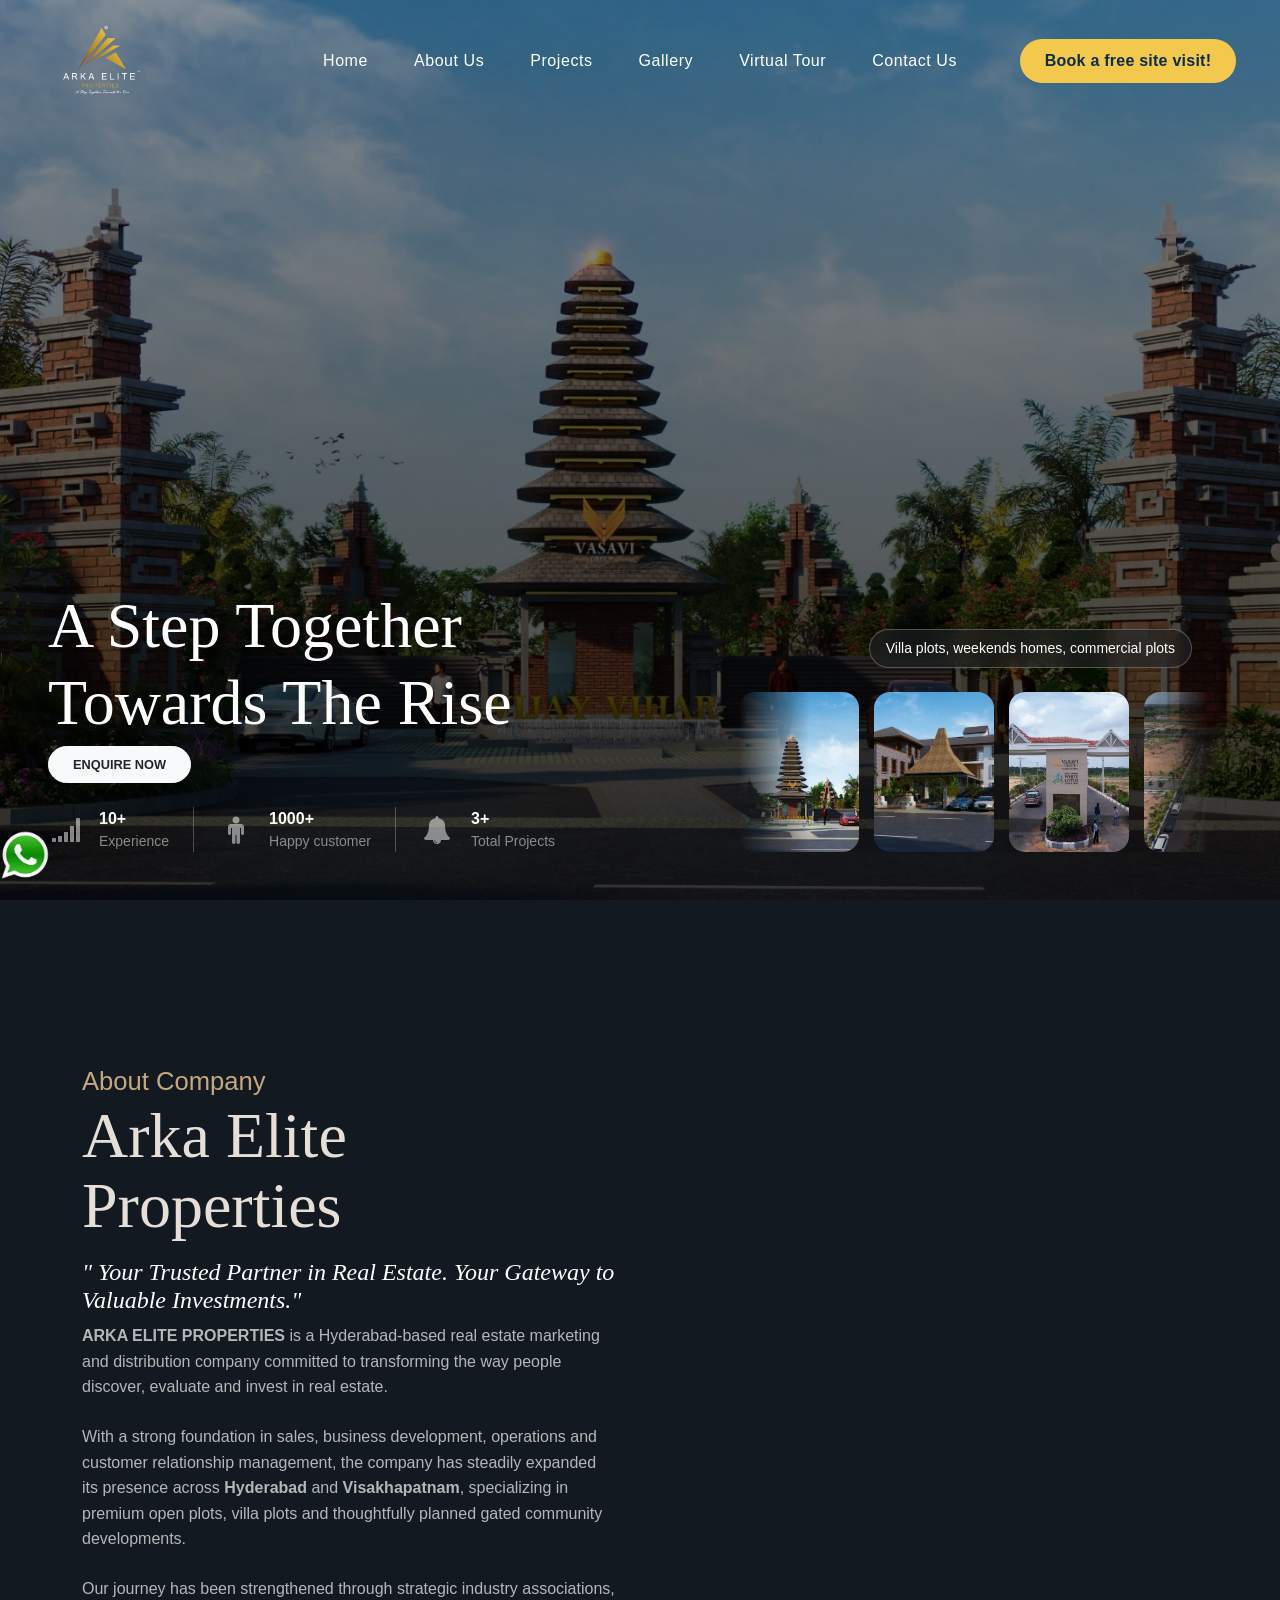
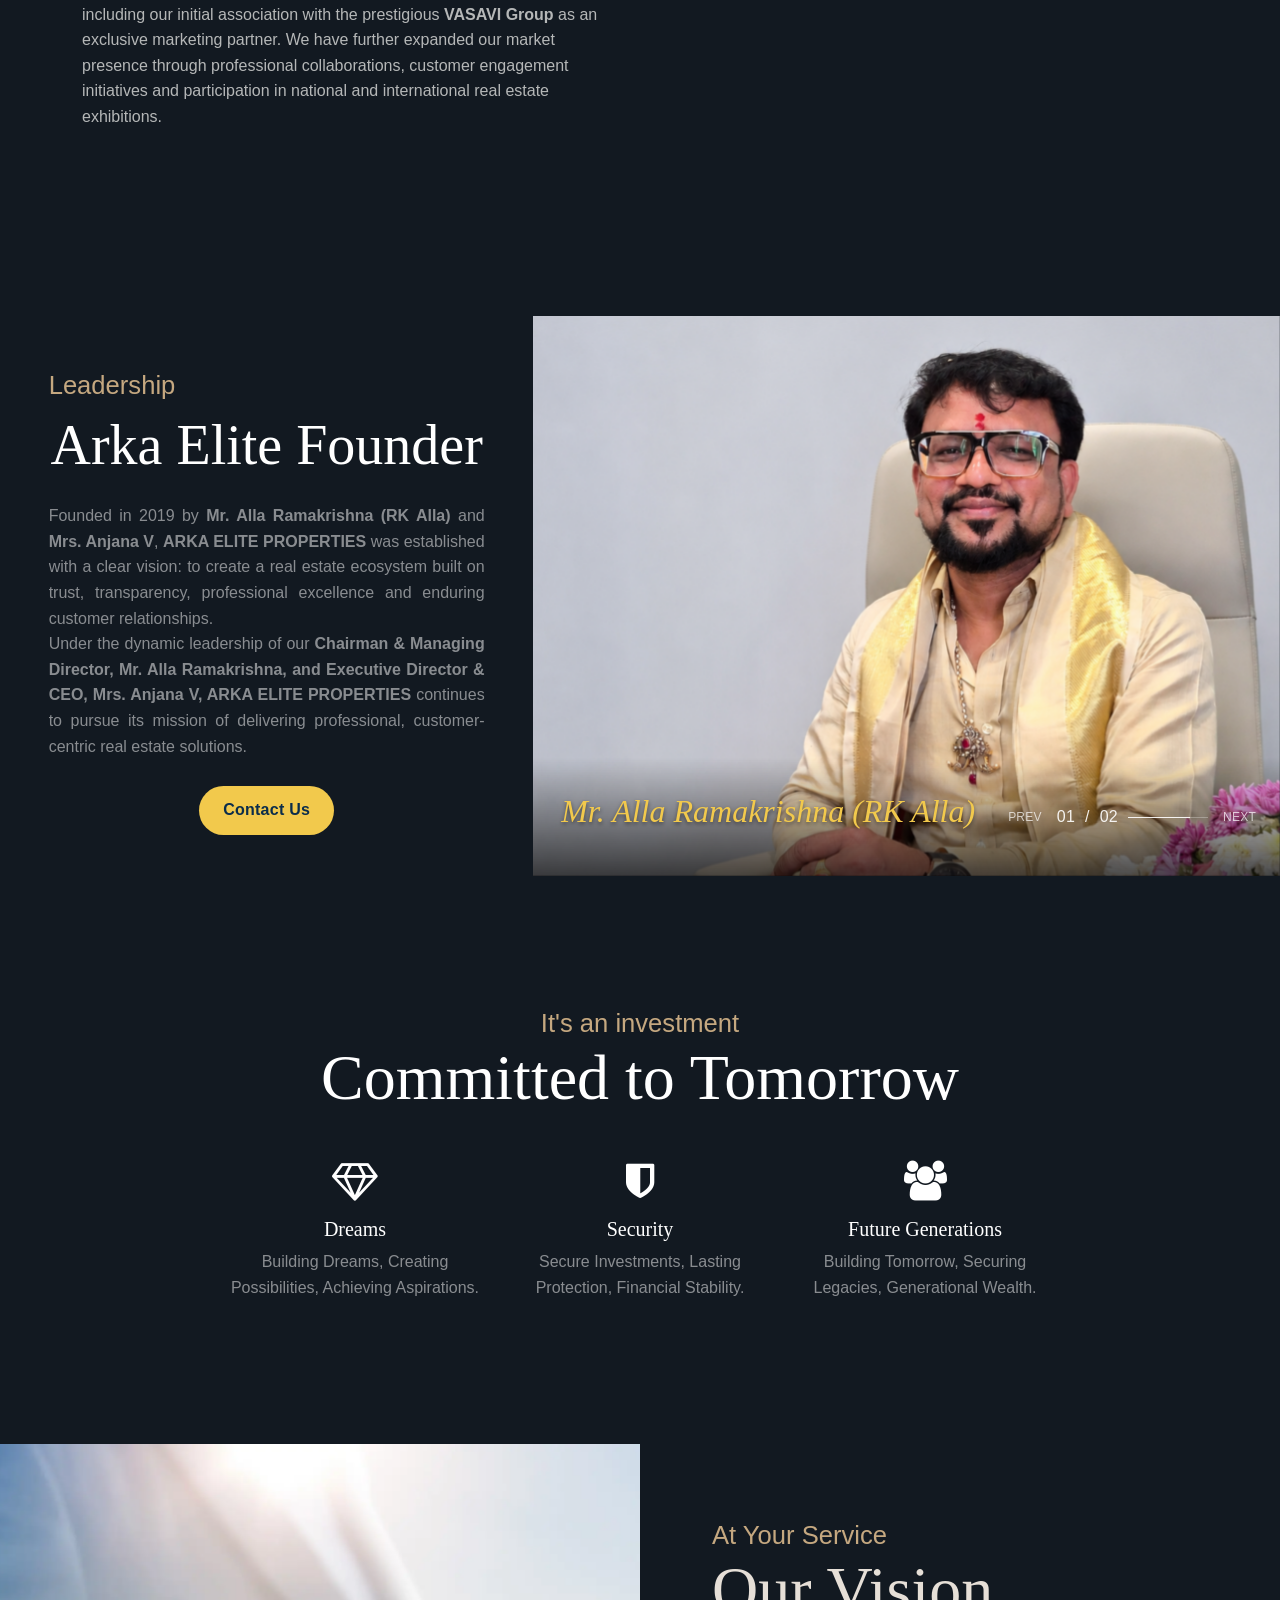
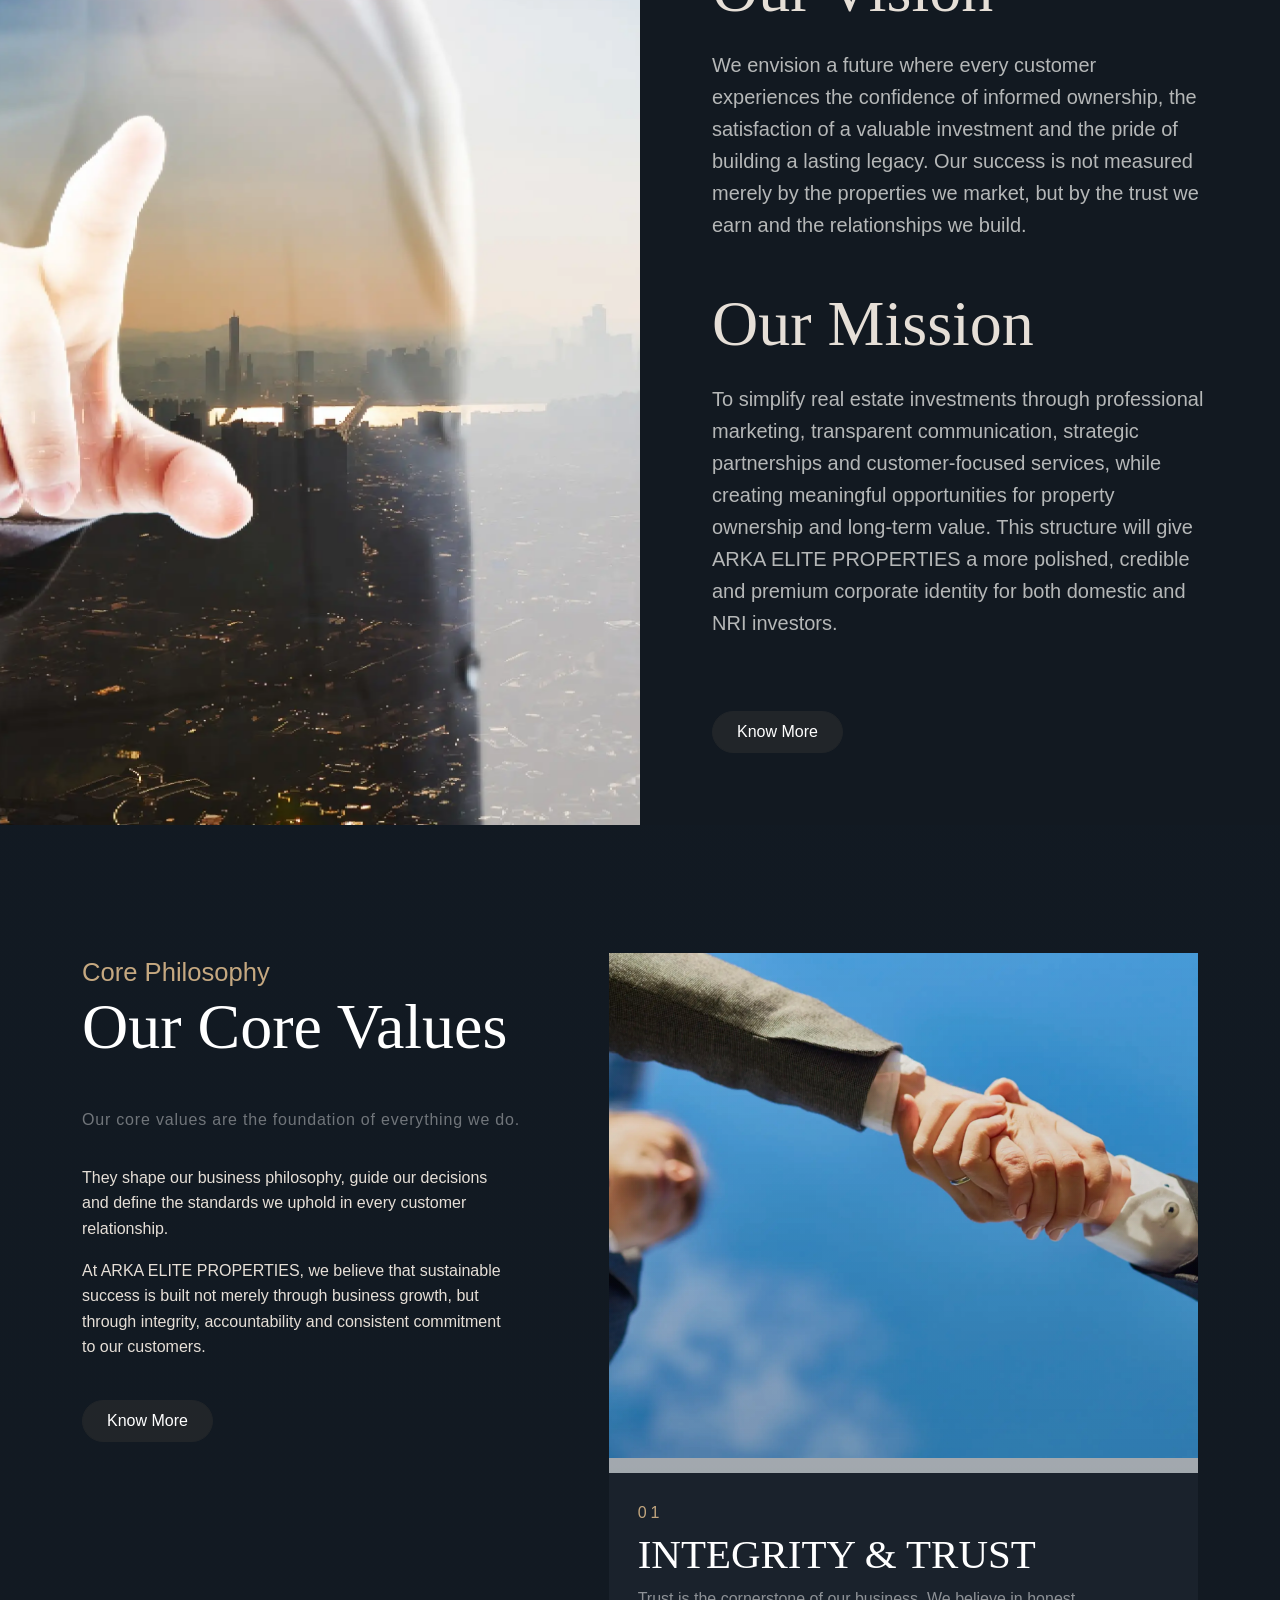
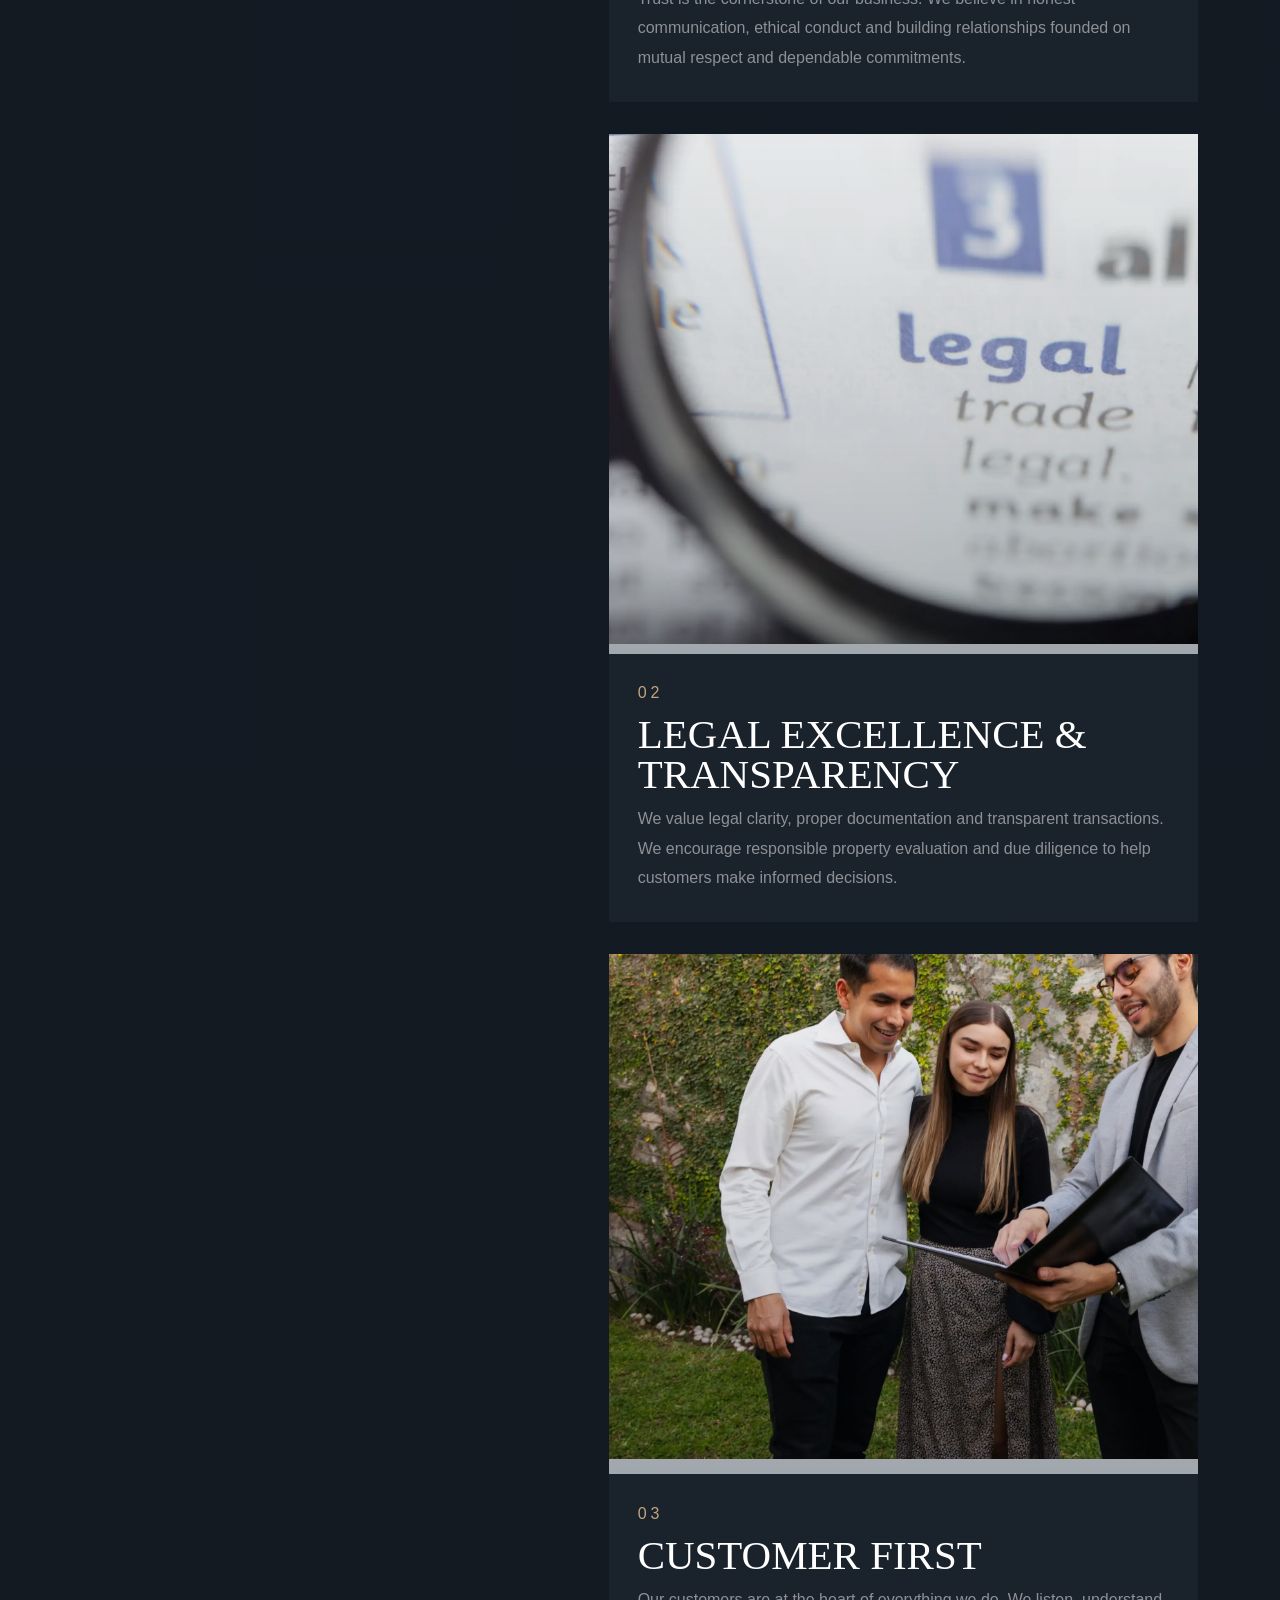
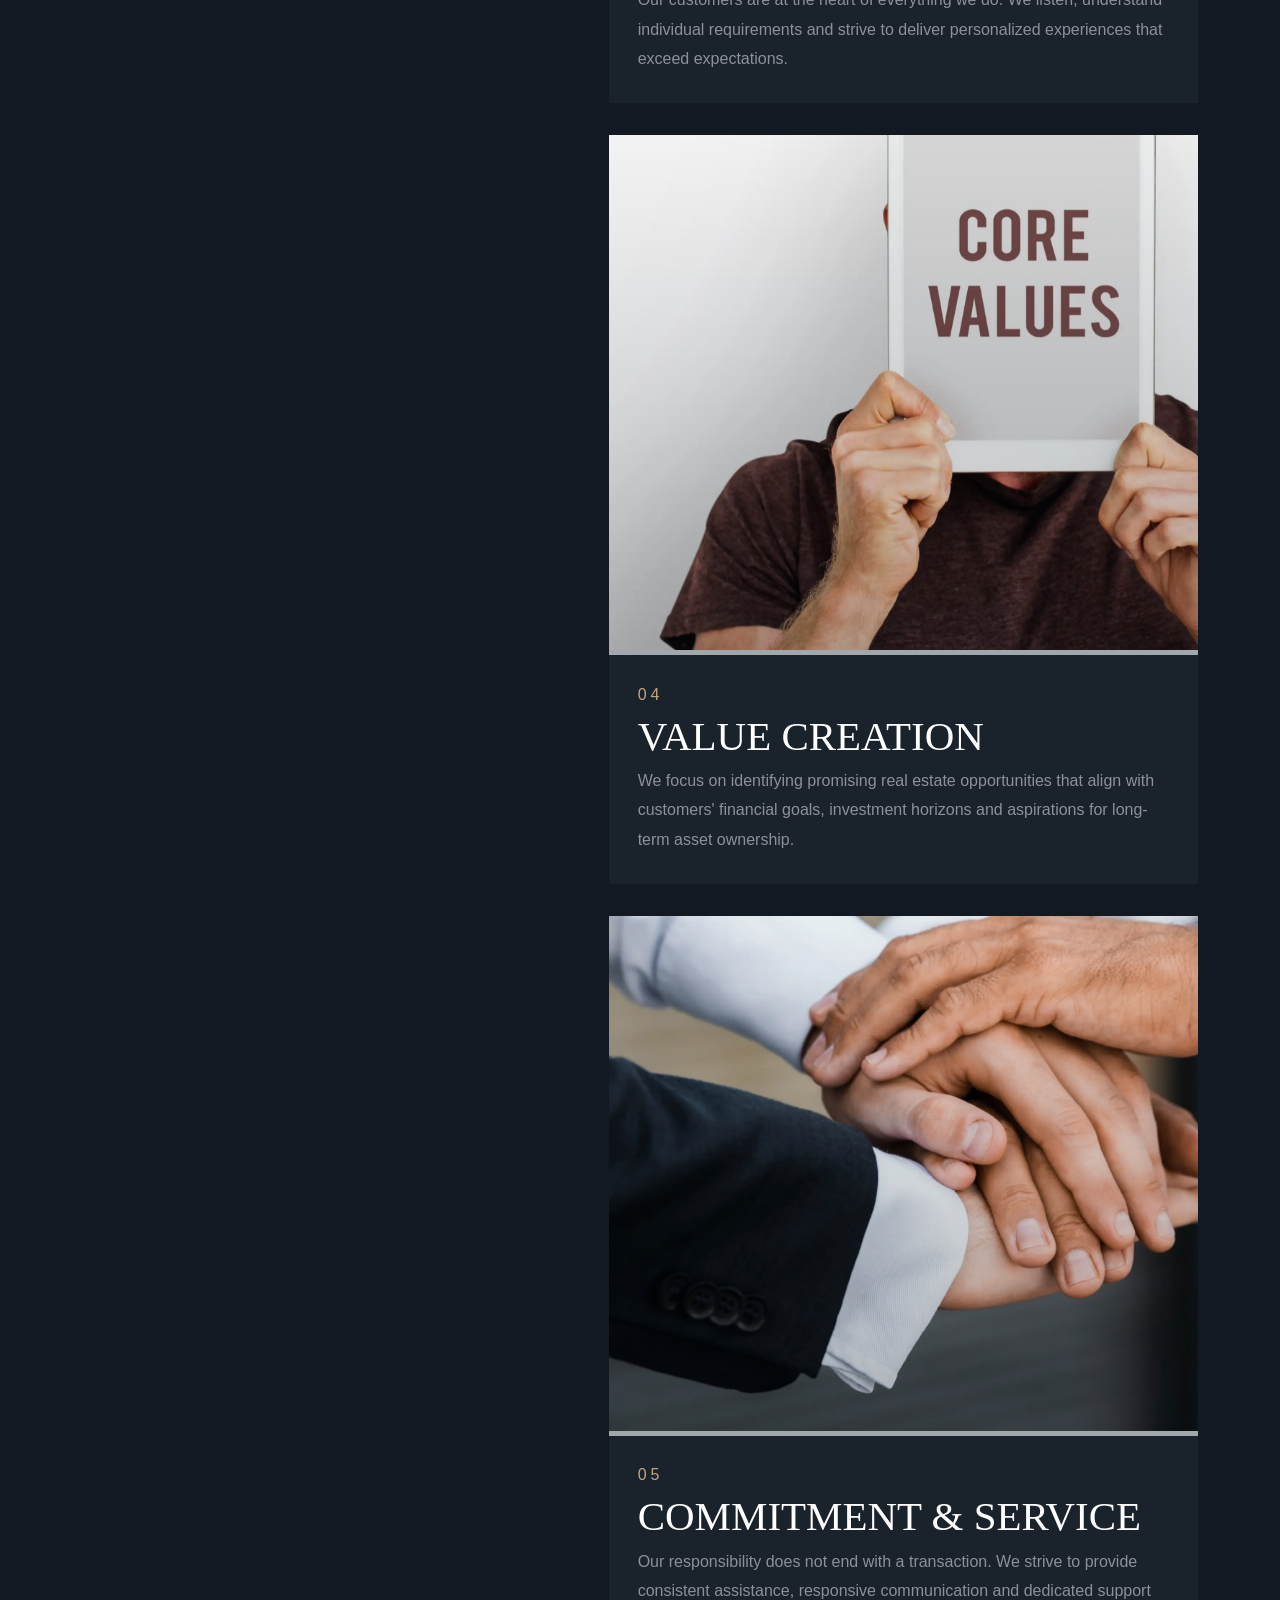
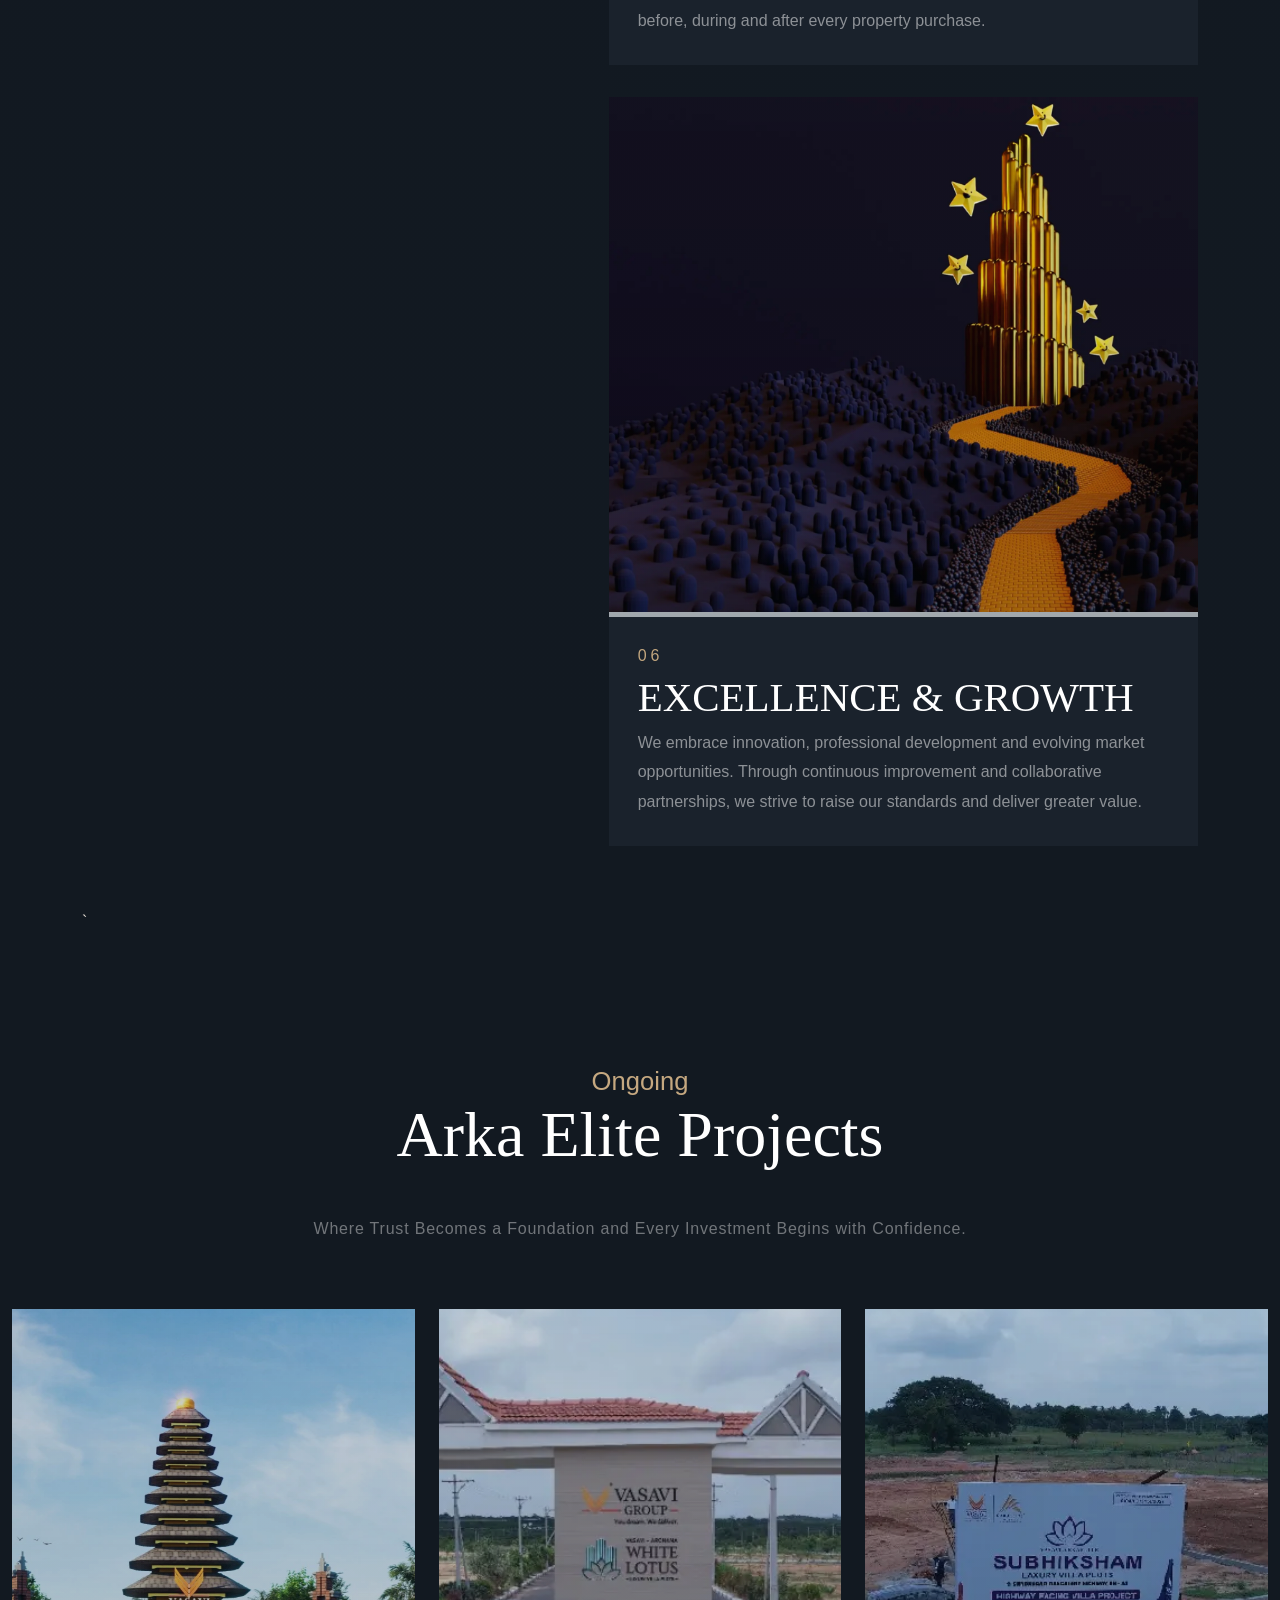
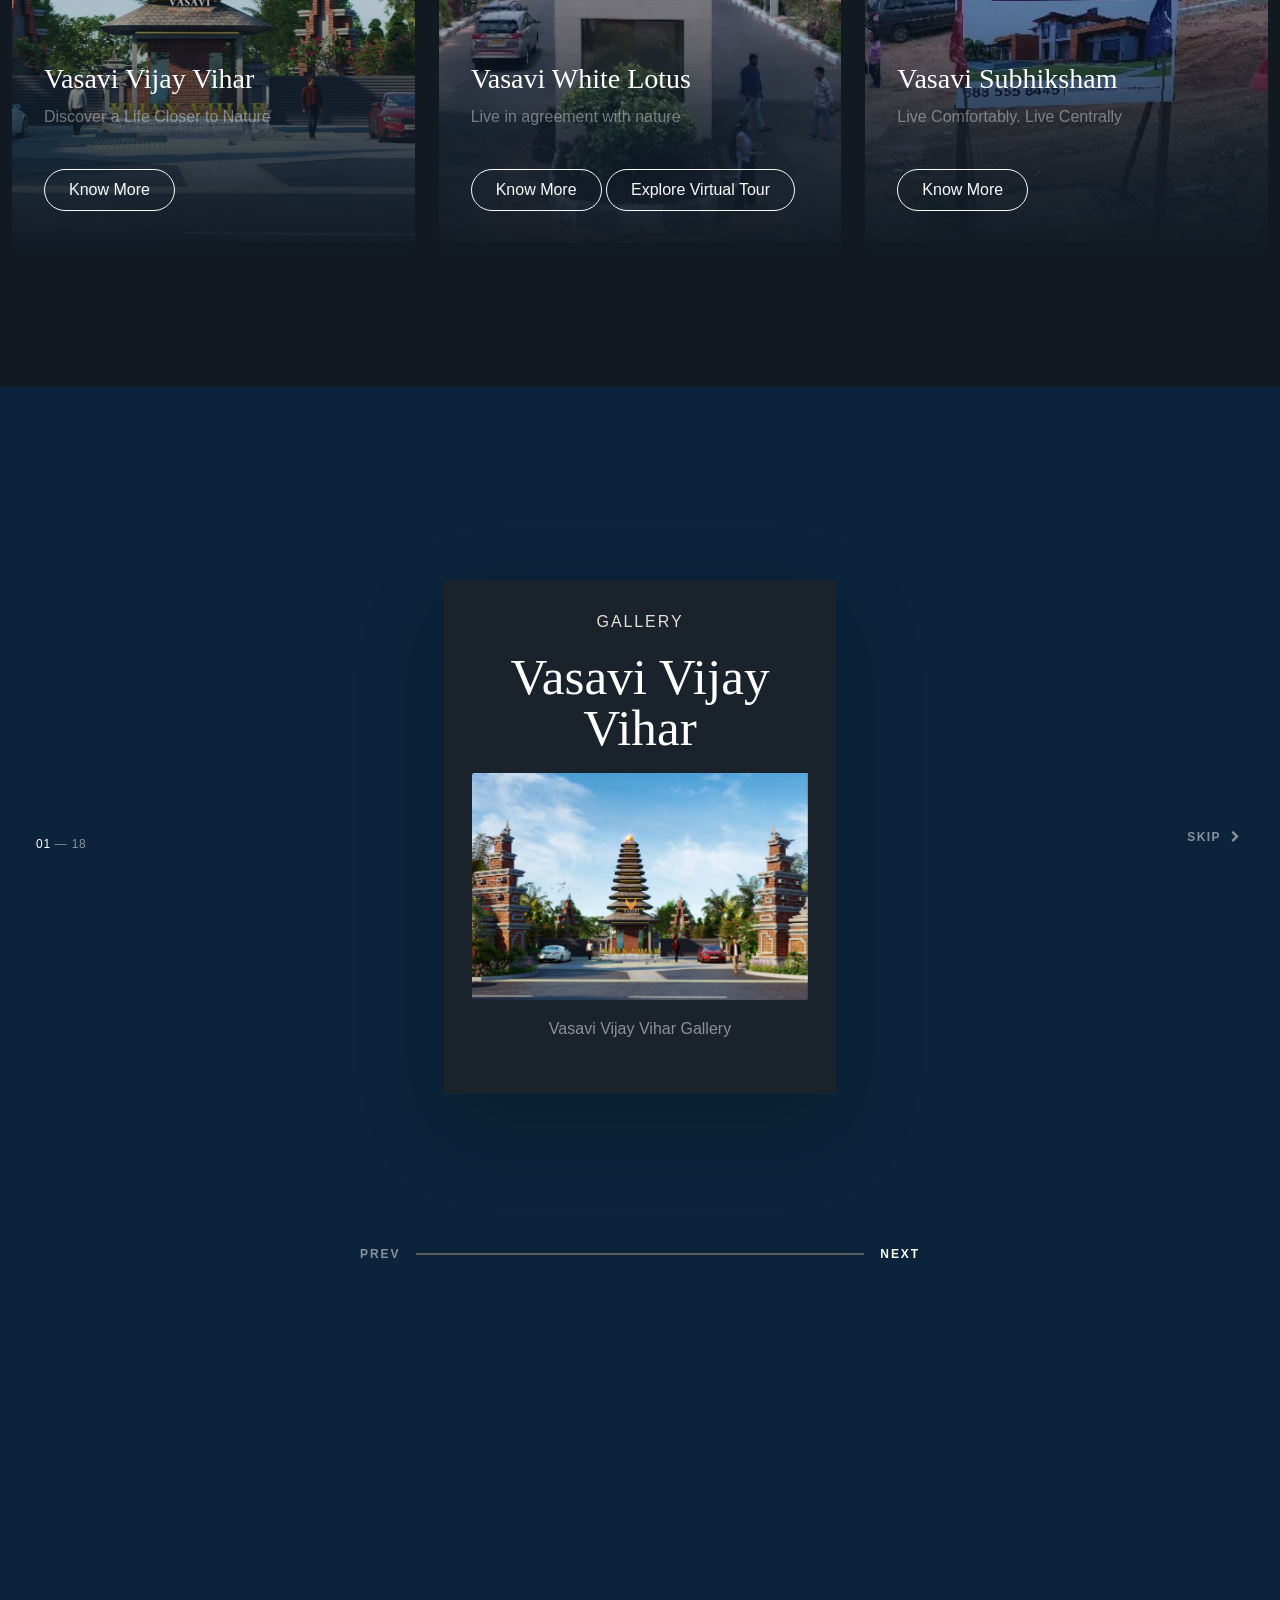
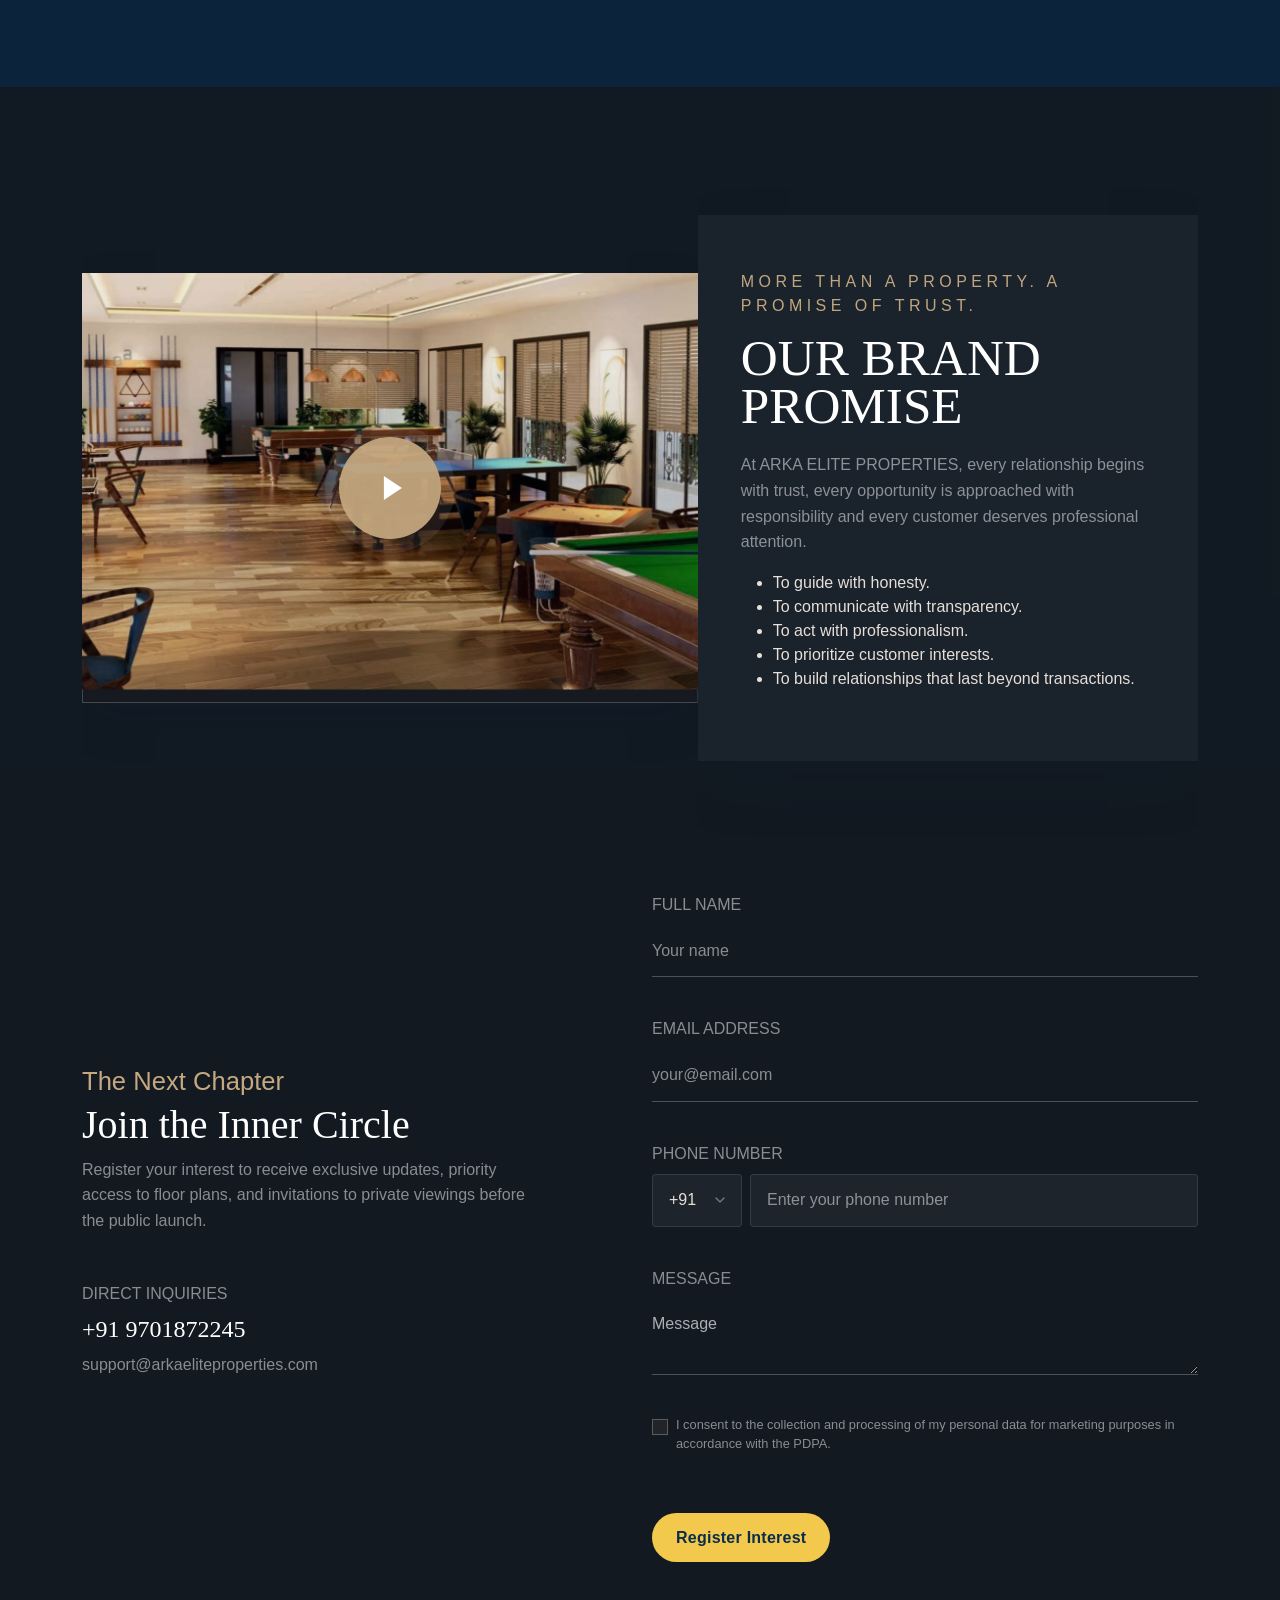
<file: index.html>
<!DOCTYPE html>
<html lang="en">

<head>
    <meta charset="UTF-8">
    <meta name="viewport" content="width=device-width, initial-scale=1.0">
    <title>Arka Elite Group</title>
    <!-- Favicon -->
    <link rel="icon" type="image/png" href="img/arka_elite_logo.webp">
    <!-- Bootstrap CSS -->
    <link href="css/bootstrap.min.css" rel="stylesheet">
    <!-- Swiper CSS -->
    <link rel="stylesheet" href="css/swiper-bundle.min.css" >
    <!-- Font Awesome CSS -->
    <link rel="stylesheet" href="css/all.min.css">
    <!-- Custom CSS -->
    <link rel="stylesheet" href="css/style.css">
    <!-- Dark Mode CSS -->
    <link rel="stylesheet" href="css/dark.css">

    <link rel="stylesheet" href="https://cdnjs.cloudflare.com/ajax/libs/font-awesome/4.7.0/css/font-awesome.min.css">

    <style>

        .submenu{
                left:101%;
                top: -22%;
            }

            .desktop_menu{
                display: block;
            }

            .mobile_menu{
                display: none;
            }

            .svg_animation{
                width: 100%;
                height: 760px;
            }

        @media screen and (max-width: 768px) {
            .mobile_display{
                display: block !important;
            }
            .hero-slide-title{
                font-size: 1.2rem;
            }
            .register-submit-btn{
                margin: 1rem 0 1.15rem 0 !important;
            }
            
            .desktop_menu{
                display: none;
            }

            .mobile_menu{
                display: block;
            }

            .svg_animation{
                width: 100%;
                height: auto;
            }
            .header-nav{
                padding: 0% 1rem !important;
            }
            .header.scrolled .header-nav {
                padding: 0rem .5rem !important;
            }
        }
    </style>

</head>
<body class="is-loading always-show-header" data-bs-theme="dark">

    <div class="preloader" id="preloader" aria-hidden="true">
        <div class="preloader-brand">
            <img src="img/arka_elite_light.webp" alt="arkaelite" class="preloader-logo">
            <div class="preloader-lines"></div>
        </div>
    </div>

    <!-- Header / Navbar (from index_1.html) -->
    <header class="header">
        <nav class="navbar navbar-expand-lg header-nav">
            <div class="container-fluid header-shell">
                <a class="navbar-brand header-logo" href="index.html">
                    <img src="img/arka_elite_dark.webp" alt="arka elite Logo" height="80" class="logo-dark">
                    <img src="img/arka_elite_light.webp" alt="arka elite Logo" height="80" class="logo-light">
                </a>
                <button class="navbar-toggler header-toggler" type="button" data-bs-toggle="collapse" data-bs-target="#navbarNav" aria-controls="navbarNav" aria-expanded="false" aria-label="Toggle navigation">
                    <span class="navbar-toggler-icon"></span>
                </button>
                <div class="collapse navbar-collapse header-collapse" id="navbarNav">
                    <ul class="navbar-nav header-menu">
                       
                        <li class="nav-item"><a class="nav-link header-link" href="index.html">Home</a></li>
                        <li class="nav-item"><a class="nav-link header-link" href="about.html">About Us</a></li>
                        <li class="nav-item dropdown desktop_menu">
                            <a class="nav-link header-link dropdown-toggle" role="button" data-bs-toggle="dropdown" aria-expanded="false">
                                Projects
                            </a>
                            <ul class="dropdown-menu">
                                <li class="dropdown">
                                    
                                    <a class="dropdown-item dropdown-toggle ongoing" role="button" data-bs-toggle="dropdown" aria-expanded="false">Ongoing Projects</a>
                                    
                                    <ul class="dropdown-menu submenu">
                                        <li><a class="dropdown-item" href="https://www.vasavivijayvihar.com/">Vasavi Vijay Vihar</a></li>                                     
                                        <li><a class="dropdown-item" href="https://vasavi-white-lotus.arkaonearkaone.workers.dev/">Vasavi White Lotus</a></li>
                                        <li><a class="dropdown-item" href="https://vasavi-subhiksham.arkaonearkaone.workers.dev/">Vasavi Subhiksham</a></li>
                                    </ul>
                                
                                </li>
                            </ul>
                        </li>

                        <li class="nav-item dropdown mobile_menu">
                            <a class="nav-link header-link dropdown-toggle" role="button" data-bs-toggle="dropdown" aria-expanded="false">
                               Ongoing Projects
                            </a>
                            <ul class="dropdown-menu">
                                <li><a class="dropdown-item" href="https://www.vasavivijayvihar.com/">Vasavi Vijay Vihar</a></li>                                     
                                <li><a class="dropdown-item" href="https://vasavi-white-lotus.arkaonearkaone.workers.dev/">Vasavi White Lotus</a></li>
                                <li><a class="dropdown-item" href="https://vasavi-subhiksham.arkaonearkaone.workers.dev/">Vasavi Subhiksham</a></li>
                                   
                            </ul>
                        </li>

                        <li class="nav-item"><a class="nav-link header-link" href="gallery.html">Gallery</a></li>
                        <li class="nav-item"><a class="nav-link header-link" href="virtualtour.html">Virtual Tour</a></li>
                        <li class="nav-item"><a class="nav-link header-link" href="contact.html">Contact Us</a></li>
                    </ul>
                    <a class="header-register-btn" href="#contact">
                        Book a free site visit!
                    </a>
                </div>
            </div>
        </nav>
    </header>

    <!-- Tulum Style Hero Section -->
    <section id="home" class="position-relative vh-100 overflow-hidden d-flex align-items-end">
        <!-- Background (Cross-fade setup) -->
        <div class="position-absolute top-0 start-0 w-100 h-100 z-0 bg-dark">
            <img id="hero-main-bg-1" src="img/gallery/gallery-entrance-day.webp" alt="Luxury Interior" class="position-absolute top-0 start-0 w-100 h-100 object-fit-cover brightness-70 cross-fade-img opacity-100">
            <img id="hero-main-bg-2" src="img/gallery/gallery-entrance-day.webp" alt="Luxury Interior" class="position-absolute top-0 start-0 w-100 h-100 object-fit-cover brightness-70 cross-fade-img opacity-0">
            <!-- Gradient Overlay for better text readability (Elrune style darker at bottom) -->
            <div class="position-absolute top-0 start-0 w-100 h-100 bg-gradient-elrune"></div>
        </div>

        <!-- Content -->
        <div class="container-fluid position-relative z-1 px-4 px-md-5 pb-4 pb-md-5 w-100">
            <div class="row align-items-end w-100 g-4">
                <div class="col-lg-7 reveal" data-reveal="fade-up">
                    <h1 class="display-3 font-heading fw-light text-white mb-1">A Step Together <br>Towards The Rise</h1>
                    <div class="d-flex align-items-center flex-wrap gap-4 mb-1">
                        <!-- <h2 class="display-5 text-white mb-0">$499 <span class="fs-4 text-white-50 fw-light">usd</span></h2> -->
                        <a href="#contact" class="btn btn-light rounded-pill px-4 py-2 fw-bold text-uppercase tracking-widest text-dark" style="font-size: 0.8rem;">Enquire Now</a>
                    </div>
                    
                    <p class="text-white-50 mb-4"></p>
                    
                    <!-- Feature Bar -->
                    <div class="d-flex flex-wrap align-items-center mt-2">
                        <div class="d-flex align-items-center me-4 pe-4 border-end border-white-25 mb-3 mb-md-0">
                            <i class="fa fa-signal fs-3 text-white-50 me-3"></i>
                            <div>
                                <span class="d-block text-white fw-bold">10+</span>
                                <span class="d-block text-white-50 small">Experience</span>
                            </div>
                        </div>
                        
                        <div class="d-flex align-items-center me-4 pe-4 border-end border-white-25 mb-3 mb-md-0">
                            <i class="fa fa-person fs-3 text-white-50 me-3"></i>
                            <div>
                                <span class="d-block text-white fw-bold">1000+</span>
                                <span class="d-block text-white-50 small">Happy customer</span>
                            </div>
                        </div>
                        
                        <div class="d-flex align-items-center mb-3 mb-md-0">
                            <i class="fa fa-bell fs-3 text-white-50 me-3"></i>
                            <div>
                                <span class="d-block text-white fw-bold">3+</span>
                                <span class="d-block text-white-50 small">Total Projects</span>
                            </div>
                        </div>
                    </div>
                </div>

                <!-- Right Side -->
                <div class="col-lg-5 d-flex flex-column align-items-lg-end justify-content-end reveal delay-2" data-reveal="fade-up">
                    <div class="d-flex align-items-center gap-2 bg-dark bg-opacity-50 text-white rounded-pill px-3 py-2 mb-4 backdrop-blur border border-white-25 align-self-lg-end me-lg-3">
                        <span class="small fw-light">Villa plots, weekends homes, commercial plots</span>
                    </div>
                    
                    <div class="ticker-container w-100">
                        <div class="ticker-track">
                            <!-- Original Set -->

                           

                            <div class="hero-mini-card hero-mini-card-size flex-shrink-0 overflow-hidden rounded-4">
                                <img src="img/gallery/gallery-entrance-day.webp" class="w-100 h-100 object-fit-cover hover-zoom" alt="Preview 1">
                            </div>
                            <div class="hero-mini-card hero-mini-card-size flex-shrink-0 overflow-hidden rounded-4">
                                <img src="img/gallery/gallery-clubhouse-day.webp" class="w-100 h-100 object-fit-cover hover-zoom" alt="Preview 2">
                            </div>
                            <div class="hero-mini-card hero-mini-card-size flex-shrink-0 overflow-hidden rounded-4">
                                <img src="img/gallery/vwl.webp" class="w-100 h-100 object-fit-cover hover-zoom" alt="Preview 3">
                            </div>
                            <div class="hero-mini-card hero-mini-card-size flex-shrink-0 overflow-hidden rounded-4">
                                <img src="img/gallery/vasaviwhitelotus1.webp" class="w-100 h-100 object-fit-cover hover-zoom" alt="Preview 4">
                            </div>
                            <div class="hero-mini-card hero-mini-card-size flex-shrink-0 overflow-hidden rounded-4">
                                <img src="img/gallery/gallery6.webp" class="w-100 h-100 object-fit-cover hover-zoom" alt="Preview 5">
                            </div>
                            <div class="hero-mini-card hero-mini-card-size flex-shrink-0 overflow-hidden rounded-4">
                                <img src="img/gallery/subhiksham3.webp" class="w-100 h-100 object-fit-cover hover-zoom" alt="Preview 6">
                            </div>

                            <!-- Duplicated Set for Infinite Scroll -->
 

                            <div class="hero-mini-card hero-mini-card-size flex-shrink-0 overflow-hidden rounded-4" aria-hidden="true">
                                <img src="img/gallery/gallery-entrance-day.webp" class="w-100 h-100 object-fit-cover hover-zoom" alt="Preview 1">
                            </div>
                            <div class="hero-mini-card hero-mini-card-size flex-shrink-0 overflow-hidden rounded-4" aria-hidden="true">
                                <img src="img/gallery/gallery-clubhouse-day.webp" class="w-100 h-100 object-fit-cover hover-zoom" alt="Preview 2">
                            </div>
                            <div class="hero-mini-card hero-mini-card-size flex-shrink-0 overflow-hidden rounded-4" aria-hidden="true">
                                <img src="img/gallery/vwl.webp" class="w-100 h-100 object-fit-cover hover-zoom" alt="Preview 3">
                            </div>
                            <div class="hero-mini-card hero-mini-card-size flex-shrink-0 overflow-hidden rounded-4" aria-hidden="true">
                                <img src="img/gallery/vasaviwhitelotus1.webp" class="w-100 h-100 object-fit-cover hover-zoom" alt="Preview 4">
                            </div>
                            <div class="hero-mini-card hero-mini-card-size flex-shrink-0 overflow-hidden rounded-4" aria-hidden="true">
                                <img src="img/gallery/gallery6.webp" class="w-100 h-100 object-fit-cover hover-zoom" alt="Preview 5">
                            </div>
                            <div class="hero-mini-card hero-mini-card-size flex-shrink-0 overflow-hidden rounded-4" aria-hidden="true">
                                <img src="img/gallery/subhiksham3.webp" class="w-100 h-100 object-fit-cover hover-zoom" alt="Preview 6">
                            </div>
                        </div>
                    </div>
                </div>

                
            </div>
        </div>
    </section>

    <!-- About Section (from index_1.html adapted to Dark Theme) --
    <section id="about" class="about section-padding">
        <div class="container">
            <div class="row mb-5 text-center reveal" data-reveal="fade-up">
                <div class="col-12">
                    <span class="accent-text text-gold">Discover</span>
                    <h2 class="section-title text-white">A New Standard</h2>
                    <p class="section-subtitle text-white-50">We believe that purchasing a property is more than a 
                        financial decision — it is an investment in dreams, security and future generations</p>
                </div>
            </div>
            <div class="about-grid">
                <div class="about-item reveal" data-reveal="fade-up">
                    <div class="about-img-wrapper overflow-hidden">
                        <img src="img/Beyond_Property.webp" alt="Experience 1" class="img-fluid about-img" data-speed="1.1">
                    </div>
                    <div class="about-text">
                        <h3 class="text-white">Beyond Property</h3>
                        <p class="text-white-50">Discover opportunities that go beyond traditional property ownership.</p>
                    </div>
                </div>
                <div class="about-item reveal delay-2" data-reveal="fade-up">
                    <div class="about-img-wrapper overflow-hidden">
                        <img src="img/Beyond_Investment.webp" alt="Experience 2" class="img-fluid about-img" data-speed="1.1">
                    </div>
                    <div class="about-text">
                        <h3 class="text-white">Beyond Investment</h3>
                        <p class="text-white-50">Create lasting value through smarter investment decisions.</p>
                    </div>
                </div>
                <div class="about-item reveal delay-4" data-reveal="fade-up">
                    <div class="about-img-wrapper overflow-hidden">
                        <img src="img/Towards_Better_Future.webp" alt="Experience 3" class="img-fluid about-img" data-speed="1.1">
                    </div>
                    <div class="about-text">
                        <h3 class="text-white">Towards a Better Future</h3>
                        <p class="text-white-50">Building a brighter tomorrow through thoughtful choices today.</p>
                    </div>
                </div>
            </div>
        </div>
    </section> --->

    <!-- Culinary Journey (Masonry Layout) -->
    <section id="culinary" class="section-padding overflow-hidden">
        <div class="container">
            <div class="row align-items-center g-5">
                <!-- Text Content -->
                <div class="col-lg-6 reveal is-visible" data-reveal="fade-right">
                    <span class="accent-text text-start">About Company</span>
                    <h2 class="section-title text-start font-playfair-light">Arka Elite Properties</h2>
                    <h4 class="text-white"><i>"
                        Your Trusted Partner in Real Estate. Your Gateway to Valuable Investments."</i></h4>
                    <p class="mb-4 text-muted"><span style="font-weight: 700;">ARKA ELITE PROPERTIES</span> is a Hyderabad-based real estate marketing and distribution 
                        company committed to transforming the way people discover, evaluate and invest in real 
                        estate.</p>
                    
                        <p class="mb-4 text-muted">With a strong foundation in sales, business development, operations and customer 
                            relationship management, the company has steadily expanded its presence across 
                            <span style="font-weight: 700;">Hyderabad</span> and <span style="font-weight: 700;">Visakhapatnam</span>, specializing in premium open plots, villa plots and 
                            thoughtfully planned gated community developments.</p>
                        
                            <p class="mb-4 text-muted">Our journey has been strengthened through strategic industry associations, including our 
                                initial association with the prestigious <span style="font-weight: 700;">VASAVI Group</span> as an exclusive marketing partner. We 
                                have further expanded our market presence through professional collaborations, customer 
                                engagement initiatives and participation in national and international real estate exhibitions. </p>

                    <!-- <div class="d-flex mt-5">
                        <div class="me-4 text-gold fs-3"><i class="fa-solid fa-wine-glass"></i></div>
                        <div>
                            <h3 class="mb-1 h5 font-playfair">Signature Ocean Lounge</h3>
                            <p class="text-muted small">Sunset cocktails and bespoke tapas paired with a panoramic horizon.</p>
                        </div>
                    </div>
                    
                    <div class="d-flex mt-4">
                        <div class="me-4 text-gold fs-3"><i class="fa-solid fa-leaf"></i></div>
                        <div>
                            <h3 class="mb-1 h5 font-playfair">Farm-to-Table Dining</h3>
                            <p class="text-muted small">Organic ingredients sourced directly from local artisans and our own gardens.</p>
                        </div>
                    </div> -->
                </div>
                
                <!-- Masonry Images -->
                <div class="col-lg-6 reveal is-visible" data-reveal="fade-left">
                    <!-- <div class="row g-3">
                        <div class="col-6">
                            <img src="img/gallery/gallery-entrance-day.webp" class="img-fluid shadow w-100 img-tall rounded" alt="Dining Experience">
                        </div>
                        <div class="col-6 d-flex flex-column gap-3">
                            <img src="img/gallery/gallery2.webp" class="img-fluid shadow w-100 img-medium rounded" alt="Fine Cuisine">
                            <img src="img/gallery/gallery8.webp" class="img-fluid shadow w-100 img-medium rounded" alt="Wine Collection">
                        </div>
                    </div> -->

                    <svg xmlns="http://www.w3.org/2000/svg" class="svg_animation" viewBox="230 60 1010 760" xmlns:c2pa="http://c2pa.org/manifest">
                        <defs>
                          <linearGradient id="gold" x1="0.85" y1="0" x2="0.1" y2="1">
                            <stop offset="0" stop-color="#E8C240"/>
                            <stop offset="0.45" stop-color="#C99A2E"/>
                            <stop offset="1" stop-color="#7A4E1A"/>
                          </linearGradient>
                          <linearGradient id="gold2" x1="0" y1="0" x2="1" y2="1">
                            <stop offset="0" stop-color="#E8C240"/>
                            <stop offset="1" stop-color="#C99A2E"/>
                          </linearGradient>
                          <style>
                            /* Full cycle = 11s, loops forever.
                               Blades draw one after another, then letters draw one by one,
                               then everything fills, holds, fades and restarts. */
                            .loop{animation:reset 11s linear infinite}
                            @keyframes fill{0%,50%{fill-opacity:0}62%,100%{fill-opacity:1}}
                            @keyframes thick{0%,50%{stroke-width:4}62%,100%{stroke-width:12}}
                            @keyframes reset{0%,90%{opacity:1}97%,100%{opacity:0}}
                      .b0{stroke-dasharray:1 1;stroke-dashoffset:1;animation:b0d 11s ease-in-out infinite, fill 11s ease-in-out infinite;fill-opacity:0}
                      @keyframes b0d{0%,0.0%{stroke-dashoffset:1}20.0%,100%{stroke-dashoffset:0}}
                      .b1{stroke-dasharray:1 1;stroke-dashoffset:1;animation:b1d 11s ease-in-out infinite, fill 11s ease-in-out infinite;fill-opacity:0}
                      @keyframes b1d{0%,2.5%{stroke-dashoffset:1}22.5%,100%{stroke-dashoffset:0}}
                      .b2{stroke-dasharray:1 1;stroke-dashoffset:1;animation:b2d 11s ease-in-out infinite, fill 11s ease-in-out infinite;fill-opacity:0}
                      @keyframes b2d{0%,7.5%{stroke-dashoffset:1}27.5%,100%{stroke-dashoffset:0}}
                      .b3{stroke-dasharray:1 1;stroke-dashoffset:1;animation:b3d 11s ease-in-out infinite, fill 11s ease-in-out infinite;fill-opacity:0}
                      @keyframes b3d{0%,10.0%{stroke-dashoffset:1}30.0%,100%{stroke-dashoffset:0}}
                      .l0{stroke-dasharray:1 1;stroke-dashoffset:1;stroke-width:4;animation:l0d 11s ease-in-out infinite, thick 11s ease-in-out infinite}
                      @keyframes l0d{0%,20%{stroke-dashoffset:1}32%,100%{stroke-dashoffset:0}}
                      .l1{stroke-dasharray:1 1;stroke-dashoffset:1;stroke-width:4;animation:l1d 11s ease-in-out infinite, thick 11s ease-in-out infinite}
                      @keyframes l1d{0%,22%{stroke-dashoffset:1}34%,100%{stroke-dashoffset:0}}
                      .l2{stroke-dasharray:1 1;stroke-dashoffset:1;stroke-width:4;animation:l2d 11s ease-in-out infinite, thick 11s ease-in-out infinite}
                      @keyframes l2d{0%,24%{stroke-dashoffset:1}36%,100%{stroke-dashoffset:0}}
                      .l3{stroke-dasharray:1 1;stroke-dashoffset:1;stroke-width:4;animation:l3d 11s ease-in-out infinite, thick 11s ease-in-out infinite}
                      @keyframes l3d{0%,26%{stroke-dashoffset:1}38%,100%{stroke-dashoffset:0}}
                      .l4{stroke-dasharray:1 1;stroke-dashoffset:1;stroke-width:4;animation:l4d 11s ease-in-out infinite, thick 11s ease-in-out infinite}
                      @keyframes l4d{0%,28%{stroke-dashoffset:1}40%,100%{stroke-dashoffset:0}}
                      .l5{stroke-dasharray:1 1;stroke-dashoffset:1;stroke-width:4;animation:l5d 11s ease-in-out infinite, thick 11s ease-in-out infinite}
                      @keyframes l5d{0%,30%{stroke-dashoffset:1}42%,100%{stroke-dashoffset:0}}
                      .l6{stroke-dasharray:1 1;stroke-dashoffset:1;stroke-width:4;animation:l6d 11s ease-in-out infinite, thick 11s ease-in-out infinite}
                      @keyframes l6d{0%,32%{stroke-dashoffset:1}44%,100%{stroke-dashoffset:0}}
                      .l7{stroke-dasharray:1 1;stroke-dashoffset:1;stroke-width:4;animation:l7d 11s ease-in-out infinite, thick 11s ease-in-out infinite}
                      @keyframes l7d{0%,34%{stroke-dashoffset:1}46%,100%{stroke-dashoffset:0}}
                      .l8{stroke-dasharray:1 1;stroke-dashoffset:1;stroke-width:4;animation:l8d 11s ease-in-out infinite, thick 11s ease-in-out infinite}
                      @keyframes l8d{0%,36%{stroke-dashoffset:1}48%,100%{stroke-dashoffset:0}}
                          </style>
                        </defs>
                      
                        <g id="symbol" class="loop" stroke="#E8C240" stroke-width="4" stroke-linejoin="miter">
                          <polygon class="b0" pathLength="1" points="767,92 823,186 445,657" fill="url(#gold)"/>
                          <polygon class="b1" pathLength="1" points="845,228 957,229 519,612" fill="url(#gold)"/>
                          <polygon class="b2" pathLength="1" points="912,326 1016,326 608,565" fill="url(#gold)"/>
                          <polygon class="b3" pathLength="1" points="958,418 1094,643 818,490" fill="url(#gold2)"/>
                        </g>
                      
                        <g id="text" class="loop" fill="none" stroke="#FFFFFF" stroke-linejoin="miter" stroke-linecap="butt">
                          <path class="l0" pathLength="1" d="M259,778 L301,694 L343,778 M276,752 H326"/>
                          <path class="l1" pathLength="1" d="M386,778 V698 H416 A22 22 0 0 1 416,742 H386 M418,742 L448,778"/>
                          <path class="l2" pathLength="1" d="M486,692 V778 M548,698 L488,738 M512,722 L550,776"/>
                          <path class="l3" pathLength="1" d="M584,778 L626,694 L668,778 M601,752 H651"/>
                          <path class="l4" pathLength="1" d="M829,698 H781 V772 H829 M781,735 H822"/>
                          <path class="l5" pathLength="1" d="M881,692 V772 H927"/>
                          <path class="l6" pathLength="1" d="M972,692 V778"/>
                          <path class="l7" pathLength="1" d="M1017,698 H1092 M1054,698 V778"/>
                          <path class="l8" pathLength="1" d="M1190,698 H1142 V772 H1190 M1142,735 H1183"/>
                        </g>
                      <metadata><c2pa:manifest>[base64]/Fu+/JeUT/1hSjqfUIVwV/[base64]/NeOCFF7MAAACAY2JvcqVjYWxnZnNoYTI1NmNwYWRMAAAAAAAAAAAAAAAAZGhhc2hYIAyMba4dZ7I7Y//[base64]/WFKOp9QhXBX/TCfhBA1AHnmFawArRKJjdXJseCpzZWxmI2p1bWJmPWMycGEuYXNzZXJ0aW9ucy9jMnBhLmFjdGlvbnMudjJkaGFzaFgggdU5qjGxGJdFh7Wp8XH/YZ6OqAetYnqJa3yfQmdI5i+iY3VybHgpc2VsZiNqdW1iZj1jMnBhLmFzc2VydGlvbnMvYzJwYS5oYXNoLmRhdGFkaGFzaFgg86TvMpl4IzofRLoiq5yudPQc9SljNP1rYd/[base64]/[base64]/3cyjxFA3Qo5S46fX0/ihY0VZ7mfb9KF703t5OjWDBWMA4GA1UdDwEB/wQEAwIHgDAVBgNVHSUEDjAMBgorBgEEAYPoXgIBMAwGA1UdEwEB/wQCMAAwHwYDVR0jBBgwFoAUzlHiBIFOZFsj+OPEz5o+nMHXXMIwCgYIKoZIzj0EAwMDZwAwZAIwMXMdFJ4BetLLVY7ORuE9noqbbAZOZn/aArXyTwFAZfKrPzxF2vPoJNf1+UCdg1XGAjBwX1zd9WGqYkqmL5SFqw1QySjr1zJfpJM9+1rdDwSPLMOPOjKuiXjoU/[base64]</c2pa:manifest></metadata></svg>
                </div>
            </div>
        </div>
    </section>

    <!-- Hero Section - Split Screen -->
    <section id="home" class="p-0 position-relative">
        <!-- <div class="hero-wrapper-v2"> -->
            <div>
            <div class="row g-0 h-100">
                <!-- Left Content Side -->
                <div class="col-lg-5 d-flex align-items-center justify-content-center position-relative z-1">
                    <div class="text-center w-100 hero-text-container">
                        <div class="mt-2 mb-2">
                            <span class="accent-text text-start">Leadership</span>
                        </div>
                        <div class="reveal is-visible delay-1" data-reveal="fade-up">
                            <h2 class="display-4 fw-light mb-4 text-white font-heading">Arka Elite Founder</h2>
                        </div>
                        <p class="text-white-50 mb-2 reveal is-visible delay-2" data-reveal="fade-up" style="text-align: justify;">
                            Founded in 2019 by <span style="font-weight: 600;">Mr. Alla Ramakrishna (RK Alla)</span> and <span style="font-weight: 600;">Mrs. Anjana V</span>, <span style="font-weight: 600;">ARKA ELITE PROPERTIES</span> was established with a clear vision: to create a real estate ecosystem built on trust, transparency, professional excellence and enduring customer relationships. 
                        
                            <br>
                        
                            Under the dynamic leadership of our <span style="font-weight: 600;">Chairman & Managing Director, Mr. Alla Ramakrishna, and Executive Director & CEO, Mrs. Anjana V, ARKA ELITE PROPERTIES</span> continues to pursue its mission of delivering professional, customer-centric real estate solutions. 
                        </p>
                        <div class="reveal is-visible delay-3" data-reveal="fade-up">
                            <a class="register-submit-btn" href="contact.html">Contact Us</a>
                        </div>
                    </div>
                </div>
                
                <!-- Right Slider Side -->
                <div class="col-lg-7 position-relative h-100">
                    <div class="hero-slider swiper h-100">
                        <div class="swiper-wrapper h-100">
                            <!-- Slide 1 -->
                            <div class="swiper-slide h-100">
                                <img src="img/arkaelitefounder2.png" alt="Mr. Alla Ramakrishna (RK Alla)" class="w-100 h-100 object-fit-cover">
                                <!-- <img src="img/arkaelitefounder1.png" alt="Mrs. Anjana V" class="w-100 h-100 object-fit-cover"> -->
                            </div>
                            <!-- Slide 2 -->
                            <div class="swiper-slide h-100">
                                <img src="img/arkaelitefounder1.png" alt="Mrs. Anjana V" class="w-100 h-100 object-fit-cover">
                                <!-- <img src="img/arkaelitefounder2.png" alt="Mr. Alla Ramakrishna (RK Alla)" class="w-100 h-100 object-fit-cover"> -->
                            </div>
                            <!-- Slide 3 -->
                            <!-- <div class="swiper-slide h-100">
                                <img src="assets/version-2/image(3).jpg" alt="Ocean View" class="w-100 h-100 object-fit-cover">
                            </div> -->
                        </div>
                    </div>

                    <!-- Navigation overlay -->
                    <div class="position-absolute bottom-0 start-0 w-100 p-4 z-1 d-flex justify-content-between align-items-center text-white bg-gradient-dark-bottom mobile_display">
                        <div id="hero-slide-title" class="hero-slide-title is-visible font-playfair fst-italic text-shadow">
                            The Arrival
                        </div>
                        <div class="d-flex align-items-center gap-4">
                            <div class="hero-nav-controls">
                                <div class="hero-nav-btn swiper-prev">PREV</div>
                                <div class="hero-nav-indicator">
                                    <span class="current">01</span> / <span class="total">02</span>
                                    <div class="hero-nav-line">
                                        <div class="hero-nav-progress"></div>
                                    </div>
                                </div>
                                <div class="hero-nav-btn swiper-next">NEXT</div>
                            </div>
                        </div>
                    </div>
                </div>
            </div>
        </div>
    </section>

    <!-- NEW SECTION 4: Eco-Luxury (Sustainability) -->
    <section id="sustainability" class="section-padding bg-dark text-white text-center bg-parallax-sustainability">
        <div class="container reveal" data-reveal="fade-up">
            <span class="accent-text text-gold"> It's an investment</span>
            <h2 class="section-title text-white mb-5">Committed to Tomorrow</h2>
            <div class="row g-4 justify-content-center">
                <div class="col-md-3 col-6">
                    <i class="fa fa-diamond fs-1 mb-3 text-gold"></i>
                    <h3 class="text-white h5">Dreams</h3>
                    <p class="text-white-50">Building Dreams, Creating Possibilities, Achieving Aspirations.</p>
                </div>
                <div class="col-md-3 col-6">
                    <i class="fa fa-shield fs-1 mb-3 text-gold"></i>
                    <h3 class="text-white h5">Security</h3>
                    <p class="text-white-50">Secure Investments, Lasting Protection, Financial Stability.</p>
                </div>
                <div class="col-md-3 col-6">
                    <i class="fa fa-users fs-1 mb-3 text-gold"></i>
                    <h3 class="text-white h5"> Future Generations</h3>
                    <p class="text-white-50">Building Tomorrow, Securing Legacies, Generational Wealth.</p>
                </div>
            </div>
        </div>
    </section>

    <!-- NEW SECTION: Bespoke Services (Full Width Concept) -->
    <section id="services" class="p-0">
        <div class="container-fluid p-0 overflow-hidden">
            <div class="row g-0 align-items-stretch">
                <!-- Image Side (Full Height/Width of column) -->
                <div class="col-lg-6 reveal" data-reveal="fade-right">
                    <img src="img/mission_vision.webp" class="w-100 h-100 img-min-vh-50" alt="Concierge Service">
                </div>
                <!-- Content Side -->
                <div class="col-lg-6 d-flex align-items-center bg-sand reveal" data-reveal="fade-left">
                    <div class="p-5 p-lg-5 m-lg-4 w-100">
                        <span class="accent-text">At Your Service</span>
                        <h2 class="section-title mb-4">Our Vision</h2>
                        <p class="mb-5 text-muted lead">We envision a future where every customer experiences the confidence of informed 
                            ownership, the satisfaction of a valuable investment and the pride of building a lasting 
                            legacy. Our success is not measured merely by the properties we market, but by the trust we earn 
and the relationships we build.</p>
                        

                        <h2 class="section-title mb-4">Our Mission</h2>
                        <p class="mb-5 text-muted lead">To simplify real estate investments through professional marketing, transparent 
                            communication, strategic partnerships and customer-focused services, while creating 
                            meaningful opportunities for property ownership and long-term value. This structure will give ARKA ELITE PROPERTIES a more polished, credible and premium 
                            corporate identity for both domestic and NRI investors.</p>
                        
                        
                        <a href="contact.html" class="btn btn-outline-dark rounded-pill px-4 py-2 mt-4 active">Know More</a>
                    </div>
                </div>
            </div>
        </div>
    </section>

    <!-- Gallery Scroll Section (from index_1.html adapted to Dark Theme) -->
    <section id="gallery" class="gallery-scroll section-padding">
        <div class="container">
            <div class="gallery-scroll-shell">
                <div class="gallery-scroll-intro reveal" data-reveal="fade-right">
                    <span class="accent-text text-start text-gold">Core Philosophy</span>
                    <h2 class="section-title text-start text-white">Our Core Values</h2>
                    <p class="section-subtitle text-start text-white-50">
                        Our core values are the foundation of everything we do.
                    </p>
                    <div class="gallery-scroll-copy text-white-50">
                        <p>
                            They shape our business 
                            philosophy, guide our decisions and define the standards we uphold in every customer 
                            relationship. 
                        </p>
                        <p>
                            At ARKA ELITE PROPERTIES, we believe that sustainable success is built not merely 
                            through business growth, but through integrity, accountability and consistent commitment to 
                            our customers.
                        </p>

                        <a href="contact.html" class="btn btn-outline-dark rounded-pill px-4 py-2 mt-4 active">Know More</a>

                    </div>
                </div>

                <div class="gallery-scroll-track">
                    <div class="gallery-scroll-card reveal" data-reveal="fade-up">
                        <div class="gallery-scroll-media">
                            <img src="img/Integrity_trust.webp" alt="Gallery oceanfront pool view" class="gallery-scroll-image" data-speed="1.04">
                        </div>
                        <div class="gallery-scroll-content">
                            <span class="gallery-scroll-kicker text-gold">01 </span>
                            <h3 class="gallery-scroll-title text-white">Integrity & Trust</h3>
                            <p class="gallery-scroll-text text-white-50">Trust is the cornerstone of our business. We believe in honest communication, ethical 
                                conduct and building relationships founded on mutual respect and dependable 
                                commitments.</p>
                        </div>
                    </div>

                    <div class="gallery-scroll-card reveal delay-08" data-reveal="fade-up">
                        <div class="gallery-scroll-media">
                            <img src="img/Legal Excellence_Transparency.webp" alt="Gallery infinity pool scene" class="gallery-scroll-image" data-speed="1.06">
                        </div>
                        <div class="gallery-scroll-content">
                            <span class="gallery-scroll-kicker text-gold">02 </span>
                            <h3 class="gallery-scroll-title text-white">Legal Excellence & Transparency</h3>
                            <p class="gallery-scroll-text text-white-50">We value legal clarity, proper documentation and transparent transactions. We encourage 
                                responsible property evaluation and due diligence to help customers make informed 
                                decisions.</p>
                        </div>
                    </div>

                    <div class="gallery-scroll-card reveal delay-16" data-reveal="fade-up">
                        <div class="gallery-scroll-media">
                            <img src="img/Customer_First.webp" alt="Gallery suite interior" class="gallery-scroll-image" data-speed="1.05">
                        </div>
                        <div class="gallery-scroll-content">
                            <span class="gallery-scroll-kicker text-gold">03 </span>
                            <h3 class="gallery-scroll-title text-white">Customer First</h3>
                            <p class="gallery-scroll-text text-white-50">Our customers are at the heart of everything we do. We listen, understand individual 
                                requirements and strive to deliver personalized experiences that exceed expectations.</p>
                        </div>
                    </div>

                    <div class="gallery-scroll-card reveal delay-24" data-reveal="fade-up">
                        <div class="gallery-scroll-media">
                            <img src="img/Value_Creation.webp" alt="Gallery wellness atmosphere" class="gallery-scroll-image" data-speed="1.07">
                        </div>
                        <div class="gallery-scroll-content">
                            <span class="gallery-scroll-kicker text-gold">04 </span>
                            <h3 class="gallery-scroll-title text-white">Value Creation</h3>
                            <p class="gallery-scroll-text text-white-50">We focus on identifying promising real estate opportunities that align with customers' 
                                financial goals, investment horizons and aspirations for long-term asset ownership. </p>
                        </div>
                    </div>

                    <div class="gallery-scroll-card reveal delay-32" data-reveal="fade-up">
                        <div class="gallery-scroll-media">
                            <img src="img/Commitment_Service.webp" alt="Gallery wellness atmosphere" class="gallery-scroll-image" data-speed="1.07">
                        </div>
                        <div class="gallery-scroll-content">
                            <span class="gallery-scroll-kicker text-gold">05 </span>
                            <h3 class="gallery-scroll-title text-white">Commitment & Service</h3>
                            <p class="gallery-scroll-text text-white-50">Our responsibility does not end with a transaction. We strive to provide consistent 
                                assistance, responsive communication and dedicated support before, during and after every 
                                property purchase. </p>
                        </div>
                    </div>

                    <div class="gallery-scroll-card reveal delay-40" data-reveal="fade-up">
                        <div class="gallery-scroll-media">
                            <img src="img/Excellence_Growth.webp" alt="Gallery wellness atmosphere" class="gallery-scroll-image" data-speed="1.07">
                        </div>
                        <div class="gallery-scroll-content">
                            <span class="gallery-scroll-kicker text-gold">06 </span>
                            <h3 class="gallery-scroll-title text-white">Excellence & Growth </h3>
                            <p class="gallery-scroll-text text-white-50">We embrace innovation, professional development and evolving market opportunities. 
                                Through continuous improvement and collaborative partnerships, we strive to raise our 
                                standards and deliver greater value. </p>
                        </div>
                    </div>

                </div>`
            </div>
        </div>
    </section>


    <!-- Rooms Preview Section (from index_1.html adapted to Dark Theme) -->
    <section id="rooms" class="rooms section-padding" style="padding-top: 0%;">
        <div class="container-fluid">
            <div class="row mb-5 text-center reveal" data-reveal="fade-up">
                <div class="col-12">
                    <span class="accent-text text-gold">Ongoing</span>
                    <h2 class="section-title text-white">Arka Elite Projects</h2>
                    <p class="section-subtitle text-white-50">Where Trust Becomes a Foundation and Every Investment Begins with Confidence.</p>
                </div>
            </div>
            <div class="row g-4">

                <div class="col-md-4 reveal" data-reveal="fade-up">
                    <div class="room-card overflow-hidden">
                        <img src="img/gallery/gallery-entrance-day.webp" alt="Ocean Suite" class="img-fluid room-img" data-speed="1.05">
                        <div class="room-info">
                            <h3 class="text-white">Vasavi Vijay Vihar</h3>
                            <p class="text-white-50">Discover a Life Closer to Nature</p>
                            <a href="https://www.vasavivijayvihar.com/" class="btn btn-outline-light rounded-pill px-4 py-2 mt-4">Know More</a>
                        </div>
                    </div>
                </div>

                <div class="col-md-4 reveal delay-2" data-reveal="fade-up">
                    <div class="room-card overflow-hidden">
                        <img src="img/vasaviwhitelotus.webp" alt="Ocean Suite" class="img-fluid room-img" data-speed="1.05">
                        <div class="room-info">
                            <h3 class="text-white">Vasavi White Lotus</h3>
                            <p class="text-white-50">Live in agreement with nature</p>
                            <a href="https://vasavi-white-lotus.arkaonearkaone.workers.dev/" class="btn btn-outline-light rounded-pill px-4 py-2 mt-4">Know More</a>
                            <a href="https://hookbot.in/viewer/index.php?code=f4b9ec30ad9f68f89b29639786cb62ef" class="btn btn-outline-light rounded-pill px-4 py-2 mt-4">Explore Virtual Tour</a>
                        </div>
                    </div>
                </div>
                <div class="col-md-4 reveal delay-4" data-reveal="fade-up">
                    <div class="room-card overflow-hidden">
                        <img src="img/vasavisubhiksham.webp" alt="Garden Villa" class="img-fluid room-img" data-speed="1.05">
                        <div class="room-info">
                            <h3 class="text-white">Vasavi Subhiksham</h3>
                            <p class="text-white-50">Live Comfortably. Live Centrally</p>
                            <a href="https://vasavi-subhiksham.arkaonearkaone.workers.dev/" class="btn btn-outline-light rounded-pill px-4 py-2 mt-4">Know More</a>
                        </div>
                    </div>
                </div>
            </div>
        </div>
    </section>

    <!-- Feature Gallery Section (from index_1.html) -->
    <section class="feature-gallery-section" data-feature-gallery-scroll>
        <div class="feature-gallery-scroll__sticky">
            <div class="feature-gallery-scroll__slides">

                <figure class="feature-gallery-scroll__slide is-active" data-feature-gallery-slide>
                    <img src="img/gallery/gallery-entrance-day.webp" alt="Vasavi Vijay Vihar Gallery" class="brightness-70">
                </figure>
                <figure class="feature-gallery-scroll__slide" data-feature-gallery-slide>
                    <img src="img/gallery/gallery-entrance-night.webp" alt="Vasavi Vijay Vihar Gallery" class="brightness-70">
                </figure>
                <figure class="feature-gallery-scroll__slide" data-feature-gallery-slide>
                    <img src="img/gallery/gallery-clubhouse-day.webp" alt="Vasavi Vijay Vihar Gallery" class="brightness-70">
                </figure>
                <figure class="feature-gallery-scroll__slide" data-feature-gallery-slide>
                    <img src="img/gallery/gallery-clubhouse-night.webp" alt="Vasavi Vijay Vihar Gallery" class="brightness-70">
                </figure>
                <figure class="feature-gallery-scroll__slide" data-feature-gallery-slide>
                    <img src="img/gallery/aerial-clubhouse.webp" alt="Vasavi Vijay Vihar Gallery" class="brightness-70">
                </figure>
                <figure class="feature-gallery-scroll__slide" data-feature-gallery-slide>
                    <img src="img/gallery/aerial-entrance.webp" alt="Vasavi Vijay Vihar Gallery" class="brightness-70">
                </figure>

                <figure class="feature-gallery-scroll__slide" data-feature-gallery-slide>
                    <img src="img/gallery/vwl.webp" alt="Vasavi White Lotus Gallery" class="brightness-70">
                </figure>
                <figure class="feature-gallery-scroll__slide" data-feature-gallery-slide>
                    <img src="img/gallery/vasaviwhitelotus1.webp" alt="Vasavi White Lotus Gallery" class="brightness-70">
                </figure>
                <figure class="feature-gallery-scroll__slide" data-feature-gallery-slide>
                    <img src="img/gallery/vasaviwhitelotus2.webp" alt="Vasavi White Lotus Gallery" class="brightness-70">
                </figure>

                <figure class="feature-gallery-scroll__slide" data-feature-gallery-slide>
                    <img src="img/gallery/gallery2.webp" alt="Vasavi White Lotus Gallery" class="brightness-70">
                </figure>
                <figure class="feature-gallery-scroll__slide" data-feature-gallery-slide>
                    <img src="img/gallery/gallery6.webp" alt="Vasavi White Lotus Gallery" class="brightness-70">
                </figure>
                <figure class="feature-gallery-scroll__slide" data-feature-gallery-slide>
                    <img src="img/gallery/gallery8.webp" alt="Vasavi White Lotus Gallery" class="brightness-70">
                </figure>
                <figure class="feature-gallery-scroll__slide" data-feature-gallery-slide>
                    <img src="img/gallery/gallery9.webp" alt="Vasavi White Lotus Gallery" class="brightness-70">
                </figure>
                <figure class="feature-gallery-scroll__slide" data-feature-gallery-slide>
                    <img src="img/gallery/gallery10.webp" alt="Vasavi White Lotus Gallery" class="brightness-70">
                </figure>
                <figure class="feature-gallery-scroll__slide" data-feature-gallery-slide>
                    <img src="img/gallery/gallery11.webp" alt="Vasavi White Lotus Gallery" class="brightness-70">
                </figure>
                
                <figure class="feature-gallery-scroll__slide" data-feature-gallery-slide>
                    <img src="img/gallery/subhiksham1.webp" alt="Vasavi Subhiksham Gallery" class="brightness-70">
                </figure>
                <figure class="feature-gallery-scroll__slide" data-feature-gallery-slide>
                    <img src="img/gallery/subhiksham2.webp" alt="Vasavi Subhiksham Gallery" class="brightness-70">
                </figure>
                <figure class="feature-gallery-scroll__slide" data-feature-gallery-slide>
                    <img src="img/gallery/subhiksham3.webp" alt="Vasavi Subhiksham Gallery" class="brightness-70">
                </figure>
            </div>

            <div class="feature-gallery-scroll__overlay">
                <div class="feature-gallery-scroll__meta">
                    <p class="feature-gallery-scroll__count text-white">
                        <span id="featureGalleryCurrentIndex">01</span>
                        <span aria-hidden="true" class="text-white-50">—</span>
                        <span id="featureGalleryTotalCount" class="text-white-50">12</span>
                    </p>
                </div>

                <div class="feature-gallery-scroll__card reveal" data-reveal="fade-up">
                    <span class="feature-gallery-scroll__card-kicker text-gold" id="featureGalleryCardEyebrow">Gallery</span>
                    <h2 class="feature-gallery-scroll__title text-white" id="featureGalleryCardTitle">Vasavi Vijay Vihar</h2>
                    <div class="feature-gallery-scroll__card-media">
                        <img id="featureGalleryCardImage" src="img/gallery/gallery-entrance-day.webp" alt="Vasavi Vijay Vihar Gallery">
                    </div>
                    <p class="feature-gallery-scroll__card-text text-white-50" id="featureGalleryCardText">
                        Vasavi Vijay Vihar
                    </p>
                </div>

                <div class="feature-gallery-scroll__meta">
                    <button class="feature-gallery-scroll__skip text-white-50 text-white-hover" id="featureGallerySkipBtn" type="button" aria-label="Skip feature gallery">
                        Skip
                        <i class="fa fa-chevron-right"></i>
                    </button>
                </div>
            </div>

            <div class="feature-gallery-scroll__progress" aria-hidden="false">
                <button class="feature-gallery-scroll__nav-button text-white-50" id="featureGalleryPrevBtn" type="button" aria-label="Previous feature gallery slide">Prev</button>
                <div class="feature-gallery-scroll__progress-track bg-dark border border-white-25" aria-hidden="true">
                    <span class="feature-gallery-scroll__progress-line bg-white-25"></span>
                    <span class="feature-gallery-scroll__progress-fill bg-gold" id="featureGalleryProgressFill"></span>
                </div>
                <button class="feature-gallery-scroll__nav-button text-white" id="featureGalleryNextBtn" type="button" aria-label="Next feature gallery slide">Next</button>
            </div>

            <div class="feature-gallery-scroll__data" hidden>

                <div data-feature-gallery-info data-eyebrow="Gallery" data-title="Vasavi Vijay Vihar" data-text="Vasavi Vijay Vihar Gallery"></div>
                <div data-feature-gallery-info data-eyebrow="Gallery" data-title="Vasavi Vijay Vihar" data-text="Vasavi Vijay Vihar Gallery"></div>
                <div data-feature-gallery-info data-eyebrow="Gallery" data-title="Vasavi Vijay Vihar" data-text="Vasavi Vijay Vihar Gallery"></div>
                <div data-feature-gallery-info data-eyebrow="Gallery" data-title="Vasavi Vijay Vihar" data-text="Vasavi Vijay Vihar Gallery"></div>
                <div data-feature-gallery-info data-eyebrow="Gallery" data-title="Vasavi Vijay Vihar" data-text="Vasavi Vijay Vihar Gallery"></div>
                <div data-feature-gallery-info data-eyebrow="Gallery" data-title="Vasavi Vijay Vihar" data-text="Vasavi Vijay Vihar Gallery"></div>

                <div data-feature-gallery-info data-eyebrow="Gallery" data-title="White Lotus" data-text="White Lotus Gallery"></div>
                <div data-feature-gallery-info data-eyebrow="Gallery" data-title="White Lotus" data-text="White Lotus Gallery"></div>
                <div data-feature-gallery-info data-eyebrow="Gallery" data-title="White Lotus" data-text="White Lotus Gallery"></div>
                
                <div data-feature-gallery-info data-eyebrow="Gallery" data-title="White Lotus" data-text="White Lotus Gallery"></div>
                <div data-feature-gallery-info data-eyebrow="Gallery" data-title="White Lotus" data-text="White Lotus Gallery"></div>
                <div data-feature-gallery-info data-eyebrow="Gallery" data-title="White Lotus" data-text="White Lotus Gallery"></div>
                <div data-feature-gallery-info data-eyebrow="Gallery" data-title="White Lotus" data-text="White Lotus Gallery"></div>
                <div data-feature-gallery-info data-eyebrow="Gallery" data-title="White Lotus" data-text="White Lotus Gallery"></div>
                <div data-feature-gallery-info data-eyebrow="Gallery" data-title="White Lotus" data-text="White Lotus Gallery"></div>
            
                <div data-feature-gallery-info data-eyebrow="Gallery" data-title="Subhiksham" data-text="Subhiksham Gallery"></div>
                <div data-feature-gallery-info data-eyebrow="Gallery" data-title="Subhiksham" data-text="Subhiksham Gallery"></div>
                <div data-feature-gallery-info data-eyebrow="Gallery" data-title="Subhiksham" data-text="Subhiksham Gallery"></div>
            
            
            </div>
        </div>
    </section>

    <!-- Room Showcase Section (from index_1.html adapted to Dark Theme) -->
    <section class="room-showcase-section section-padding pb-1">
        <div class="container">
            <div class="row">
                <div class="room-showcase-wrap">
                    <div class="room-showcase">
                        <div class="room-showcase-media reveal delay-12" data-reveal="fade-left">
                            <button
                                class="room-showcase-trigger border border-white-25"
                                type="button"
                                data-iframe-src="https://www.youtube.com/watch?t=8&v=i3cJNj2mdGw"
                                aria-label="Load immersive suite preview">
                                <img src="img/gallery/gallery11.webp" alt="Deluxe King room preview" class="room-showcase-image" data-speed="1.03">
                                <span class="room-showcase-play" aria-hidden="true"></span>
                            </button>

                            <iframe
                                class="room-showcase-frame"
                                title="External suite iframe preview"
                                loading="lazy"
                                allow="autoplay; encrypted-media"
                                allowfullscreen>
                            </iframe>
                        </div>

                        <div class="room-showcase-panel reveal" data-reveal="fade-right">
                            <span class="room-showcase-kicker text-gold">More Than a Property. A Promise of Trust.</span>
                            <h2 class="room-showcase-title h3 text-white">OUR BRAND PROMISE</h2>
                            <p class="room-showcase-text text-white-50">
                                At ARKA ELITE PROPERTIES, every relationship begins with trust, every opportunity is approached with responsibility and every customer deserves professional attention. 
                                   </p>

                            <ul>
                                <li>To guide with honesty. </li>
                                <li>To communicate with transparency. </li>
                                <li>To act with professionalism. </li>
                                <li>To prioritize customer interests. </li>
                                <li>To build relationships that last beyond transactions. </li>
                            </ul>

                            <!-- <button class="room-showcase-link" type="button" data-load-room-preview>Show More</button> -->
                        </div>
                    </div>
                </div>
            </div>
        </div>
    </section>

    <!-- Registration / Contact Section (From index_2.html but adapted for Dark theme) -->
    <section id="contact" class="section-padding">
        <div class="container">
            <div class="row align-items-center">
                <div class="col-lg-5 mb-5 mb-lg-0 reveal" data-reveal="fade-right">
                    <span class="accent-text text-start text-gold">The Next Chapter</span>
                    <h2 class="display-6 mb-2 font-playfair text-white">Join the Inner Circle</h2>
                    <p class="text-white-50 text-sm">
                        Register your interest to receive exclusive updates, priority access to floor plans, and invitations to private viewings before the public launch.
                    </p>
                    
                    <div class="mt-5 d-none d-lg-block">
                        <p class="text-white-50 mb-2 text-uppercase tracking-widest">Direct Inquiries</p>
                        <h3 class="h4 font-playfair text-white">+91 9701872245</h3>
                        <p class="text-white-50">support@arkaeliteproperties.com</p>
                    </div>
                </div>
                
                <div class="col-lg-6 offset-lg-1 reveal delay-2" data-reveal="fade-left">
                        <form class="register-form" action="#" method="POST" data-form-label="Tulum Style Register">
                            <div class="mb-4">
                                <label class="form-label text-white-50 text-uppercase tracking-widest">Full Name</label>
                                <input type="text" name="name" class="form-control border-0 border-bottom border-white-25 rounded-0 bg-transparent px-0 text-white shadow-none" placeholder="Your name" required>
                            </div>
                            
                            <div class="mb-4">
                                <label class="form-label text-white-50 text-uppercase tracking-widest">Email Address</label>
                                <input type="email" name="email" class="form-control border-0 border-bottom border-white-25 rounded-0 bg-transparent px-0 text-white shadow-none" placeholder="your@email.com" required>
                            </div>
                            
                            <div class="mb-4">
                                <label class="form-label text-white-50 text-uppercase tracking-widest">Phone Number</label>
                                <div class="phone-input-wrap">
                                    <select id="reg-country-code" name="country_code" aria-label="Country Code">
                                        <!-- <option value="+91">+91</option> -->
                                        <option value="+60" selected>+91</option>
                                        <!-- <option value="+62">+62</option> -->
                                    </select>
                                    <input type="tel" id="reg-phone" name="phone" placeholder="Enter your phone number" required>
                                </div>
                            </div>
                            
                            <div class="mb-4">
                                <label class="form-label text-white-50 text-uppercase tracking-widest">Message</label>
                                <textarea type="text" name="message" class="form-control border-0 border-bottom border-white-25 rounded-0 bg-transparent px-0 text-white shadow-none" placeholder="Message" required></textarea>
                            </div>

                            <div class="mb-4 form-check">
                                <input type="checkbox" name="terms" class="form-check-input border-white-25 rounded-0 bg-dark" id="termsCheckTulum" required>
                                <label class="form-check-label text-white-50 text-xs" for="termsCheckTulum">
                                    I consent to the collection and processing of my personal data for marketing purposes in accordance with the PDPA.
                                </label>
                            </div>
                            
                            <button type="submit" class="register-submit-btn">Register Interest</button>
                        </form>
                </div>
            </div>
        </div>
    </section>

    <!-- Footer -->
    <footer class="footer">
        <div class="container">
            <div class="footer-shell">
                <div class="footer-brand">
                    <h3 class="footer-title"><img src="img/arka_elite_light.webp" alt="Arka Elite Properties" class="preloader-logo"></h3>
                    <p class="footer-text">ARKA ELITE PROPERTIES is a Hyderabad-based real estate marketing and distribution company committed to transforming the way people discover, evaluate and invest in real estate. </p>
                </div>

                <div class="footer-links-wrap">
                    <div class="footer-links-group">
                        <span class="footer-label">Quick Links</span>
                        <a href="index.html" target="_blank" class="footer-link">Home</a>
                        <a href="about.html" target="_blank" class="footer-link">About Us</a>
                        <!-- <a href="projects" target="_blank" class="footer-link">Projects</a> -->
                        <a href="https://www.vasavivijayvihar.com/" target="_blank" class="footer-link">Vasavi Vijay Vihar</a>
                        <a href="https://vasavi-white-lotus.arkaonearkaone.workers.dev/" target="_blank" class="footer-link">Vasavi White Lotus</a>
                        <a href="https://vasavi-subhiksham.arkaonearkaone.workers.dev/" target="_blank" class="footer-link">Vasavi Subhiksham</a>
                        <a href="gallery.html" target="_blank" class="footer-link">Gallery</a>
                        <a href="gallery.html" target="_blank" class="footer-link">Virtual Tour</a>
                        <a href="contact.html" target="_blank" class="footer-link">Contact Us</a>

                        <span class="footer-label">Explore</span>
                        <div class="d-flex w-50" style="justify-content: space-between;">
                            <a href="https://www.instagram.com/arkaelite.properties?dlrf=YWVjeWo2cm54MHFm" class="footer-link"><i class="fa fa-instagram"></i></a>
                            <a href="https://www.facebook.com/share/14r3WCRjTZS/" class="footer-link"><i class="fa fa-facebook"></i></a>
                            <a href="https://www.youtube.com/@rkalla6834?si=_-eQrrfqQm4zGZjX" class="footer-link"><i class="fa fa-youtube"></i></a>
                            <a href="https://www.linkedin.com/company/arka-elite-properties/home/" class="footer-link"><i class="fa fa-linkedin"></i></a>
                        
                        </div>
                        
                    
                    </div>

                    <div class="footer-links-group">
                        <span class="footer-label">Contact</span>
                        <a href="tel:+919701872245" class="footer-link">+91 9701872245</a>
                        <a href="mailto:support@arkaeliteproperties.com" class="footer-link">support@arkaeliteproperties.com</a>
                        
                        <span class="footer-label">Address</span>

                        <a href="https://maps.app.goo.gl/2LTF8sCK95WVUrYt6" class="footer-link">Bhanu Enclave 4th floor 402,401, DN 7/1/638 To 643, Sanjeeva Reddy Nagar Rd, near Esi Hospital, opposite METRO PILAR NO 986, Model Colony, Sundar Nagar, Sanath Nagar, Hyderabad, Telangana 500038.</a>
                    
                    </div>
                </div>
            </div>

            <div class="footer-bottom">

                <span class="footer-meta">&copy; 2026 ARKA ELITE. All rights reserved. Designed and Developed by Arka Elite</span>

                <span class="footer-meta"><a href="privacy_policy.html" class="footer-link">Privacy Policy</a>.</span>
                
            </div>
        </div>
    </footer>


    <button class="to-top" id="toTopBtn" type="button" aria-label="Back to top">
        <span class="to-top-label" aria-hidden="true">
            <i class="fa fa-chevron-up"></i>
        </span>
        <span class="to-top-line">
            <span class="to-top-line-progress" id="toTopProgress"></span>
        </span>
    </button>

    <!-- whatsapp -->

    <div>
        <a href="https://api.whatsapp.com/send?phone=+919701872245&amp;text=Hi,%20I%20need%20more%20information%20on%20Arkaeliteproperties."><img class="sticky3" src="img/whatsapp.png" alt="whatsapp" style="width:50px;
            height:50px;
            position: fixed;
            z-index: 9;
            left:0;
            top: 95%;
            -webkit-transform: translateY(-50%);
            -ms-transform: translateY(-50%);
            transform: translateY(-50%);">
        </a>
    </div>

    <!-- whatsapp -->

    <!-- Scripts -->
    <!-- jQuery -->
    <script src="js/jquery-3.7.1.min.js"></script>
    <!-- Bootstrap Bundle with Popper -->
    <script src="js/bootstrap.bundle.min.js"></script>
    <!-- Lenis Smooth Scroll API -->
    <script src="js/lenis.min.js"></script>
    <!-- Swiper JS -->
    <script src="js/swiper-bundle.min.js"></script>
    <!-- Custom JS -->
    <script src="js/main.js"></script>
    <script src="js/slider-custom.js"></script>
</body>

</html>
</file>
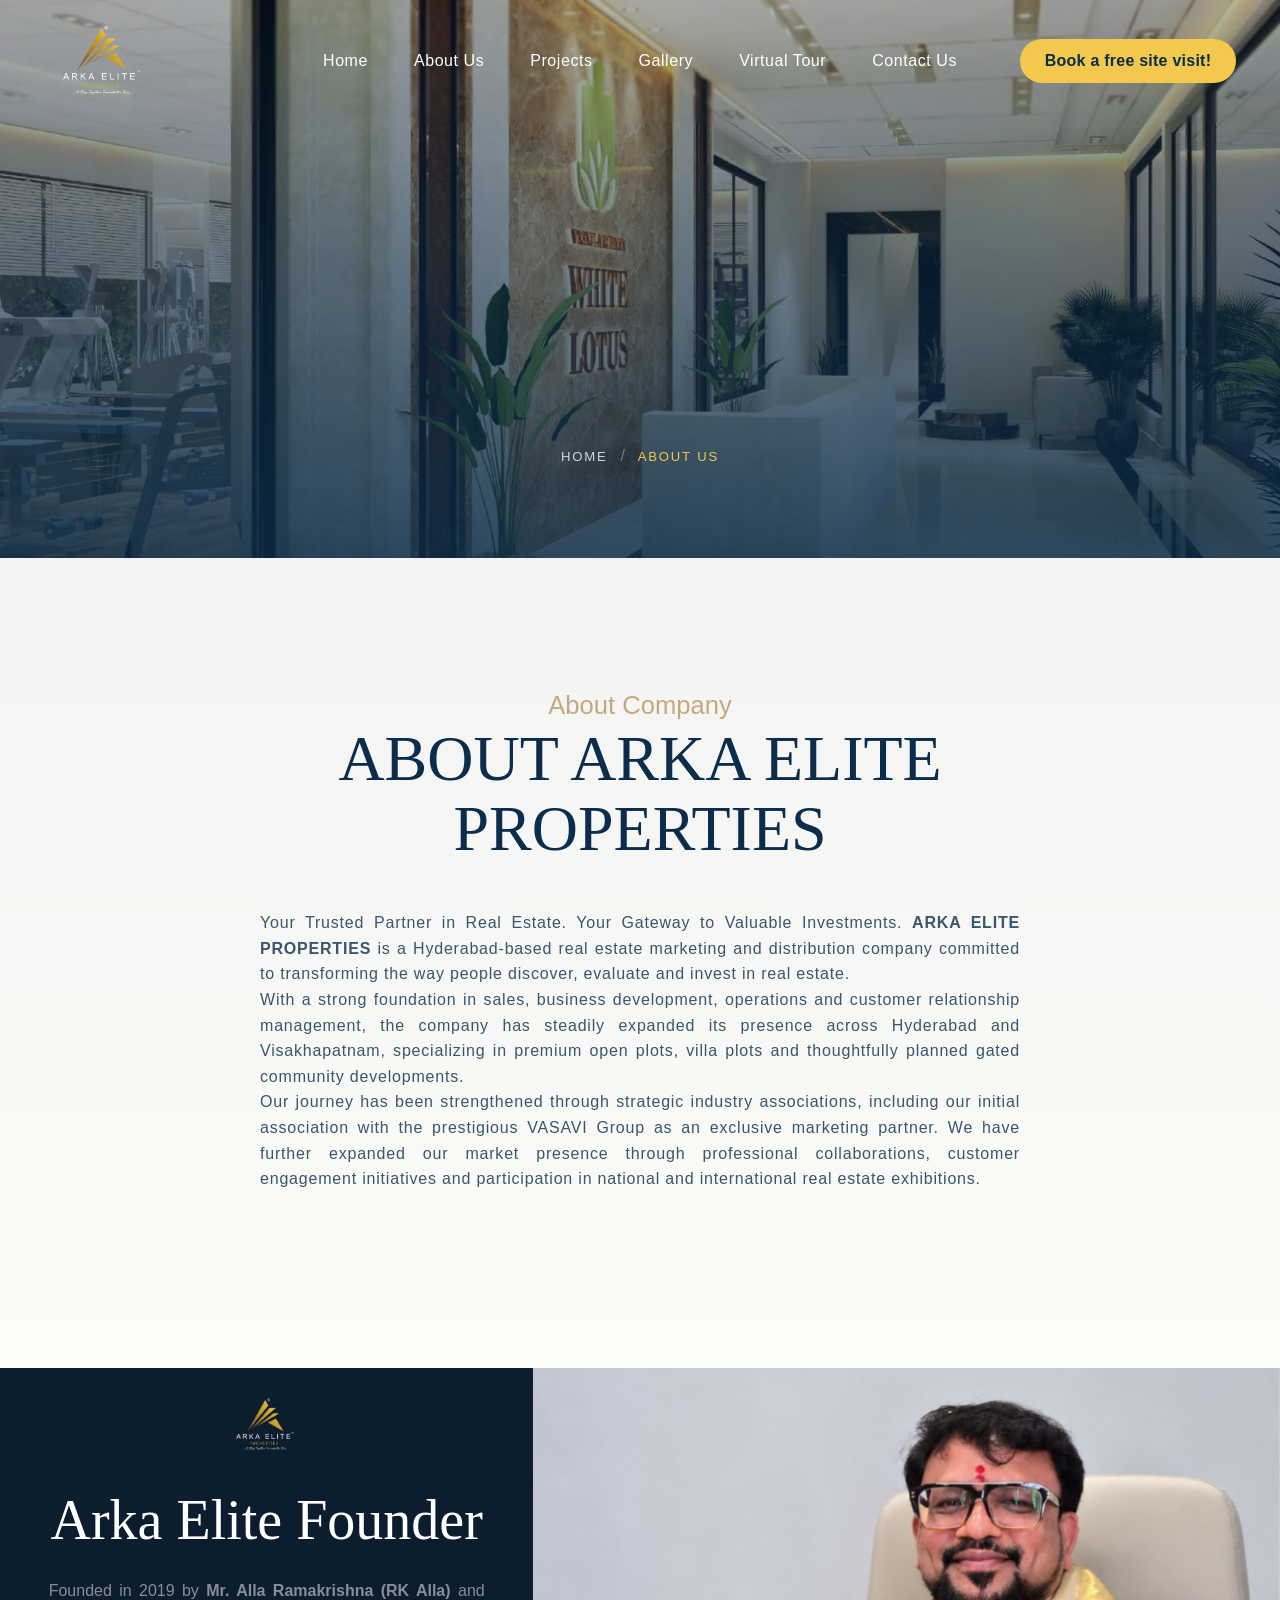
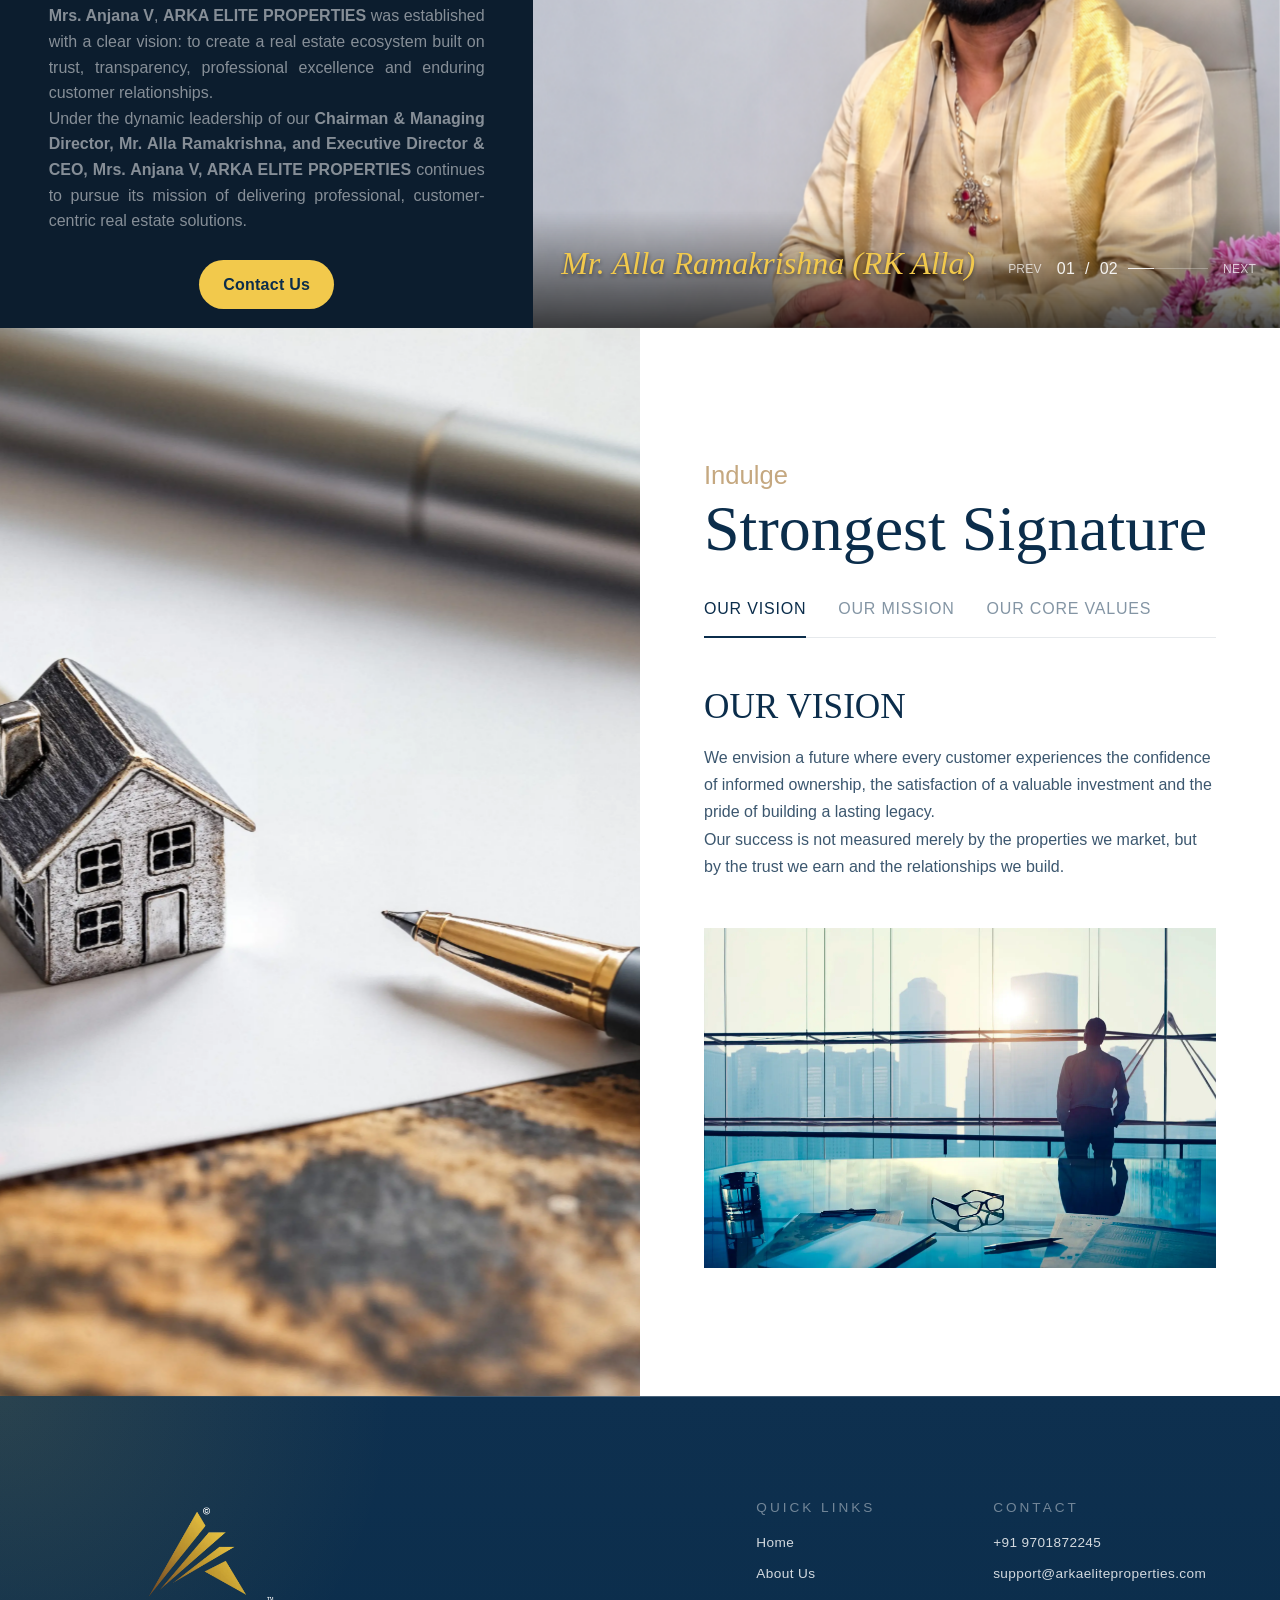
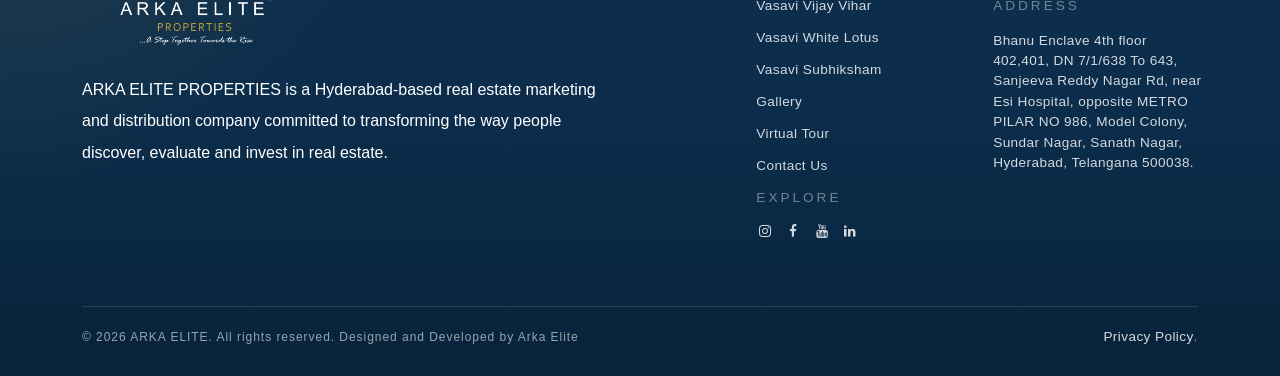
<file: about.html>
<!DOCTYPE html>
<html lang="en">

<head>
    <meta charset="UTF-8">
    <meta name="viewport" content="width=device-width, initial-scale=1.0">
    <title>About Us | Arka Elite Group</title>
    <link rel="icon" type="image/png" href="img/arka_elite_logo.webp">
    <link href="css/bootstrap.min.css" rel="stylesheet">
    <link rel="stylesheet" href="css/swiper-bundle.min.css">
    <link rel="stylesheet" href="css/all.min.css">
    <link rel="stylesheet" href="css/style.css">
    <link rel="stylesheet" href="https://cdnjs.cloudflare.com/ajax/libs/font-awesome/4.7.0/css/font-awesome.min.css">

    <style>

        .submenu{
                left:101%;
                top: -22%;
            }

            .desktop_menu{
                display: block;
            }

            .mobile_menu{
                display: none;
            }

        @media screen and (max-width: 768px) {
            .mobile_display{
                display: block !important;
            }
            .hero-slide-title{
                font-size: 1.2rem;
            }
            .register-submit-btn{
                margin: 1rem 0 1.15rem 0 !important;
            }
            .desktop_menu{
                display: none;
            }

            .mobile_menu{
                display: block;
            }
            .header-nav{
                padding: 0% 1rem !important;
            }
            .header.scrolled .header-nav {
                padding: 0rem .5rem !important;
            }   
        }
    </style>

</head>
<body class="is-loading always-show-header page-static">

    <div class="preloader" id="preloader" aria-hidden="true">
        <div class="preloader-brand">
            <img src="img/arka_elite_light.webp" alt="arkaelite" class="preloader-logo">
            <div class="preloader-lines"></div>
        </div>
    </div>

    <header class="header">
        <nav class="navbar navbar-expand-lg header-nav">
            <div class="container-fluid header-shell">
                <a class="navbar-brand header-logo" href="index.html">
                    <img src="img/arka_elite_dark.webp" alt="arka elite Logo" height="60" class="logo-dark">
                    <img src="img/arka_elite_light.webp" alt="arka elite Logo" height="80" class="logo-light">
                </a>
                <button class="navbar-toggler header-toggler" type="button" data-bs-toggle="collapse" data-bs-target="#navbarNav" aria-controls="navbarNav" aria-expanded="false" aria-label="Toggle navigation">
                    <span class="navbar-toggler-icon"></span>
                </button>
                <div class="collapse navbar-collapse header-collapse" id="navbarNav">
                    <ul class="navbar-nav header-menu">
                       
                        <li class="nav-item"><a class="nav-link header-link" href="index.html">Home</a></li>
                        <li class="nav-item"><a class="nav-link header-link" href="about.html">About Us</a></li>
                        <li class="nav-item dropdown desktop_menu">
                            <a class="nav-link header-link dropdown-toggle" role="button" data-bs-toggle="dropdown" aria-expanded="false">
                                Projects
                            </a>
                            <ul class="dropdown-menu">
                                <li class="dropdown">
                                    
                                    <a class="dropdown-item dropdown-toggle ongoing" role="button" data-bs-toggle="dropdown" aria-expanded="false">Ongoing Projects</a>
                                    
                                    <ul class="dropdown-menu submenu">
                                        <li><a class="dropdown-item" href="https://www.vasavivijayvihar.com/">Vasavi Vijay Vihar</a></li>                                     
                                        <li><a class="dropdown-item" href="https://vasavi-white-lotus.arkaonearkaone.workers.dev/">Vasavi White Lotus</a></li>
                                        <li><a class="dropdown-item" href="https://vasavi-subhiksham.arkaonearkaone.workers.dev/">Vasavi Subhiksham</a></li>
                                    </ul>
                                
                                </li>
                            </ul>
                        </li>

                        <li class="nav-item dropdown mobile_menu">
                            <a class="nav-link header-link dropdown-toggle" role="button" data-bs-toggle="dropdown" aria-expanded="false">
                               Ongoing Projects
                            </a>
                            <ul class="dropdown-menu">
                                <li><a class="dropdown-item" href="https://www.vasavivijayvihar.com/">Vasavi Vijay Vihar</a></li>                                     
                                <li><a class="dropdown-item" href="https://vasavi-white-lotus.arkaonearkaone.workers.dev/">Vasavi White Lotus</a></li>
                                <li><a class="dropdown-item" href="https://vasavi-subhiksham.arkaonearkaone.workers.dev/">Vasavi Subhiksham</a></li>
                                   
                            </ul>
                        </li>
                        <li class="nav-item"><a class="nav-link header-link" href="gallery.html">Gallery</a></li>
                        <li class="nav-item"><a class="nav-link header-link" href="virtualtour.html">Virtual Tour</a></li>
                        <li class="nav-item"><a class="nav-link header-link" href="contact.html">Contact Us</a></li>
                    </ul>
                    <a class="header-register-btn" href="contact.html">
                        Book a free site visit!
                    </a>
                </div>
            </div>
        </nav>
    </header>

    <section class="page-hero">
        <div class="page-hero-media">
            <img src="img/gallery/gallery7.webp" alt="Arka Elite Properties">
        </div>
        <div class="page-hero-overlay"></div>
        <div class="container">
            <div class="page-hero-content">
                <ol class="page-breadcrumb" aria-label="Breadcrumb">
                    <li><a href="index.html">Home</a></li>
                    <li><span class="is-current">About Us</span></li>
                </ol>
            </div>
        </div>
    </section>

    <section class="page-overview section-padding">
        <div class="container">
            <div class="page-intro reveal" data-reveal="fade-up">
                <span class="accent-text">About Company</span>
                <h2 class="section-title">ABOUT ARKA ELITE PROPERTIES</h2>
                <p class="section-subtitle" style="text-align: justify;">Your Trusted Partner in Real Estate. Your Gateway to Valuable Investments. 
               <span style="font-weight: 600 !important;">ARKA ELITE PROPERTIES</span> is a Hyderabad-based real estate marketing and distribution company committed to transforming the way people discover, evaluate and invest in real estate. 
            
               <br>

               With a strong foundation in sales, business development, operations and customer relationship management, the company has steadily expanded its presence across Hyderabad and Visakhapatnam, specializing in premium open plots, villa plots and thoughtfully planned gated community developments. 
               
               <br>

               Our journey has been strengthened through strategic industry associations, including our initial association with the prestigious VASAVI Group as an exclusive marketing partner. We have further expanded our market presence through professional collaborations, customer engagement initiatives and participation in national and international real estate exhibitions. 
            
            </p>
          


            </div>

            <!-- <div class="page-info-grid">
                <div class="page-info-card reveal" data-reveal="fade-up">
                    <h3>Pool Deck</h3>
                    <p>An open-air setting for morning swims, sunset pauses, and quiet lounging by the water.</p>
                </div>
                <div class="page-info-card reveal delay-1" data-reveal="fade-up">
                    <h3>Wellness</h3>
                    <p>A dedicated spa and recovery atmosphere designed to restore energy after travel or long days.</p>
                </div>
                <div class="page-info-card reveal delay-2" data-reveal="fade-up">
                    <h3>Daily Convenience</h3>
                    <p>Fitness, lounge, and support amenities that make a resort stay feel effortless all day long.</p>
                </div>
            </div> -->
        </div>
    </section>


    <!-- Hero Section - Split Screen -->
    <section id="home" class="p-0 position-relative">
        <!-- <div class="hero-wrapper-v2"> -->
            <div>
            <div class="row g-0 h-100">
                <!-- Left Content Side -->
                <div class="col-lg-5 d-flex align-items-center justify-content-center position-relative z-1 bg-navy">
                    <div class="text-center w-100 hero-text-container">
                        <div class="mt-2 mb-2">
                            <img src="img/arka_elite_light.webp" alt="arkaelite Logo" class="mb-4 hero-logo-large">
                        </div>
                        <div class="reveal is-visible delay-1" data-reveal="fade-up">
                            <h2 class="display-4 fw-light mb-4 text-white font-heading">Arka Elite Founder</h2>
                        </div>
                        <p class="text-white-50 mb-2 reveal is-visible delay-2" data-reveal="fade-up" style="text-align: justify;">
                            Founded in 2019 by <span style="font-weight: 600;">Mr. Alla Ramakrishna (RK Alla)</span> and <span style="font-weight: 600;">Mrs. Anjana V</span>, <span style="font-weight: 600;">ARKA ELITE PROPERTIES</span> was established with a clear vision: to create a real estate ecosystem built on trust, transparency, professional excellence and enduring customer relationships. 
                        
                            <br>
                        
                            Under the dynamic leadership of our <span style="font-weight: 600;">Chairman & Managing Director, Mr. Alla Ramakrishna, and Executive Director & CEO, Mrs. Anjana V, ARKA ELITE PROPERTIES</span> continues to pursue its mission of delivering professional, customer-centric real estate solutions. 
                        </p>
                        <div class="reveal is-visible delay-3" data-reveal="fade-up">
                            <a class="register-submit-btn" href="contact.html">Contact Us</a>
                        </div>
                    </div>
                </div>
                
                <!-- Right Slider Side -->
                <div class="col-lg-7 position-relative h-100">
                    <div class="hero-slider swiper h-100">
                        <div class="swiper-wrapper h-100">
                            <!-- Slide 1 -->
                            <div class="swiper-slide h-100">
                                <img src="img/arkaelitefounder2.png" alt="Mr. Alla Ramakrishna (RK Alla)" class="w-100 h-100 object-fit-cover">
                            </div>
                            <!-- Slide 2 -->
                            <div class="swiper-slide h-100">
                                <img src="img/arkaelitefounder1.png" alt="Mrs. Anjana V" class="w-100 h-100 object-fit-cover">
                            </div>
                            <!-- Slide 3 -->
                            <!-- <div class="swiper-slide h-100">
                                <img src="assets/version-2/image(3).jpg" alt="Ocean View" class="w-100 h-100 object-fit-cover">
                            </div> -->
                        </div>
                    </div>

                    <!-- Navigation overlay -->
                    <div class="position-absolute bottom-0 start-0 w-100 p-4 z-1 d-flex justify-content-between align-items-center text-white bg-gradient-dark-bottom mobile_display">
                        <div id="hero-slide-title" class="hero-slide-title is-visible font-playfair fst-italic text-shadow">
                            The Arrival
                        </div>
                        <div class="d-flex align-items-center gap-4">
                            <div class="hero-nav-controls">
                                <div class="hero-nav-btn swiper-prev">PREV</div>
                                <div class="hero-nav-indicator">
                                    <span class="current">01</span> / <span class="total">02</span>
                                    <div class="hero-nav-line">
                                        <div class="hero-nav-progress"></div>
                                    </div>
                                </div>
                                <div class="hero-nav-btn swiper-next">NEXT</div>
                            </div>
                        </div>
                    </div>
                </div>
            </div>
        </div>
    </section>


    <section class="facilities">
        <div class="facilities-split">
            <div class="facilities-image-pane reveal reveal-media" data-reveal="fade-right">
                <img src="img/about_strong.webp" alt="Facilities overview" class="facilities-img">
            </div>
            <div class="facilities-content-pane">
                <div class="facilities-inner reveal" data-reveal="fade-up">
                    <span class="accent-text text-start">Indulge</span>
                    <h2 class="section-title text-start mb-4">Strongest Signature</h2>

                    <div class="fac-tabs">
                        <ul class="fac-tabs-nav">
                            <li class="fac-tabs-item active" data-target="#facility-pool">OUR VISION </li>
                            <li class="fac-tabs-item" data-target="#facility-spa">OUR MISSION </li>
                            <li class="fac-tabs-item" data-target="#facility-gym">OUR CORE VALUES</li>
                        </ul>

                        <div class="fac-tabs-content">
                            <div id="facility-pool" class="fac-tab-pane active">
                                <h3>OUR VISION</h3>
                                <p>We envision a future where every customer experiences the confidence of informed ownership, the satisfaction of a valuable investment and the pride of building a lasting legacy. 

                                    <br>

                                    Our success is not measured merely by the properties we market, but by the trust we earn and the relationships we build. 
                                </p>
                                <img src="img/about_vision.webp" alt="Infinity pool" class="img-fluid mt-3">
                            </div>
                            <div id="facility-spa" class="fac-tab-pane">
                                <h3>OUR MISSION</h3>
                                <p>To simplify real estate investments through professional marketing, transparent communication, strategic partnerships and customer-focused services, while creating meaningful opportunities for property ownership and long-term value.

                                    <br>

                                    This structure will give ARKA ELITE PROPERTIES a more polished, credible and premium corporate identity for both domestic and NRI investors. 
                                </p>
                                <img src="img/about_mission.webp" alt="Spa and wellness" class="img-fluid mt-3">
                            </div>
                            <div id="facility-gym" class="fac-tab-pane">
                                <h3>OUR CORE VALUES</h3>
                                <p>Our core values are the foundation of everything we do. They shape our business philosophy, guide our decisions and define the standards we uphold in every customer relationship. 
                                    <br>
                                    At ARKA ELITE PROPERTIES, we believe that sustainable success is built not merely through business growth, but through integrity, accountability and consistent commitment to our customers. 
                                </p>
                                <img src="img/Value_Creation.webp" alt="Fitness center" class="img-fluid mt-3">
                            </div>
                        </div>
                    </div>
                </div>
            </div>
        </div>
    </section>

    

    <footer class="footer">
        <div class="container">
            <div class="footer-shell">
                <div class="footer-brand">
                    <h3 class="footer-title"><img src="img/arka_elite_light.webp" alt="Arka Elite Properties" class="preloader-logo"></h3>
                    <p class="footer-text">ARKA ELITE PROPERTIES is a Hyderabad-based real estate marketing and distribution company committed to transforming the way people discover, evaluate and invest in real estate. </p>
                </div>

                <div class="footer-links-wrap">
                    <div class="footer-links-group">
                        <span class="footer-label">Quick Links</span>
                        <a href="index.html" target="_blank" class="footer-link">Home</a>
                        <a href="about.html" target="_blank" class="footer-link">About Us</a>
                        <!-- <a href="projects" target="_blank" class="footer-link">Projects</a> -->
                        <a href="https://www.vasavivijayvihar.com/" target="_blank" class="footer-link">Vasavi Vijay Vihar</a>
                        <a href="https://vasavi-white-lotus.arkaonearkaone.workers.dev/" target="_blank" class="footer-link">Vasavi White Lotus</a>
                        <a href="https://vasavi-subhiksham.arkaonearkaone.workers.dev/" target="_blank" class="footer-link">Vasavi Subhiksham</a>
                        
                        <a href="gallery.html" target="_blank" class="footer-link">Gallery</a>
                        <a href="gallery.html" target="_blank" class="footer-link">Virtual Tour</a>
                        <a href="contact.html" target="_blank" class="footer-link">Contact Us</a>

                        <span class="footer-label">Explore</span>
                        <div class="d-flex w-50" style="justify-content: space-between;">
                            <a href="https://www.instagram.com/arkaelite.properties?dlrf=YWVjeWo2cm54MHFm" class="footer-link"><i class="fa fa-instagram"></i></a>
                            <a href="https://www.facebook.com/share/14r3WCRjTZS/" class="footer-link"><i class="fa fa-facebook"></i></a>
                            <a href="https://www.youtube.com/@rkalla6834?si=_-eQrrfqQm4zGZjX" class="footer-link"><i class="fa fa-youtube"></i></a>
                            <a href="https://www.linkedin.com/company/arka-elite-properties/home/" class="footer-link"><i class="fa fa-linkedin"></i></a>
                        
                        </div>
                        
                    
                    </div>

                    <div class="footer-links-group">
                        <span class="footer-label">Contact</span>
                        <a href="tel:+919701872245" class="footer-link">+91 9701872245</a>
                        <a href="mailto:support@arkaeliteproperties.com" class="footer-link">support@arkaeliteproperties.com</a>
                        
                        <span class="footer-label">Address</span>

                        <a href="https://maps.app.goo.gl/2LTF8sCK95WVUrYt6" class="footer-link">Bhanu Enclave 4th floor 402,401, DN 7/1/638 To 643, Sanjeeva Reddy Nagar Rd, near Esi Hospital, opposite METRO PILAR NO 986, Model Colony, Sundar Nagar, Sanath Nagar, Hyderabad, Telangana 500038.</a>
                    
                    </div>
                </div>
            </div>

            <div class="footer-bottom">

                <span class="footer-meta">&copy; 2026 ARKA ELITE. All rights reserved. Designed and Developed by Arka Elite</span>

                <span class="footer-meta"><a href="privacy_policy.html" class="footer-link">Privacy Policy</a>.</span>
                
            </div>
        </div>
    </footer>

    <button class="to-top" id="toTopBtn" type="button" aria-label="Back to top">
        <span class="to-top-label" aria-hidden="true">
            <i class="fa fa-chevron-up"></i>
        </span>
        <span class="to-top-line">
            <span class="to-top-line-progress" id="toTopProgress"></span>
        </span>
    </button>

    <script src="js/jquery-3.7.1.min.js"></script>
    <script src="js/bootstrap.bundle.min.js"></script>
    <script src="unpkg.com/lenis%401.3.11/dist/lenis.min.js"></script>
    <script src="js/swiper-bundle.min.js"></script>
    <script src="js/main.js"></script>
</body>

</html>
</file>
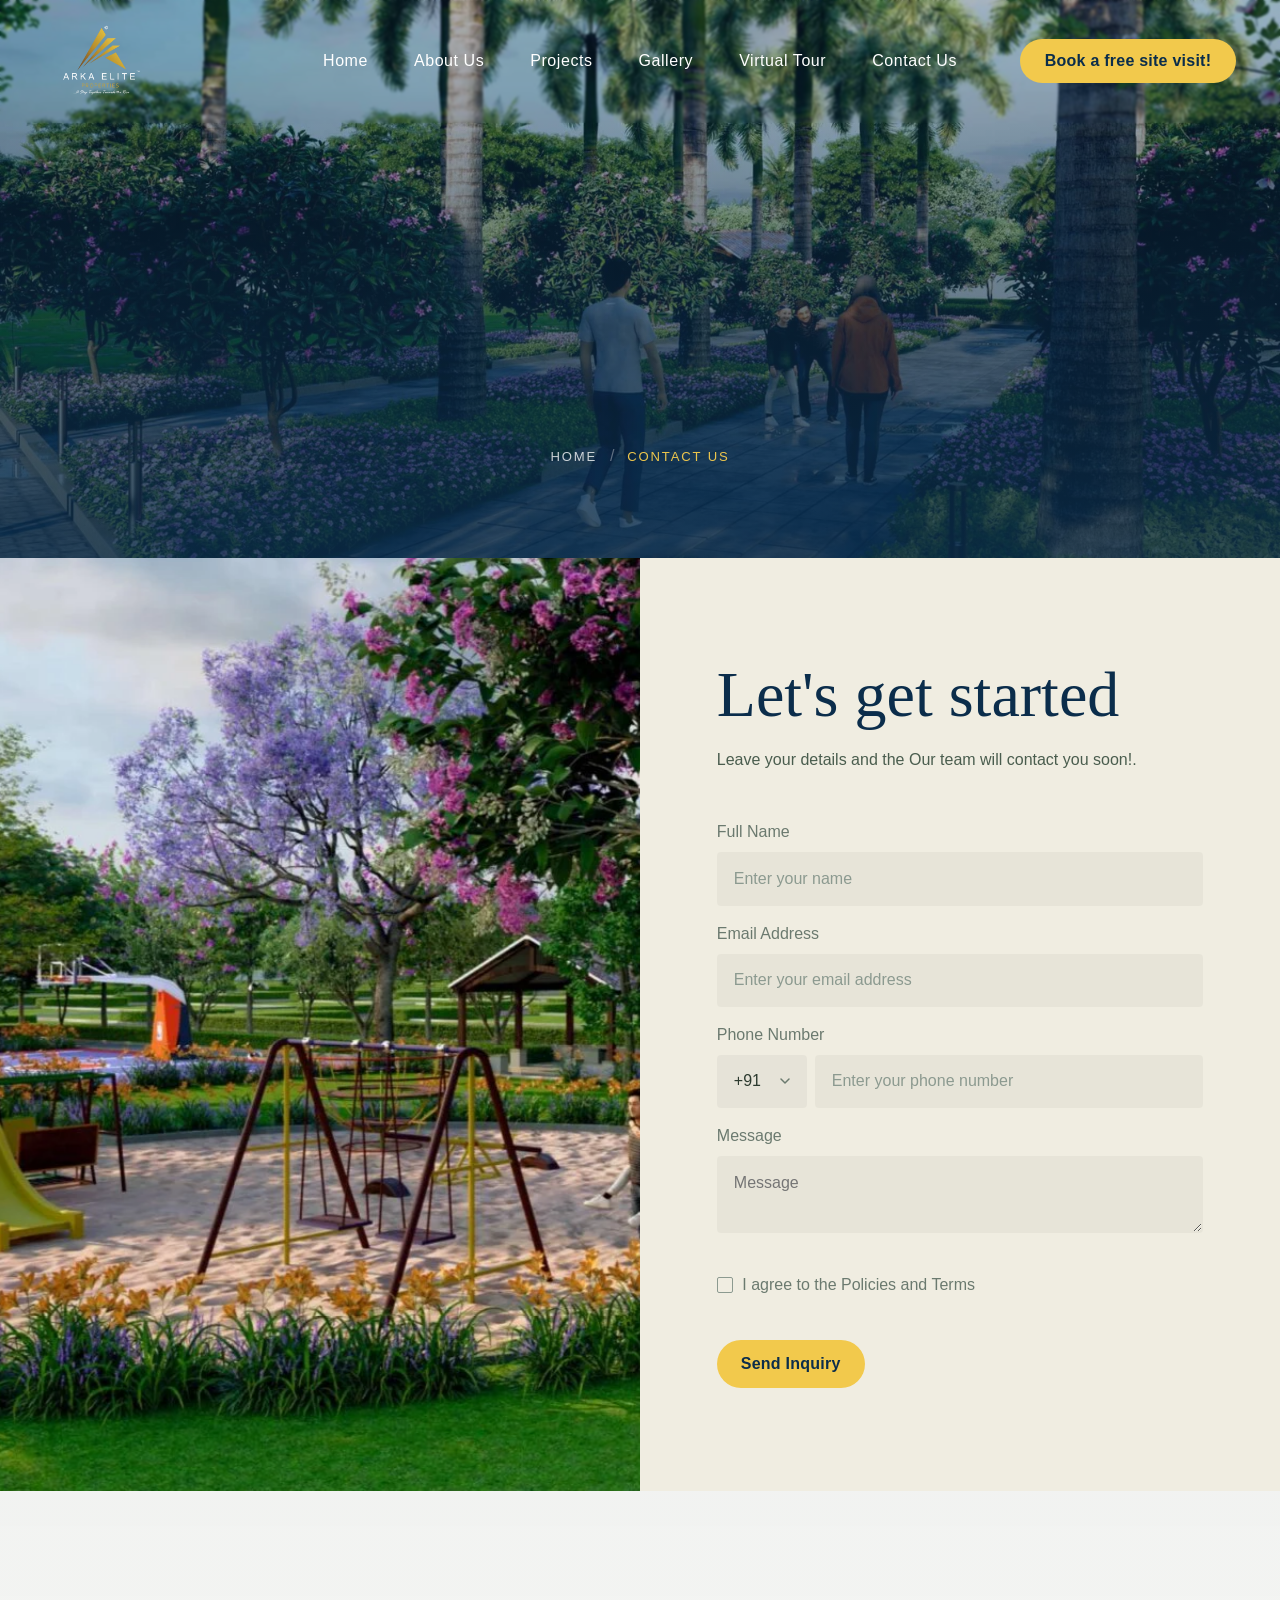
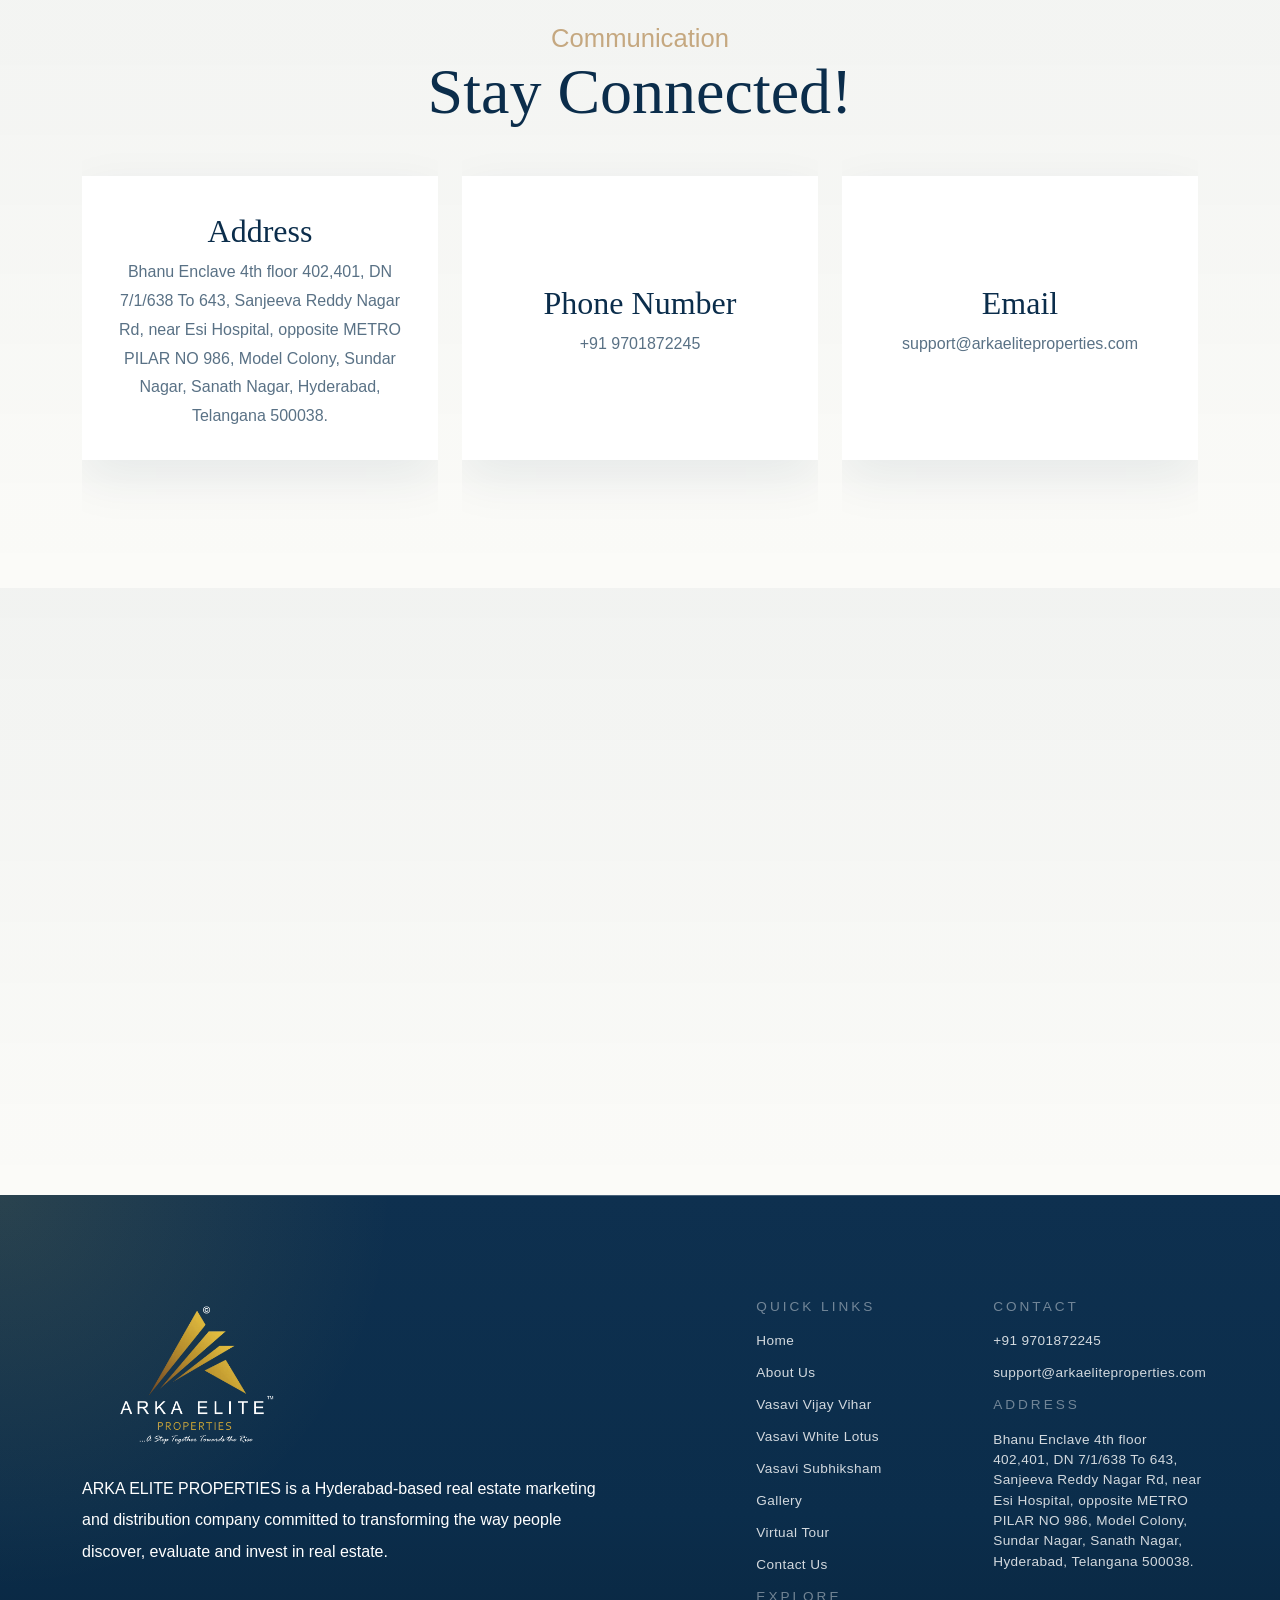
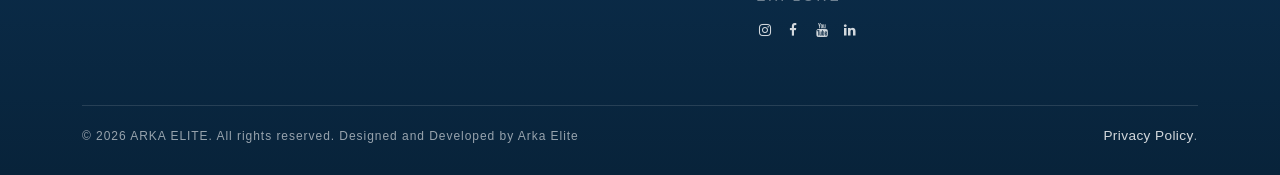
<file: contact.html>
<!DOCTYPE html>
<html lang="en">

<head>
    <meta charset="UTF-8">
    <meta name="viewport" content="width=device-width, initial-scale=1.0">
    <title>Contact Us | Arka Elite Group</title>
    <link rel="icon" type="image/png" href="img/arka_elite_logo.webp">
    <link href="css/bootstrap.min.css" rel="stylesheet">
    <link rel="stylesheet" href="css/swiper-bundle.min.css">
    <link rel="stylesheet" href="css/all.min.css">
    <link rel="stylesheet" href="css/style.css">
    <link rel="stylesheet" href="https://cdnjs.cloudflare.com/ajax/libs/font-awesome/4.7.0/css/font-awesome.min.css">

    <style>

        .submenu{
                left:101%;
                top: -22%;
            }

            .desktop_menu{
                display: block;
            }

            .mobile_menu{
                display: none;
            }

        @media screen and (max-width: 768px) {
            .mobile_display{
                display: block !important;
            }
            .hero-slide-title{
                font-size: 1.2rem;
            }
            .register-submit-btn{
                margin: 1rem 0 1.15rem 0 !important;
            }
            .desktop_menu{
                display: none;
            }

            .mobile_menu{
                display: block;
            }
            .header-nav{
                padding: 0% 1rem !important;
            }
            .header.scrolled .header-nav {
                padding: 0rem .5rem !important;
            }   
        }
    </style>

</head>
<body class="is-loading always-show-header page-static">

    <div class="preloader" id="preloader" aria-hidden="true">
        <div class="preloader-brand">
            <img src="img/arka_elite_light.webp" alt="arkaelite" class="preloader-logo">
            <div class="preloader-lines"></div>
        </div>
    </div>

    <header class="header">
        <nav class="navbar navbar-expand-lg header-nav">
            <div class="container-fluid header-shell">
                <a class="navbar-brand header-logo" href="index.html">
                    <img src="img/arka_elite_dark.webp" alt="arka elite Logo" height="60" class="logo-dark">
                    <img src="img/arka_elite_light.webp" alt="arka elite Logo" height="80" class="logo-light">
                </a>
                <button class="navbar-toggler header-toggler" type="button" data-bs-toggle="collapse" data-bs-target="#navbarNav" aria-controls="navbarNav" aria-expanded="false" aria-label="Toggle navigation">
                    <span class="navbar-toggler-icon"></span>
                </button>
                <div class="collapse navbar-collapse header-collapse" id="navbarNav">
                    <ul class="navbar-nav header-menu">
                       
                        <li class="nav-item"><a class="nav-link header-link" href="index.html">Home</a></li>
                        <li class="nav-item"><a class="nav-link header-link" href="about.html">About Us</a></li>
                        <li class="nav-item dropdown desktop_menu">
                            <a class="nav-link header-link dropdown-toggle" role="button" data-bs-toggle="dropdown" aria-expanded="false">
                                Projects
                            </a>
                            <ul class="dropdown-menu">
                                <li class="dropdown">
                                    
                                    <a class="dropdown-item dropdown-toggle ongoing" role="button" data-bs-toggle="dropdown" aria-expanded="false">Ongoing Projects</a>
                                    
                                    <ul class="dropdown-menu submenu">
                                        <li><a class="dropdown-item" href="https://www.vasavivijayvihar.com/">Vasavi Vijay Vihar</a></li>                                     
                                        <li><a class="dropdown-item" href="https://vasavi-white-lotus.arkaonearkaone.workers.dev/">Vasavi White Lotus</a></li>
                                        <li><a class="dropdown-item" href="https://vasavi-subhiksham.arkaonearkaone.workers.dev/">Vasavi Subhiksham</a></li>
                                    </ul>
                                
                                </li>
                            </ul>
                        </li>

                        <li class="nav-item dropdown mobile_menu">
                            <a class="nav-link header-link dropdown-toggle" role="button" data-bs-toggle="dropdown" aria-expanded="false">
                               Ongoing Projects
                            </a>
                            <ul class="dropdown-menu">
                                <li><a class="dropdown-item" href="https://www.vasavivijayvihar.com/">Vasavi Vijay Vihar</a></li>                                     
                                <li><a class="dropdown-item" href="https://vasavi-white-lotus.arkaonearkaone.workers.dev/">Vasavi White Lotus</a></li>
                                <li><a class="dropdown-item" href="https://vasavi-subhiksham.arkaonearkaone.workers.dev/">Vasavi Subhiksham</a></li>
                                   
                            </ul>
                        </li>
                        <li class="nav-item"><a class="nav-link header-link" href="gallery.html">Gallery</a></li>
                        <li class="nav-item"><a class="nav-link header-link" href="virtualtour.html">Virtual Tour</a></li>
                        <li class="nav-item"><a class="nav-link header-link" href="contact.html">Contact Us</a></li>
                    </ul>
                    <a class="header-register-btn" href="contact.html">
                        Book a free site visit!
                    </a>
                </div>
            </div>
        </nav>
    </header>

    <section class="page-hero">
        <div class="page-hero-media">
            <img src="img/gallery/gallery4.webp" alt="Arka Elite Properties">
        </div>
        <div class="page-hero-overlay"></div>
        <div class="container">
            <div class="page-hero-content">
                <ol class="page-breadcrumb" aria-label="Breadcrumb">
                    <li><a href="index.html">Home</a></li>
                    <li><span class="is-current">Contact Us</span></li>
                </ol>
            </div>
        </div>
    </section>

   

    <section id="register" class="register-section">
        <div class="register-split">
            <div class="register-image-pane">
                <img src="img/gallery/gallery12.webp" alt="Register with arkaelite" class="register-img">
            </div>

            <div class="register-form-pane">
                <div class="register-inner">
                    <h2 class="section-title">Let's get started</h2>
                    <p class="register-desc">Leave your details and the Our team will contact you soon!.</p>

                    <form class="register-form" action="" method="POST" data-form-label="Reservation Page Form">
                        <div class="form-group">
                            <label for="res-name">Full Name</label>
                            <input type="text" id="res-name" name="name" placeholder="Enter your name" required>
                        </div>

                        <div class="form-group">
                            <label for="res-email">Email Address</label>
                            <input type="email" id="res-email" name="email" placeholder="Enter your email address" required>
                        </div>

                        <div class="form-group">
                            <label for="res-phone">Phone Number</label>
                            <div class="phone-input-wrap">
                                <select id="res-country-code" name="country_code" aria-label="Country Code">
                                    <option value="+91" selected>+91</option>
                                    <!-- <option value="+60">+60</option>
                                    <option value="+62" selected>+62</option>
                                    <option value="+65">+65</option> -->
                                </select>
                                <input type="tel" id="res-phone" name="phone" placeholder="Enter your phone number" required>
                            </div>
                        </div>

                        <div class="form-group">
                            <label for="res-name">Message</label>
                            <textarea type="text" id="res-name" name="message" placeholder="Message"></textarea>
                        </div>

                        <!-- <div class="form-group">
                            <label for="res-country">Country</label>
                            <div class="select-wrap">
                                <select id="res-country" name="country">
                                    <option value="Indonesia" selected>Indonesia</option>
                                    <option value="Malaysia">Malaysia</option>
                                    <option value="Singapore">Singapore</option>
                                    <option value="Australia">Australia</option>
                                </select>
                            </div>
                        </div> -->

                        <!-- <div class="form-group">
                            <label for="res-stay-type">Stay Preference</label>
                            <div class="select-wrap">
                                <select id="res-stay-type" name="stay_type">
                                    <option value="rooms">Rooms</option>
                                    <option value="offer">Offer Package</option>
                                    <option value="long-stay">Long Stay</option>
                                    <option value="group">Group Inquiry</option>
                                </select>
                            </div>
                        </div> -->

                        <div class="form-group terms-group">
                            <label class="custom-checkbox">
                                <input type="checkbox" name="terms" required>
                                <span class="checkmark"></span>
                                <span class="checkbox-label">I agree to the <span class="color">Policies and Terms</span></span>
                            </label>
                        </div>

                        <button type="submit" class="register-submit-btn">Send Inquiry</button>
                    </form>
                </div>
            </div>
        </div>
    </section>

    <section class="journal-section section-padding">
        <div class="container">
            <div class="page-intro reveal" data-reveal="fade-up">
                <span class="accent-text">Communication</span>
                <h2 class="section-title">Stay Connected!</h2>
                <!-- <p class="section-subtitle">A blog column on reservation clarity, guest expectations, and why the arrival journey matters as much as the room itself.</p> -->
            </div>
            <div class="journal-grid">
                <div class="journal-card reveal" data-reveal="fade-up">
                    
                    <div class="journal-card-body" style="display: flex;align-items: center;justify-content: center;height: 100%;text-align: center;">
                  
                        <div>
                            <h3 class="journal-card-title">Address</h3>
                            <p class="journal-card-text"><a href="https://maps.app.goo.gl/zr3DBELwpgYfS3zx5" style="text-decoration: none;color: rgba(11, 45, 75, 0.68);">Bhanu Enclave 4th floor 402,401, DN 7/1/638 To 643, Sanjeeva Reddy Nagar Rd, near Esi Hospital, opposite METRO PILAR NO 986, Model Colony, Sundar Nagar, Sanath Nagar, Hyderabad, Telangana 500038.</a></p>
                        </div>
                    </div>
                </div>
                <div class="journal-card reveal delay-1" data-reveal="fade-up">
                   
                    <div class="journal-card-body" style="display: flex;align-items: center;justify-content: center;height: 100%;text-align: center;">
                       
                        <div>
                            <h3 class="journal-card-title">Phone Number</h3>
                            <p class="journal-card-text"><a href="tel:+91 9701872245" style="text-decoration: none;color: rgba(11, 45, 75, 0.68);">+91 9701872245</a></p>
                        </div>
                    </div>
                </div>
                <div class="journal-card reveal delay-2" data-reveal="fade-up">
                    
                    <div class="journal-card-body" style="display: flex;align-items: center;justify-content: center;height: 100%;text-align: center;">
                    
                        <div>
                            <h3 class="journal-card-title">Email</h3>
                            <p class="journal-card-text"><a href="mailto:support@arkaeliteproperties.com" style="text-decoration: none;color: rgba(11, 45, 75, 0.68);">support@arkaeliteproperties.com</a></p>
                        </div>

                    </div>
                </div>
            </div>
        </div>
    </section>

    <section class="journal-section">
        <div class="container-fluid">
            
            <iframe src="https://www.google.com/maps/embed?pb=!1m18!1m12!1m3!1d3191.6678995749585!2d78.43773329999999!3d17.4495332!2m3!1f0!2f0!3f0!3m2!1i1024!2i768!4f13.1!3m3!1m2!1s0x3bcb913696a95a63%3A0x47f48e023a19dfdd!2sARKA%20ELITE%20PROPERTIES!5e1!3m2!1sen!2sin!4v1793833607780!5m2!1sen!2sin" width="100%" height="600" style="border:0;" allowfullscreen="" loading="lazy" referrerpolicy="strict-origin-when-cross-origin"></iframe>
        </div>
    </section>

    <footer class="footer">
        <div class="container">
            <div class="footer-shell">
                <div class="footer-brand">
                    <h3 class="footer-title"><img src="img/arka_elite_light.webp" alt="Arka Elite Properties" class="preloader-logo"></h3>
                    <p class="footer-text">ARKA ELITE PROPERTIES is a Hyderabad-based real estate marketing and distribution company committed to transforming the way people discover, evaluate and invest in real estate. </p>
                </div>

                <div class="footer-links-wrap">
                    <div class="footer-links-group">
                        <span class="footer-label">Quick Links</span>
                        <a href="index.html" target="_blank" class="footer-link">Home</a>
                        <a href="about.html" target="_blank" class="footer-link">About Us</a>
                        <!-- <a href="projects" target="_blank" class="footer-link">Projects</a> -->
                        <a href="https://www.vasavivijayvihar.com/" target="_blank" class="footer-link">Vasavi Vijay Vihar</a>
                        <a href="https://vasavi-white-lotus.arkaonearkaone.workers.dev/" target="_blank" class="footer-link">Vasavi White Lotus</a>
                        <a href="https://vasavi-subhiksham.arkaonearkaone.workers.dev/" target="_blank" class="footer-link">Vasavi Subhiksham</a>
                        
                        <a href="gallery.html" target="_blank" class="footer-link">Gallery</a>
                        <a href="gallery.html" target="_blank" class="footer-link">Virtual Tour</a>
                        <a href="contact.html" target="_blank" class="footer-link">Contact Us</a>

                        <span class="footer-label">Explore</span>
                        <div class="d-flex w-50" style="justify-content: space-between;">
                            <a href="https://www.instagram.com/arkaelite.properties?dlrf=YWVjeWo2cm54MHFm" class="footer-link"><i class="fa fa-instagram"></i></a>
                            <a href="https://www.facebook.com/share/14r3WCRjTZS/" class="footer-link"><i class="fa fa-facebook"></i></a>
                            <a href="https://www.youtube.com/@rkalla6834?si=_-eQrrfqQm4zGZjX" class="footer-link"><i class="fa fa-youtube"></i></a>
                            <a href="https://www.linkedin.com/company/arka-elite-properties/home/" class="footer-link"><i class="fa fa-linkedin"></i></a>
                        
                        </div>
                        
                    
                    </div>

                    <div class="footer-links-group">
                        <span class="footer-label">Contact</span>
                        <a href="tel:+919701872245" class="footer-link">+91 9701872245</a>
                        <a href="mailto:support@arkaeliteproperties.com" class="footer-link">support@arkaeliteproperties.com</a>
                        
                        <span class="footer-label">Address</span>

                        <a href="https://maps.app.goo.gl/2LTF8sCK95WVUrYt6" class="footer-link">Bhanu Enclave 4th floor 402,401, DN 7/1/638 To 643, Sanjeeva Reddy Nagar Rd, near Esi Hospital, opposite METRO PILAR NO 986, Model Colony, Sundar Nagar, Sanath Nagar, Hyderabad, Telangana 500038.</a>
                    
                    </div>
                </div>
            </div>

            <div class="footer-bottom">

                <span class="footer-meta">&copy; 2026 ARKA ELITE. All rights reserved. Designed and Developed by Arka Elite</span>

                <span class="footer-meta"><a href="privacy_policy.html" class="footer-link">Privacy Policy</a>.</span>
                
            </div>
        </div>
    </footer>

    <button class="to-top" id="toTopBtn" type="button" aria-label="Back to top">
        <span class="to-top-label" aria-hidden="true">
            <i class="fa fa-chevron-up"></i>
        </span>
        <span class="to-top-line">
            <span class="to-top-line-progress" id="toTopProgress"></span>
        </span>
    </button>

    <script src="js/jquery-3.7.1.min.js"></script>
    <script src="js/bootstrap.bundle.min.js"></script>
    <script src="unpkg.com/lenis%401.3.11/dist/lenis.min.js"></script>
    <script src="js/swiper-bundle.min.js"></script>
    <script src="js/main.js"></script>
</body>

</html>
</file>
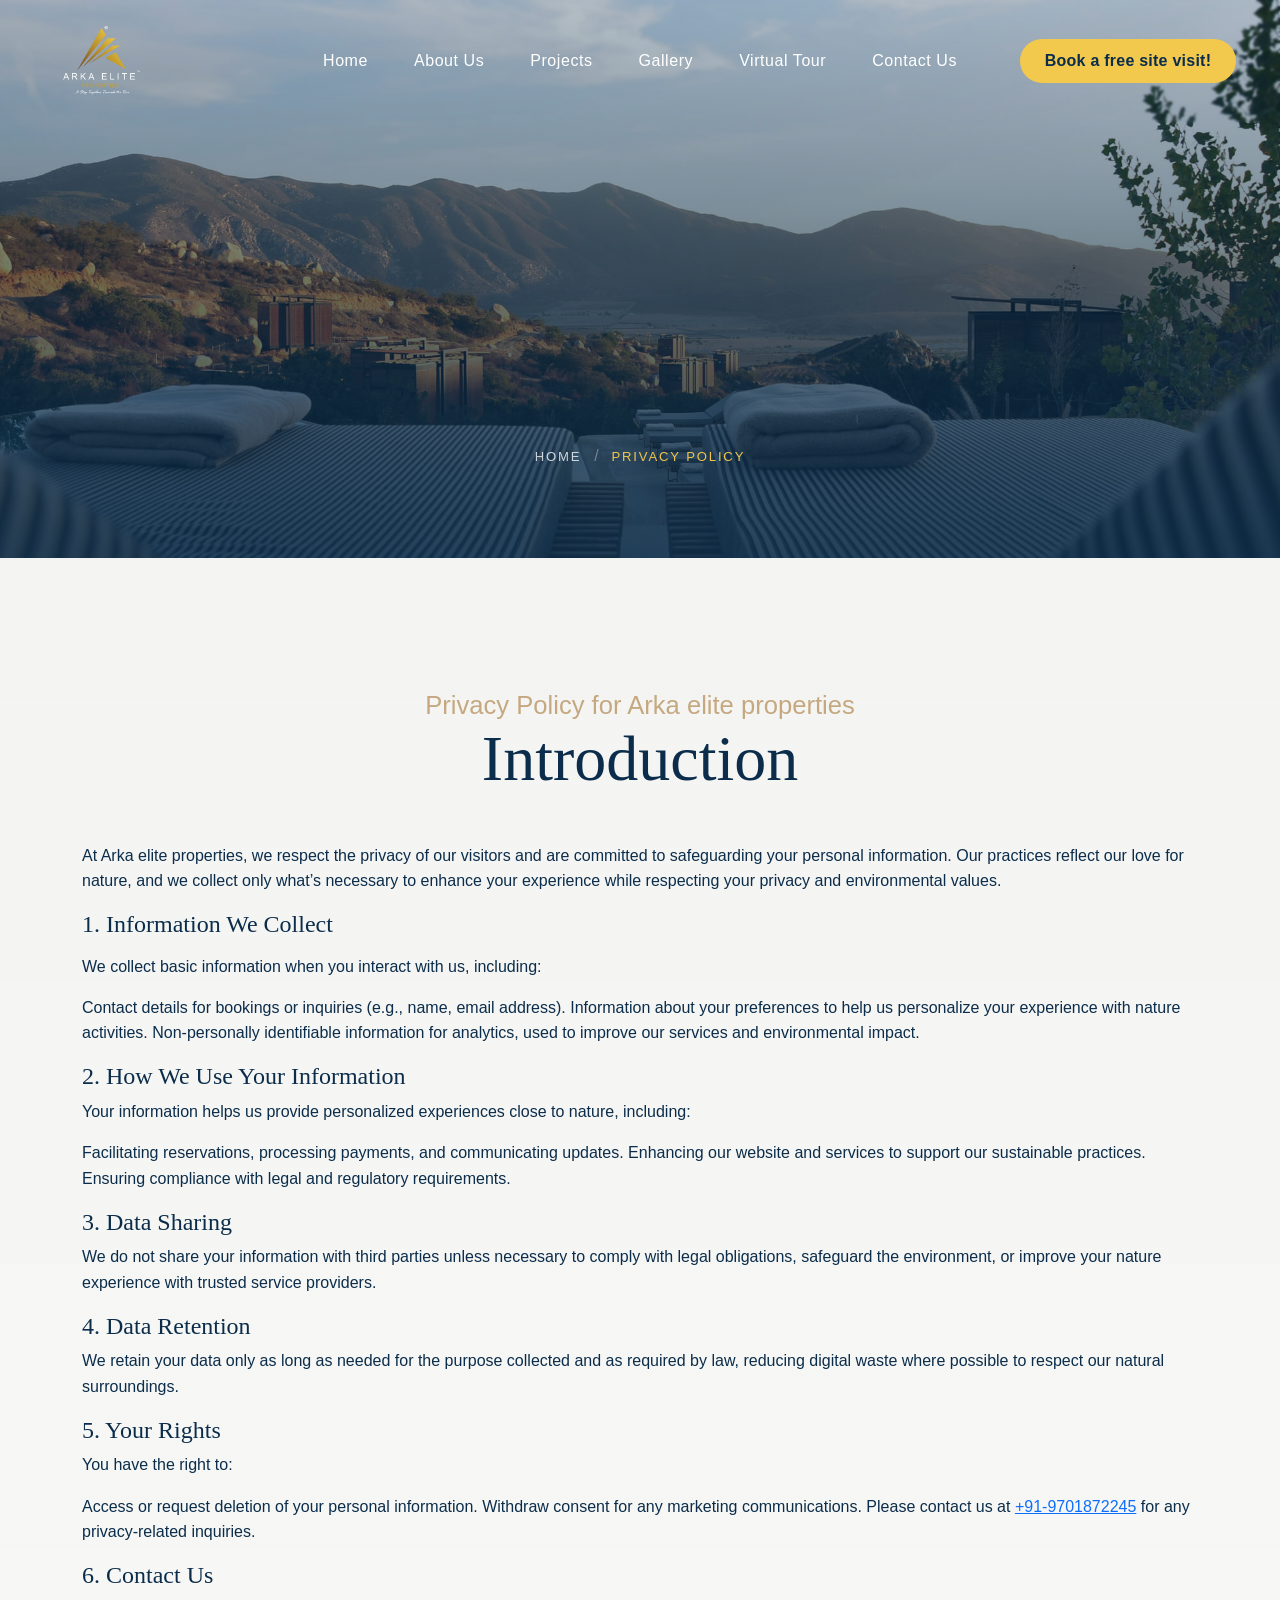
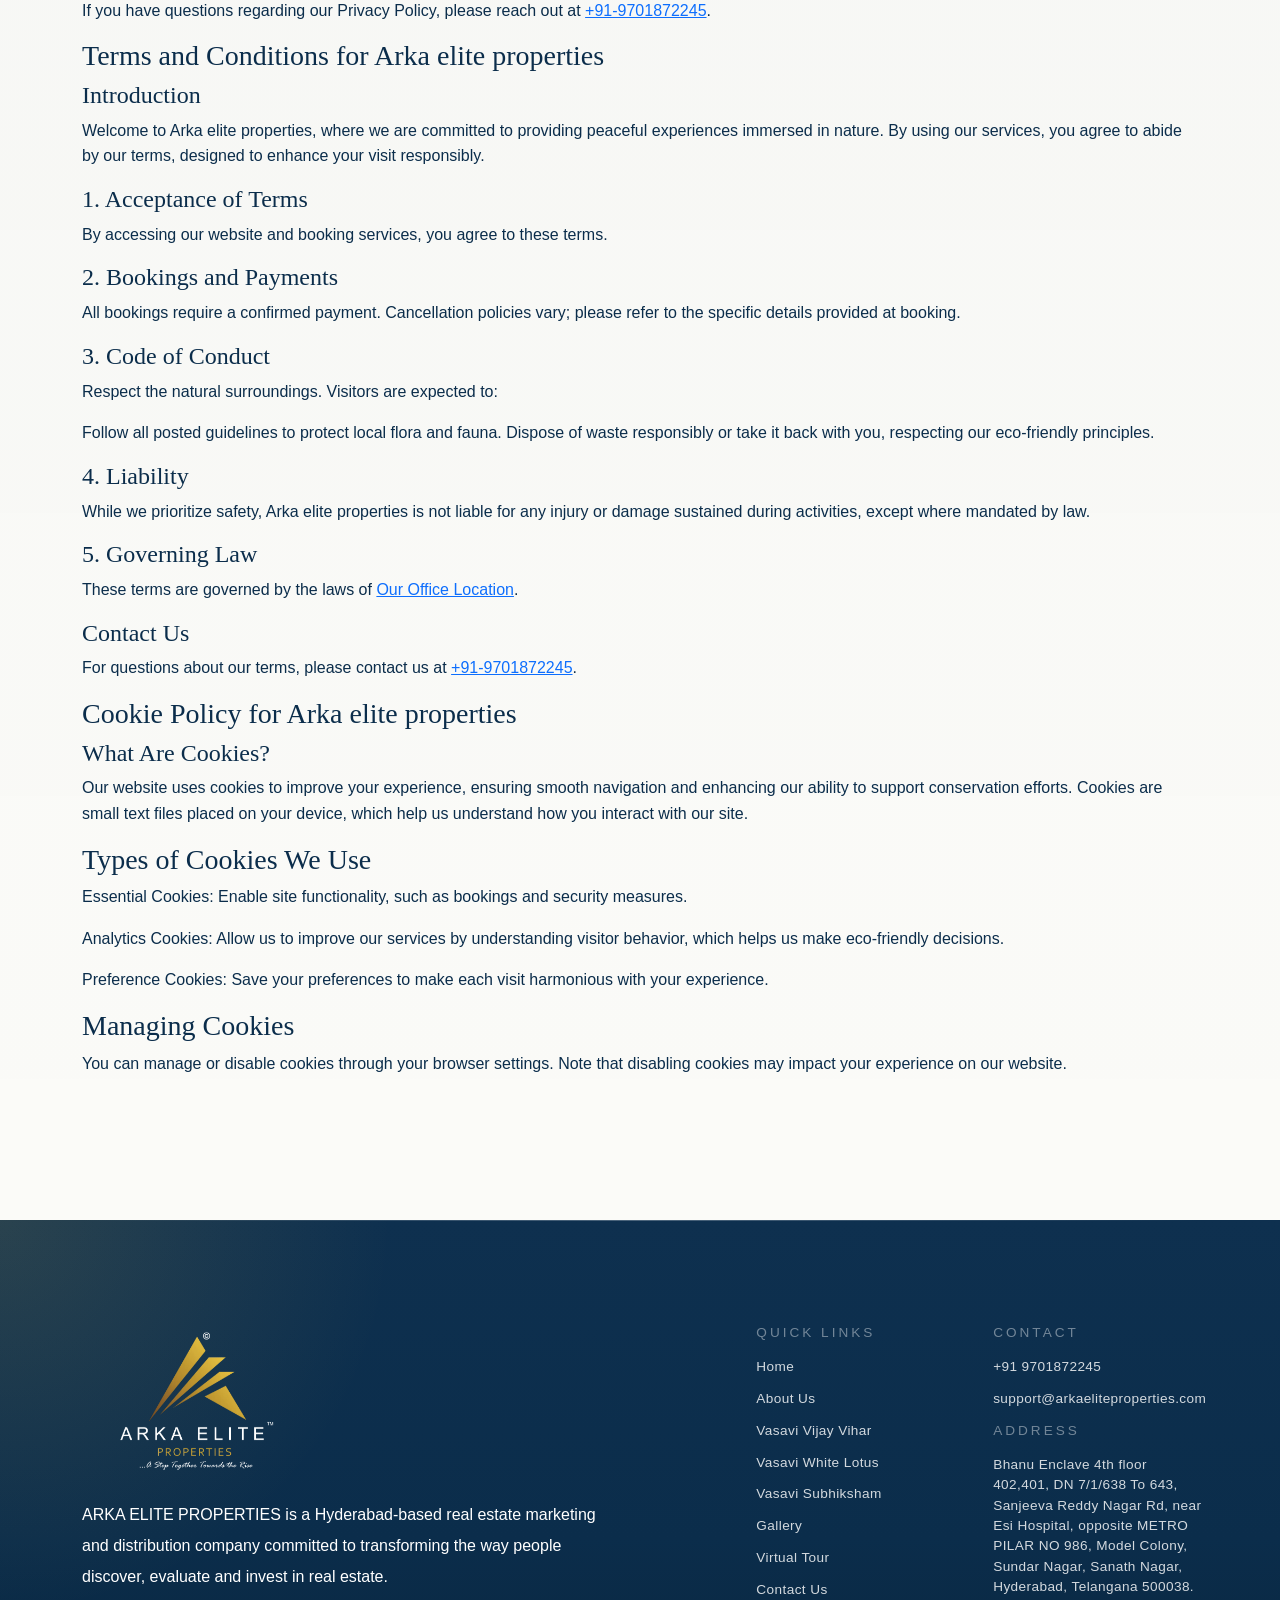
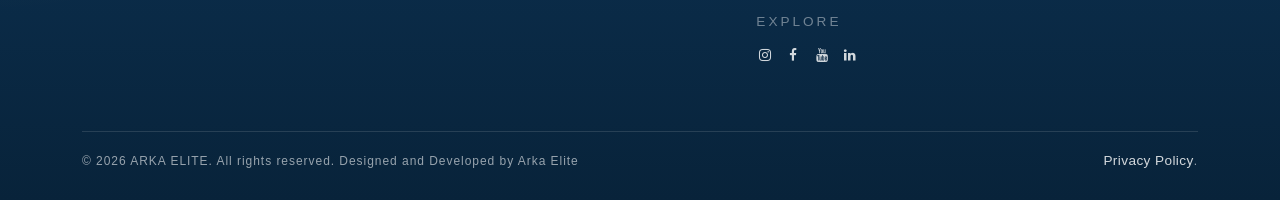
<file: privacy_policy.html>
<!DOCTYPE html>
<html lang="en">

<head>
    <meta charset="UTF-8">
    <meta name="viewport" content="width=device-width, initial-scale=1.0">
    <title>Virtual Tour | Arka Elite Group</title>
    <link rel="icon" type="image/png" href="img/arka_elite_logo.webp">
    <link href="css/bootstrap.min.css" rel="stylesheet">
    <link rel="stylesheet" href="css/swiper-bundle.min.css">
    <link rel="stylesheet" href="css/all.min.css">
    <link rel="stylesheet" href="css/style.css">
    <link rel="stylesheet" href="https://cdnjs.cloudflare.com/ajax/libs/font-awesome/4.7.0/css/font-awesome.min.css">

    <style>

        .submenu{
                left:101%;
                top: -22%;
            }

            .desktop_menu{
                display: block;
            }

            .mobile_menu{
                display: none;
            }

        @media screen and (max-width: 768px) {
            .mobile_display{
                display: block !important;
            }
            .hero-slide-title{
                font-size: 1.2rem;
            }
            .register-submit-btn{
                margin: 1rem 0 1.15rem 0 !important;
            }
            .desktop_menu{
                display: none;
            }

            .mobile_menu{
                display: block;
            }
            .header-nav{
                padding: 0% 1rem !important;
            }
            .header.scrolled .header-nav {
                padding: 0rem .5rem !important;
            }   
        }
    </style>

</head>
<body class="is-loading always-show-header page-static">

    <div class="preloader" id="preloader" aria-hidden="true">
        <div class="preloader-brand">
            <img src="img/arka_elite_light.webp" alt="arkaelite" class="preloader-logo">
            <div class="preloader-lines"></div>
        </div>
    </div>

    <header class="header">
        <nav class="navbar navbar-expand-lg header-nav">
            <div class="container-fluid header-shell">
                <a class="navbar-brand header-logo" href="index.html">
                    <img src="img/arka_elite_dark.webp" alt="arka elite Logo" height="60" class="logo-dark">
                    <img src="img/arka_elite_light.webp" alt="arka elite Logo" height="80" class="logo-light">
                </a>
                <button class="navbar-toggler header-toggler" type="button" data-bs-toggle="collapse" data-bs-target="#navbarNav" aria-controls="navbarNav" aria-expanded="false" aria-label="Toggle navigation">
                    <span class="navbar-toggler-icon"></span>
                </button>
                <div class="collapse navbar-collapse header-collapse" id="navbarNav">
                    <ul class="navbar-nav header-menu">
                       
                        <li class="nav-item"><a class="nav-link header-link" href="index.html">Home</a></li>
                        <li class="nav-item"><a class="nav-link header-link" href="about.html">About Us</a></li>
                        <li class="nav-item dropdown desktop_menu">
                            <a class="nav-link header-link dropdown-toggle" role="button" data-bs-toggle="dropdown" aria-expanded="false">
                                Projects
                            </a>
                            <ul class="dropdown-menu">
                                <li class="dropdown">
                                    
                                    <a class="dropdown-item dropdown-toggle ongoing" role="button" data-bs-toggle="dropdown" aria-expanded="false">Ongoing Projects</a>
                                    
                                    <ul class="dropdown-menu submenu">
                                        <li><a class="dropdown-item" href="https://www.vasavivijayvihar.com/">Vasavi Vijay Vihar</a></li>                                     
                                        <li><a class="dropdown-item" href="https://vasavi-white-lotus.arkaonearkaone.workers.dev/">Vasavi White Lotus</a></li>
                                        <li><a class="dropdown-item" href="https://vasavi-subhiksham.arkaonearkaone.workers.dev/">Vasavi Subhiksham</a></li>
                                    </ul>
                                
                                </li>
                            </ul>
                        </li>

                        <li class="nav-item dropdown mobile_menu">
                            <a class="nav-link header-link dropdown-toggle" role="button" data-bs-toggle="dropdown" aria-expanded="false">
                               Ongoing Projects
                            </a>
                            <ul class="dropdown-menu">
                                <li><a class="dropdown-item" href="https://www.vasavivijayvihar.com/">Vasavi Vijay Vihar</a></li>                                     
                                <li><a class="dropdown-item" href="https://vasavi-white-lotus.arkaonearkaone.workers.dev/">Vasavi White Lotus</a></li>
                                <li><a class="dropdown-item" href="https://vasavi-subhiksham.arkaonearkaone.workers.dev/">Vasavi Subhiksham</a></li>
                                   
                            </ul>
                        </li>
                        <li class="nav-item"><a class="nav-link header-link" href="gallery.html">Gallery</a></li>
                        <li class="nav-item"><a class="nav-link header-link" href="virtualtour.html">Virtual Tour</a></li>
                        <li class="nav-item"><a class="nav-link header-link" href="contact.html">Contact Us</a></li>
                    </ul>
                    <a class="header-register-btn" href="contact.html">
                        Book a free site visit!
                    </a>
                </div>
            </div>
        </nav>
    </header>

    <section class="page-hero">
        <div class="page-hero-media">
            <img src="assets/image(5).jpg" alt="Arka Elite Properties">
        </div>
        <div class="page-hero-overlay"></div>
        <div class="container">
            <div class="page-hero-content">
                <ol class="page-breadcrumb" aria-label="Breadcrumb">
                    <li><a href="index.html">Home</a></li>
                    <li><span class="is-current">Privacy Policy</span></li>
                </ol>
            </div>
        </div>
    </section>

    <section class="page-overview section-padding">
        <div class="container">
            <div class="page-intro reveal" data-reveal="fade-up">
                <span class="accent-text">Privacy Policy for Arka elite properties</span>
                <h3 class="section-title">Introduction</h3>
             </div>

            
             <p>At Arka elite properties, we respect the privacy of our visitors and are committed to safeguarding your personal information. Our practices reflect our love for nature, and we collect only what’s necessary to enhance your experience while respecting your privacy and environmental values.</p>
             
             <h4>1. Information We Collect</h4>
             <p></p>We collect basic information when you interact with us, including:</p>
             
            <p>Contact details for bookings or inquiries (e.g., name, email address).
            Information about your preferences to help us personalize your experience with nature activities.
             Non-personally identifiable information for analytics, used to improve our services and environmental impact.</p>
            <h4>2. How We Use Your Information</h4>
            <p>Your information helps us provide personalized experiences close to nature, including:</p>
             
            <p>Facilitating reservations, processing payments, and communicating updates.
             Enhancing our website and services to support our sustainable practices.
             Ensuring compliance with legal and regulatory requirements.</p>
            <h4>3. Data Sharing</h4>
        <p>We do not share your information with third parties unless necessary to comply with legal obligations, safeguard the environment, or improve your nature experience with trusted service providers.</p>
             
            <h4>4. Data Retention</h4>
        <p>We retain your data only as long as needed for the purpose collected and as required by law, reducing digital waste where possible to respect our natural surroundings.</p>
             
            <h4>5. Your Rights</h4>
        <p>You have the right to:</p>
             
        <p>Access or request deletion of your personal information.
             Withdraw consent for any marketing communications.
             Please contact us at <a class="id-color" href="tel:+91-9701872245">+91-9701872245</a> for any privacy-related inquiries.</p>
             
            <h4>6. Contact Us</h4>
        <p>If you have questions regarding our Privacy Policy, please reach out at <a class="id-color" href="tel:+91-9701872245">+91-9701872245</a>.</p>
             
             <h3>Terms and Conditions for Arka elite properties</h3>
            <h4>Introduction</h4>
        <p>Welcome to Arka elite properties, where we are committed to providing peaceful experiences immersed in nature. By using our services, you agree to abide by our terms, designed to enhance your visit responsibly.</p>
             
            <h4>1. Acceptance of Terms</h4>
        <p>By accessing our website and booking services, you agree to these terms.</p>
             
            <h4>2. Bookings and Payments</h4>
        <p>All bookings require a confirmed payment. Cancellation policies vary; please refer to the specific details provided at booking.</p>
             
            <h4>3. Code of Conduct</h4>
        <p>Respect the natural surroundings. Visitors are expected to:</p>
             
    <p>Follow all posted guidelines to protect local flora and fauna.
             Dispose of waste responsibly or take it back with you, respecting our eco-friendly principles.</p>
             <h4>4. Liability</h4>
            <p>While we prioritize safety, Arka elite properties is not liable for any injury or damage sustained during activities, except where mandated by law.</p>
             
            <h4>5. Governing Law</h4>
        <p>These terms are governed by the laws of <a href="https://maps.app.goo.gl/2LTF8sCK95WVUrYt6" class="id-color">Our Office Location</a>.</p>
             
            <h4>Contact Us</h4>
        <p>For questions about our terms, please contact us at <a class="id-color" href="tel:+91-9701872245">+91-9701872245</a>.</p>
             
            <h3>Cookie Policy for Arka elite properties</h4>
            <h4>What Are Cookies?</h4>
        <p>Our website uses cookies to improve your experience, ensuring smooth navigation and enhancing our ability to support conservation efforts. Cookies are small text files placed on your device, which help us understand how you interact with our site.</p>
             
            <h3>Types of Cookies We Use</h4>
            <p><strong>Essential Cookies:</strong> Enable site functionality, such as bookings and security measures.</p>
            <p><strong>Analytics Cookies:</strong> Allow us to improve our services by understanding visitor behavior, which helps us make eco-friendly decisions.</p>
            <p><strong>Preference Cookies:</strong> Save your preferences to make each visit harmonious with your experience.</p>
             
            <h3>Managing Cookies</h3>
        <p>You can manage or disable cookies through your browser settings. Note that disabling cookies may impact your experience on our website.</p>
            
        </div>
    </section>

    

    <footer class="footer">
        <div class="container">
            <div class="footer-shell">
                <div class="footer-brand">
                    <h3 class="footer-title"><img src="img/arka_elite_light.webp" alt="Arka Elite Properties" class="preloader-logo"></h3>
                    <p class="footer-text">ARKA ELITE PROPERTIES is a Hyderabad-based real estate marketing and distribution company committed to transforming the way people discover, evaluate and invest in real estate. </p>
                </div>

                <div class="footer-links-wrap">
                    <div class="footer-links-group">
                        <span class="footer-label">Quick Links</span>
                        <a href="index.html" target="_blank" class="footer-link">Home</a>
                        <a href="about.html" target="_blank" class="footer-link">About Us</a>
                        <!-- <a href="projects" target="_blank" class="footer-link">Projects</a> -->
                        <a href="https://www.vasavivijayvihar.com/" target="_blank" class="footer-link">Vasavi Vijay Vihar</a>
                        <a href="https://vasavi-white-lotus.arkaonearkaone.workers.dev/" target="_blank" class="footer-link">Vasavi White Lotus</a>
                        <a href="https://vasavi-subhiksham.arkaonearkaone.workers.dev/" target="_blank" class="footer-link">Vasavi Subhiksham</a>
                        
                        <a href="gallery.html" target="_blank" class="footer-link">Gallery</a>
                        <a href="gallery.html" target="_blank" class="footer-link">Virtual Tour</a>
                        <a href="contact.html" target="_blank" class="footer-link">Contact Us</a>

                        <span class="footer-label">Explore</span>
                        <div class="d-flex w-50" style="justify-content: space-between;">
                            <a href="https://www.instagram.com/arkaelite.properties?dlrf=YWVjeWo2cm54MHFm" class="footer-link"><i class="fa fa-instagram"></i></a>
                            <a href="https://www.facebook.com/share/14r3WCRjTZS/" class="footer-link"><i class="fa fa-facebook"></i></a>
                            <a href="https://www.youtube.com/@rkalla6834?si=_-eQrrfqQm4zGZjX" class="footer-link"><i class="fa fa-youtube"></i></a>
                            <a href="https://www.linkedin.com/company/arka-elite-properties/home/" class="footer-link"><i class="fa fa-linkedin"></i></a>
                        
                        </div>
                        
                    
                    </div>

                    <div class="footer-links-group">
                        <span class="footer-label">Contact</span>
                        <a href="tel:+919701872245" class="footer-link">+91 9701872245</a>
                        <a href="mailto:support@arkaeliteproperties.com" class="footer-link">support@arkaeliteproperties.com</a>
                        
                        <span class="footer-label">Address</span>

                        <a href="https://maps.app.goo.gl/2LTF8sCK95WVUrYt6" class="footer-link">Bhanu Enclave 4th floor 402,401, DN 7/1/638 To 643, Sanjeeva Reddy Nagar Rd, near Esi Hospital, opposite METRO PILAR NO 986, Model Colony, Sundar Nagar, Sanath Nagar, Hyderabad, Telangana 500038.</a>
                    
                    </div>
                </div>
            </div>

            <div class="footer-bottom">

                <span class="footer-meta">&copy; 2026 ARKA ELITE. All rights reserved. Designed and Developed by Arka Elite</span>

                <span class="footer-meta"><a href="privacy_policy.html" class="footer-link">Privacy Policy</a>.</span>
                
            </div>
        </div>
    </footer>

    <button class="to-top" id="toTopBtn" type="button" aria-label="Back to top">
        <span class="to-top-label" aria-hidden="true">
            <i class="fa fa-chevron-up"></i>
        </span>
        <span class="to-top-line">
            <span class="to-top-line-progress" id="toTopProgress"></span>
        </span>
    </button>

    <script src="js/jquery-3.7.1.min.js"></script>
    <script src="js/bootstrap.bundle.min.js"></script>
    <script src="unpkg.com/lenis%401.3.11/dist/lenis.min.js"></script>
    <script src="js/swiper-bundle.min.js"></script>
    <script src="js/main.js"></script>
</body>

</html>
</file>
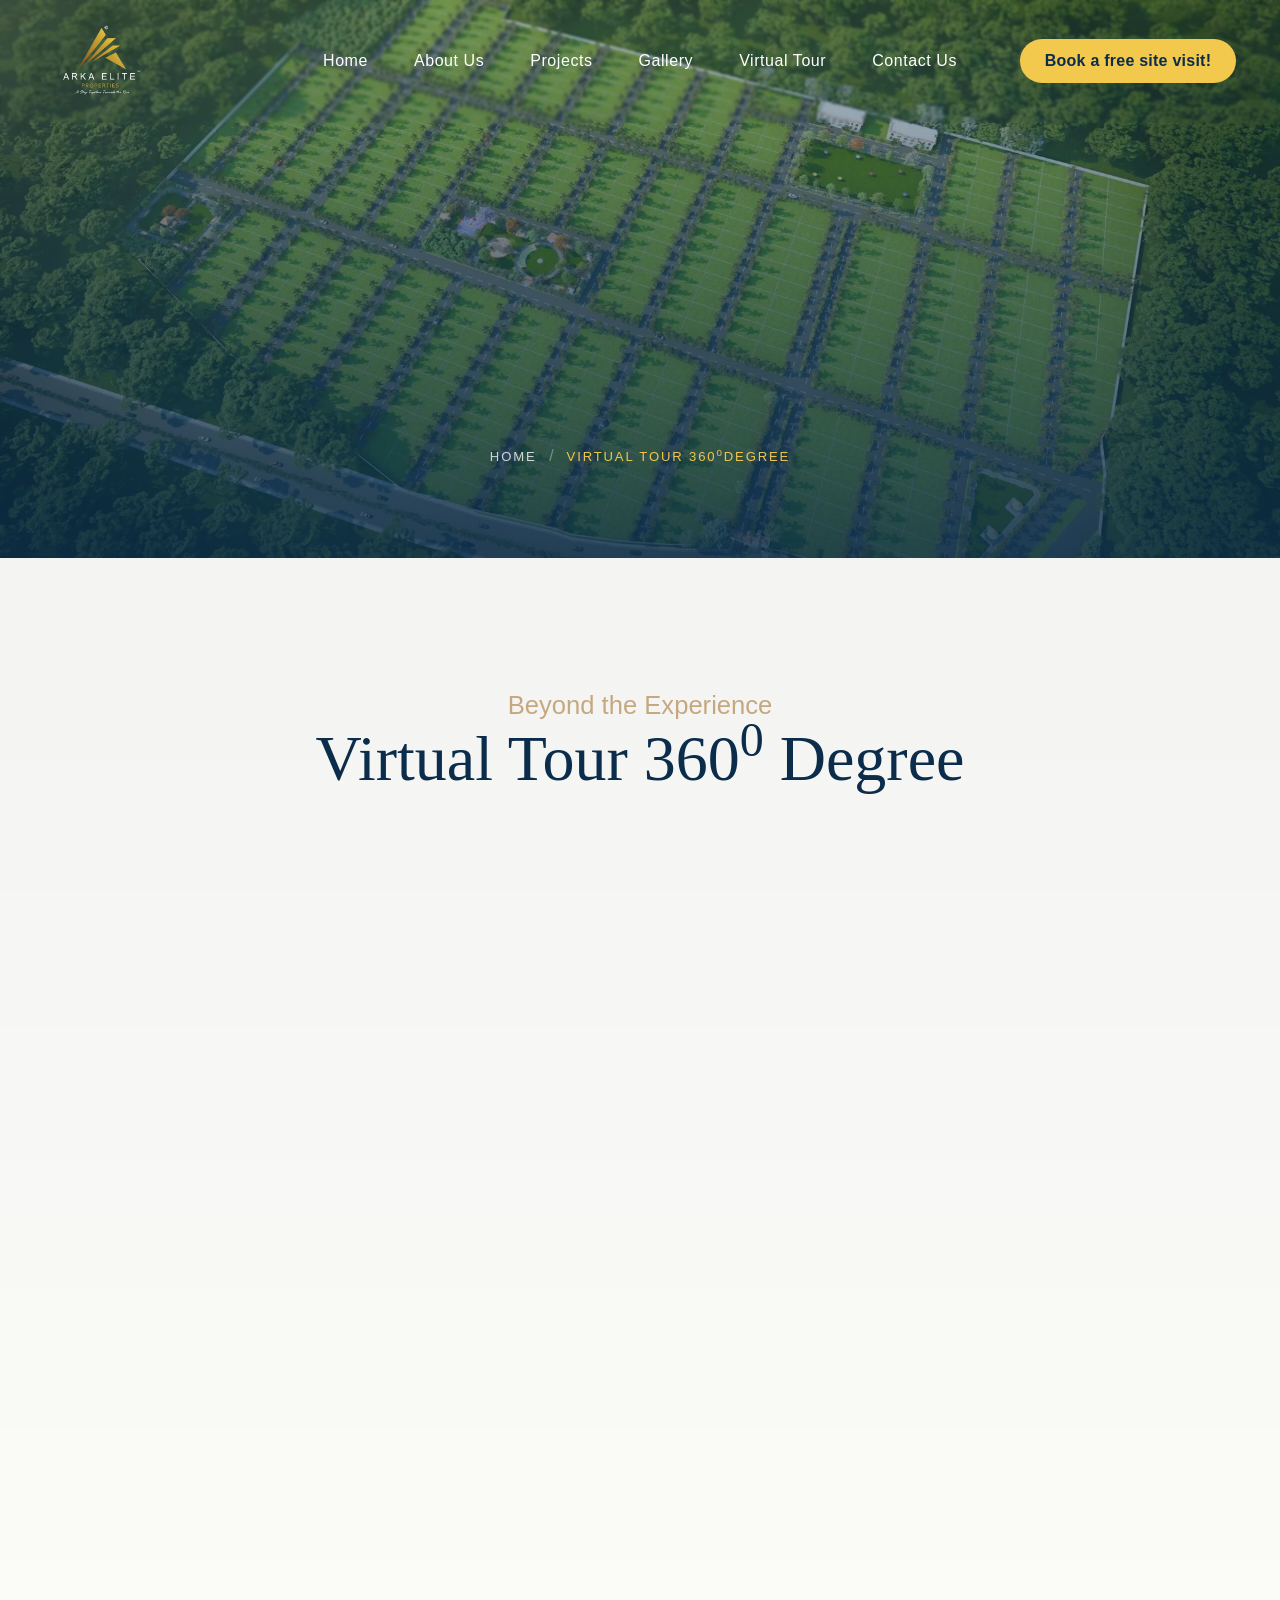
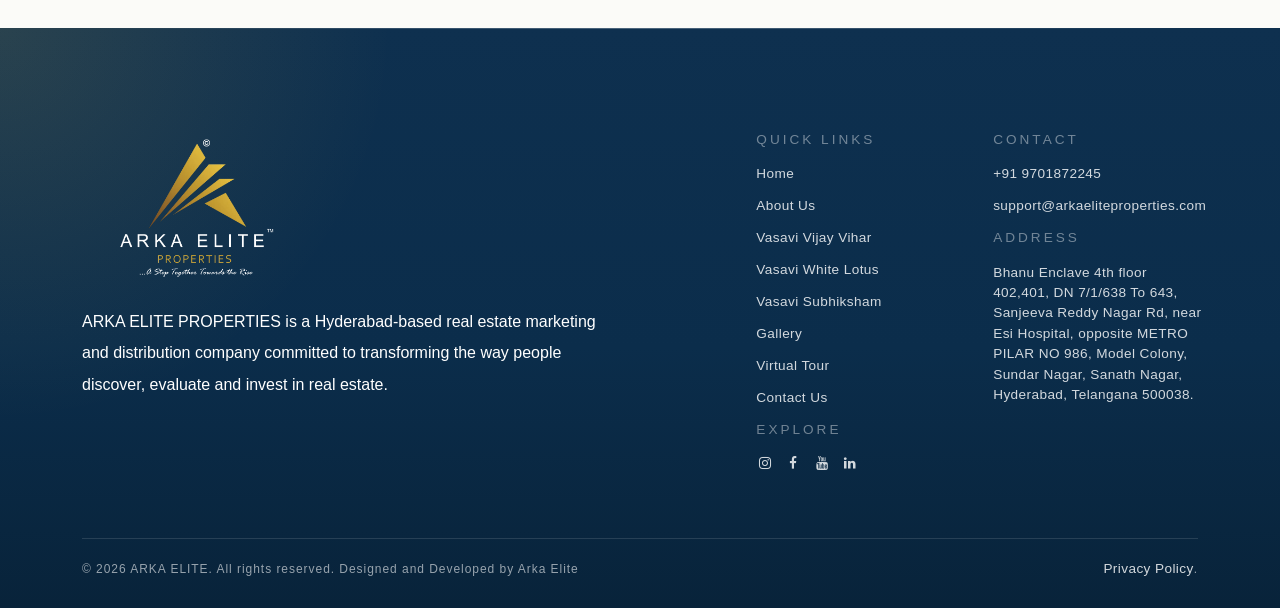
<file: virtualtour.html>
<!DOCTYPE html>
<html lang="en">

<head>
    <meta charset="UTF-8">
    <meta name="viewport" content="width=device-width, initial-scale=1.0">
    <title>Virtual Tour | Arka Elite Group</title>
    <link rel="icon" type="image/png" href="img/arka_elite_logo.webp">
    <link href="css/bootstrap.min.css" rel="stylesheet">
    <link rel="stylesheet" href="css/swiper-bundle.min.css">
    <link rel="stylesheet" href="css/all.min.css">
    <link rel="stylesheet" href="css/style.css">
    <link rel="stylesheet" href="https://cdnjs.cloudflare.com/ajax/libs/font-awesome/4.7.0/css/font-awesome.min.css">

    <style>

        .submenu{
                left:101%;
                top: -22%;
            }

            .desktop_menu{
                display: block;
            }

            .mobile_menu{
                display: none;
            }

        @media screen and (max-width: 768px) {
            .mobile_display{
                display: block !important;
            }
            .hero-slide-title{
                font-size: 1.2rem;
            }
            .register-submit-btn{
                margin: 1rem 0 1.15rem 0 !important;
            }
            .desktop_menu{
                display: none;
            }

            .mobile_menu{
                display: block;
            }
            .header-nav{
                padding: 0% 1rem !important;
            }
            .header.scrolled .header-nav {
                padding: 0rem .5rem !important;
            }   
        }
    </style>

</head>
<body class="is-loading always-show-header page-static">

    <div class="preloader" id="preloader" aria-hidden="true">
        <div class="preloader-brand">
            <img src="img/arka_elite_light.webp" alt="arkaelite" class="preloader-logo">
            <div class="preloader-lines"></div>
        </div>
    </div>

    <header class="header">
        <nav class="navbar navbar-expand-lg header-nav">
            <div class="container-fluid header-shell">
                <a class="navbar-brand header-logo" href="index.html">
                    <img src="img/arka_elite_dark.webp" alt="arka elite Logo" height="60" class="logo-dark">
                    <img src="img/arka_elite_light.webp" alt="arka elite Logo" height="80" class="logo-light">
                </a>
                <button class="navbar-toggler header-toggler" type="button" data-bs-toggle="collapse" data-bs-target="#navbarNav" aria-controls="navbarNav" aria-expanded="false" aria-label="Toggle navigation">
                    <span class="navbar-toggler-icon"></span>
                </button>
                <div class="collapse navbar-collapse header-collapse" id="navbarNav">
                    <ul class="navbar-nav header-menu">
                       
                        <li class="nav-item"><a class="nav-link header-link" href="index.html">Home</a></li>
                        <li class="nav-item"><a class="nav-link header-link" href="about.html">About Us</a></li>
                        <li class="nav-item dropdown desktop_menu">
                            <a class="nav-link header-link dropdown-toggle" role="button" data-bs-toggle="dropdown" aria-expanded="false">
                                Projects
                            </a>
                            <ul class="dropdown-menu">
                                <li class="dropdown">
                                    
                                    <a class="dropdown-item dropdown-toggle ongoing" role="button" data-bs-toggle="dropdown" aria-expanded="false">Ongoing Projects</a>
                                    
                                    <ul class="dropdown-menu submenu">
                                        <li><a class="dropdown-item" href="https://www.vasavivijayvihar.com/">Vasavi Vijay Vihar</a></li>                                     
                                        <li><a class="dropdown-item" href="https://vasavi-white-lotus.arkaonearkaone.workers.dev/">Vasavi White Lotus</a></li>
                                        <li><a class="dropdown-item" href="https://vasavi-subhiksham.arkaonearkaone.workers.dev/">Vasavi Subhiksham</a></li>
                                    </ul>
                                
                                </li>
                            </ul>
                        </li>

                        <li class="nav-item dropdown mobile_menu">
                            <a class="nav-link header-link dropdown-toggle" role="button" data-bs-toggle="dropdown" aria-expanded="false">
                               Ongoing Projects
                            </a>
                            <ul class="dropdown-menu">
                                <li><a class="dropdown-item" href="https://www.vasavivijayvihar.com/">Vasavi Vijay Vihar</a></li>                                     
                                <li><a class="dropdown-item" href="https://vasavi-white-lotus.arkaonearkaone.workers.dev/">Vasavi White Lotus</a></li>
                                <li><a class="dropdown-item" href="https://vasavi-subhiksham.arkaonearkaone.workers.dev/">Vasavi Subhiksham</a></li>
                                   
                            </ul>
                        </li>
                        <li class="nav-item"><a class="nav-link header-link" href="gallery.html">Gallery</a></li>
                        <li class="nav-item"><a class="nav-link header-link" href="virtualtour.html">Virtual Tour</a></li>
                        <li class="nav-item"><a class="nav-link header-link" href="contact.html">Contact Us</a></li>
                    </ul>
                    <a class="header-register-btn" href="contact.html">
                        Book a free site visit!
                    </a>
                </div>
            </div>
        </nav>
    </header>

    <section class="page-hero">
        <div class="page-hero-media">
            <img src="img/gallery/gallery10.webp" alt="Arka Elite Properties">
        </div>
        <div class="page-hero-overlay"></div>
        <div class="container">
            <div class="page-hero-content">
                <ol class="page-breadcrumb" aria-label="Breadcrumb">
                    <li><a href="index.html">Home</a></li>
                    <li><span class="is-current">Virtual Tour 360<sup>0</sup>degree</span></li>
                </ol>
            </div>
        </div>
    </section>

    <section class="page-overview section-padding">
        <div class="container">
            <div class="page-intro reveal" data-reveal="fade-up">
                <span class="accent-text">Beyond the Experience</span>
                <h2 class="section-title">Virtual Tour 360<sup>0</sup> Degree</h2>
             </div>

             <div>

                <iframe src="https://hookbot.in/viewer/index.php?code=f4b9ec30ad9f68f89b29639786cb62ef" width="100%" height="650" style="border-radius:5px;" allowfullscreen="" loading="lazy" referrerpolicy="strict-origin-when-cross-origin"></iframe>

             </div>
            
        </div>
    </section>

    

    <footer class="footer">
        <div class="container">
            <div class="footer-shell">
                <div class="footer-brand">
                    <h3 class="footer-title"><img src="img/arka_elite_light.webp" alt="Arka Elite Properties" class="preloader-logo"></h3>
                    <p class="footer-text">ARKA ELITE PROPERTIES is a Hyderabad-based real estate marketing and distribution company committed to transforming the way people discover, evaluate and invest in real estate. </p>
                </div>

                <div class="footer-links-wrap">
                    <div class="footer-links-group">
                        <span class="footer-label">Quick Links</span>
                        <a href="index.html" target="_blank" class="footer-link">Home</a>
                        <a href="about.html" target="_blank" class="footer-link">About Us</a>
                        <!-- <a href="projects" target="_blank" class="footer-link">Projects</a> -->
                        <a href="https://www.vasavivijayvihar.com/" target="_blank" class="footer-link">Vasavi Vijay Vihar</a>
                        <a href="https://vasavi-white-lotus.arkaonearkaone.workers.dev/" target="_blank" class="footer-link">Vasavi White Lotus</a>
                        <a href="https://vasavi-subhiksham.arkaonearkaone.workers.dev/" target="_blank" class="footer-link">Vasavi Subhiksham</a>
                        
                        <a href="gallery.html" target="_blank" class="footer-link">Gallery</a>
                        <a href="gallery.html" target="_blank" class="footer-link">Virtual Tour</a>
                        <a href="contact.html" target="_blank" class="footer-link">Contact Us</a>

                        <span class="footer-label">Explore</span>
                        <div class="d-flex w-50" style="justify-content: space-between;">
                            <a href="https://www.instagram.com/arkaelite.properties?dlrf=YWVjeWo2cm54MHFm" class="footer-link"><i class="fa fa-instagram"></i></a>
                            <a href="https://www.facebook.com/share/14r3WCRjTZS/" class="footer-link"><i class="fa fa-facebook"></i></a>
                            <a href="https://www.youtube.com/@rkalla6834?si=_-eQrrfqQm4zGZjX" class="footer-link"><i class="fa fa-youtube"></i></a>
                            <a href="https://www.linkedin.com/company/arka-elite-properties/home/" class="footer-link"><i class="fa fa-linkedin"></i></a>
                        
                        </div>
                        
                    
                    </div>

                    <div class="footer-links-group">
                        <span class="footer-label">Contact</span>
                        <a href="tel:+919701872245" class="footer-link">+91 9701872245</a>
                        <a href="mailto:support@arkaeliteproperties.com" class="footer-link">support@arkaeliteproperties.com</a>
                        
                        <span class="footer-label">Address</span>

                        <a href="https://maps.app.goo.gl/2LTF8sCK95WVUrYt6" class="footer-link">Bhanu Enclave 4th floor 402,401, DN 7/1/638 To 643, Sanjeeva Reddy Nagar Rd, near Esi Hospital, opposite METRO PILAR NO 986, Model Colony, Sundar Nagar, Sanath Nagar, Hyderabad, Telangana 500038.</a>
                    
                    </div>
                </div>
            </div>

            <div class="footer-bottom">

                <span class="footer-meta">&copy; 2026 ARKA ELITE. All rights reserved. Designed and Developed by Arka Elite</span>

                <span class="footer-meta"><a href="privacy_policy.html" class="footer-link">Privacy Policy</a>.</span>
                
            </div>
        </div>
    </footer>

    <button class="to-top" id="toTopBtn" type="button" aria-label="Back to top">
        <span class="to-top-label" aria-hidden="true">
            <i class="fa fa-chevron-up"></i>
        </span>
        <span class="to-top-line">
            <span class="to-top-line-progress" id="toTopProgress"></span>
        </span>
    </button>

    <script src="js/jquery-3.7.1.min.js"></script>
    <script src="js/bootstrap.bundle.min.js"></script>
    <script src="unpkg.com/lenis%401.3.11/dist/lenis.min.js"></script>
    <script src="js/swiper-bundle.min.js"></script>
    <script src="js/main.js"></script>
</body>

</html>
</file>
<file: css/style.css>
/* ================================================== */
/* Arka Elite */
/* created by On3step */
/* ================================================== */
/* @charset "utf-8"; */
/* ================================================== */
/* TABLE OF CONTENTS
   ==================================================
   Tip: pakai Ctrl+F dengan class prefix buat loncat cepat.
      GOOGLE FONTS                | find: @import url
   1. CSS VARIABLES & ROOT        | find: :root, --color-, --font-, --spacing-, --transition-
   2. BASE STYLES                 | find: body, p, html, section, .preloader
   2.1 Preloader                  | find: .preloader-lines, .preloader-brand, .preloader-logo
   2.2 Typography & Section Base  | find: h1-h6, .section-padding, .section-title, .section-subtitle, .accent-text
   2.3 V4 UTILITY CLASSES         | find: .hover-scale, .ticker-, .bg-gradient-, .hero-mini-card, .map-marker, .text-shadow-, .max-w-
   3. HEADER & NAVIGATION         | find: .header, .header-nav, .header-link, .dropdown-, .header-register-btn, .header-toggler
   4. HERO SECTION                | find: .hero-wrapper, .hero-mask, .hero-topbar, .hero-menu, .hero-swiper, .hero-img, .hero-slide-title, .hero-nav-
   5. ABOUT SECTION               | find: .about, .about-grid, .about-item, .about-img
   6. USP HIGHLIGHTS              | find: .usp-highlights
   7. FACILITIES SECTION          | find: .facilities-split, .facilities-image-pane, .fac-tabs-, .fac-tab-pane
   7-1. ROOMS SECTION               | find: .rooms, .room-card, .room-img, .room-info
   8. IMAGE REVEAL (SHARED)       | find: .reveal .about-img-wrapper::before, .col-md-6.reveal .room-card::before, .image-reveal-scale
   9. REGISTER PARALLAX SECTION   | find: .register-parallax-section, .register-parallax-bg, .register-parallax-content
   10. TESTIMONIALS PAGINATION    | find: .testimonials-swiper
   11. ROOM SHOWCASE              | find: .room-showcase, .room-showcase-panel, .room-showcase-media, .room-showcase-play
   12. GALLERY SCROLL             | find: .gallery-scroll, .gallery-scroll-card, .gallery-scroll-media
   13. FEATURE GALLERY SCROLL     | find: .feature-gallery-section, .feature-gallery-scroll__sticky, .feature-gallery-scroll__card, @keyframes featureGallery
   14. REGISTER SECTION (FORM)    | find: .register-section, .register-form, .form-group, .custom-checkbox, .register-submit-btn, .register-form-status
   15. INNER PAGES: HERO/INTRO    | find: .page-hero, .page-breadcrumb, .page-overview, .page-intro, .page-info-grid
   16. INNER PAGES: CARDS/PANELS  | find: .offer-card, .contact-detail-card, .page-detail-list, .reservation-panel, .room-page-grid
   17. INNER PAGES: JOURNAL/BLOG  | find: .journal-section, .journal-card, .blog-detail-hero, .blog-detail-layout, .blog-detail-sidebar
   18. FOOTER                     | find: .footer, .footer-shell, .footer-links-, .to-top
   19. ANIMATIONS & INTERACTIVITY | find: .delay-, .reveal, [data-reveal=, @keyframes
   20. RESPONSIVE ADJUSTMENTS     | find: @media (max-width: 991px), @media (min-width: 992px), 1440px, 1800px, prefers-reduced-motion
================================================== */

/* =========================================
   GoogleFonts
   ========================================= */
@import url('https://fonts.googleapis.com/css2?family=Allura&amp;family=Inter:wght@300;400;500;600&amp;family=Cormorant+Garamond:wght@400;500;600;700&amp;display=swap');

/* =========================================
   1. CSS Variables & Root Setup
   ========================================= */
:root {
    /* Colors (Arka Elite Theme) */
    --color-primary: #0b2d4b;     
    --color-secondary: #c5a880;   
    --color-light: #fbfbf8;       
    --color-dark: #0e263a;        
    --color-white: #ffffff;
    --color-black: #000000;
    
    /* Typography */
    --font-heading: 'Cormorant Garamond', serif;
    --font-body: 'Inter', sans-serif;
    --font-accent: 'Allura', cursive;
    
    /* Spacing */
    --spacing-sm: 1rem;
    --spacing-md: 2rem;
    --spacing-lg: 4rem;
    --spacing-xl: 8rem;
    
    /* Transitions */
    --transition-slow: 0.8s cubic-bezier(0.16, 1, 0.3, 1);
    --transition-medium: 0.4s ease;
    --transition-fast: 0.2s ease;
}

/* =========================================
   2. Base Styles
   ========================================= */
body {
    font-family: var(--font-body);
    color: var(--color-primary);
    background-color: var(--color-light);
    -webkit-font-smoothing: antialiased;
}

p {
    font-size: 1rem;
    line-height: 1.6;
    font-weight: 300; 
}

html {
    scroll-behavior: initial; 
}

/* Fix global horizontal scroll */
html, body {
    max-width: 100%;
    overflow-x: hidden;
}

/* Allow sticky to work by making overflow-x clip instead of hidden */
@supports (overflow-x: clip) {
    html, body {
        overflow-x: clip;
    }
}

/* Fix mobile overflow without breaking sticky */
@media (max-width: 991px) {
    html, body {
        width: 100%;
    }
    
    .row {
        margin-right: 0 !important;
        margin-left: 0 !important;
    }
}

section{
    position: relative;
    z-index: 1;
}

.preloader {
    position: fixed;
    inset: 0;
    z-index: 2000;
    display: flex;
    align-items: center;
    justify-content: center;
    background: var(--color-dark);
    overflow: hidden;
    z-index: 99999;
    transition: opacity 0.7s ease, visibility 0.7s ease;
}

.preloader.is-hidden {
    opacity: 0;
    visibility: hidden;
    pointer-events: none;
}

.preloader-lines {
    position: relative;
    width: min(22vw, 160px);
    height: 1px;
    background: rgba(255, 255, 255, 0.14);
    overflow: hidden;
}

.preloader-lines::before,
.preloader-lines::after {
    content: '';
    position: absolute;
    inset: 0;
}

.preloader-lines::before {
    background: linear-gradient(
        90deg,
        rgba(255, 255, 255, 0) 0%,
        rgba(251, 251, 248, 0.85) 18%,
        rgba(255, 255, 255, 1) 50%,
        rgba(251, 251, 248, 0.85) 82%,
        rgba(255, 255, 255, 0) 100%
    );
    transform-origin: center center;
    animation: preloader-bar-open 1.8s cubic-bezier(0.16, 1, 0.3, 1) forwards;
}

.preloader-lines::after {
    background: linear-gradient(
        90deg,
        rgba(255, 255, 255, 0) 0%,
        rgba(255, 255, 255, 0.32) 50%,
        rgba(255, 255, 255, 0) 100%
    );
    filter: blur(6px);
    opacity: 0;
    transform-origin: center center;
    animation: preloader-bar-glow 1.8s cubic-bezier(0.16, 1, 0.3, 1) forwards;
}

.preloader-brand {
    position: relative;
    z-index: 1;
    display: flex;
    flex-direction: column;
    align-items: center;
    justify-content: center;
    gap: 28px;
}

.preloader-logo {
    width: min(240px, 58vw);
    height: auto;
    animation: preloader-logo-float 1.8s cubic-bezier(0.16, 1, 0.3, 1) forwards;
}

@keyframes preloader-bar-open {
    0% {
        transform: scaleX(0);
        opacity: 0;
    }
    18% {
        opacity: 0.55;
    }
    55% {
        transform: scaleX(1);
        opacity: 1;
    }
    100% {
        transform: scaleX(1);
        opacity: 0.85;
    }
}

@keyframes preloader-bar-glow {
    0% {
        transform: scaleX(0);
        opacity: 0;
    }
    50% {
        transform: scaleX(0.72);
        opacity: 0.6;
    }
    100% {
        transform: scaleX(1);
        opacity: 0.32;
    }
}

@keyframes preloader-logo-float {
    0% {
        transform: translateY(16px);
        opacity: 0;
    }
    100% {
        transform: translateY(0);
        opacity: 1;
    }
}

h1, h2, h3, h4, h5, h6 {
    font-family: var(--font-heading);
    font-weight: 500;
    color: var(--color-primary);
}

.section-padding {
    padding-top: var(--spacing-xl);
    padding-bottom: var(--spacing-xl);
}

.section-title {
    font-size: clamp(2.5rem, 6vw, 4rem);
    margin-bottom: 1rem;
    line-height: 1.1;
    display: block;
}

.section-subtitle {
    
    color: var(--color-primary);
    opacity: 0.8;
    margin: 45px 0 20px;
    
    letter-spacing: 0.05em;
}

.accent-text {
    /* font-family: var(--font-accent); */
    color: var(--color-secondary);
    /* font-size: 2.5rem; */
    font-size: 1.6rem;
    display: block;
    margin-bottom: 0rem;
}

/* =========================================
   11. Version 4 (Elrune Style) Utility Classes
   ========================================= */
.backdrop-blur { backdrop-filter: blur(8px); -webkit-backdrop-filter: blur(8px); }
.hover-scale { transition: transform 0.4s cubic-bezier(0.165, 0.84, 0.44, 1); }
.hover-scale:hover { transform: scale(1.05); }
.hover-zoom { transition: transform 0.6s cubic-bezier(0.165, 0.84, 0.44, 1); }
.hero-mini-card:hover .hover-zoom { transform: scale(1.1); }
.hero-mini-card { box-shadow: 0 10px 30px rgba(0,0,0,0.3); }
.border-white-25 { border-color: rgba(255,255,255,0.25) !important; }
.cross-fade-img { transition: opacity 1s ease-in-out !important; }
.bg-gradient-elrune { background: linear-gradient(180deg, rgba(0,0,0,0.1) 0%, rgba(0,0,0,0.7) 100%); }
.bg-gradient-tulum { background: linear-gradient(0deg, rgba(18,18,18,1) 0%, rgba(18,18,18,0.7) 40%, rgba(18,18,18,0) 100%); }
.lh-1-1 { line-height: 1.1; }
.max-w-500 { max-width: 500px; }
.hero-mini-card-size { width: 120px; height: 160px; border-width: 2px !important; }

/* Scroll Down Button (Tulum Style) */
.scroll-down-btn { width: 50px; height: 50px; border-radius: 50%; background: rgba(255,255,255,0.1); backdrop-filter: blur(5px); display: flex; align-items: center; justify-content: center; color: white; transition: all 0.3s ease; text-decoration: none; }
.scroll-down-btn:hover { background: rgba(255,255,255,0.2); color: white; }

/* Infinite Scroll Ticker */
.ticker-container {
    width: 100%;
    overflow: hidden;
    mask-image: linear-gradient(to right, rgba(0, 0, 0, 0) 0%, rgb(0, 0, 0) 15%, rgb(0, 0, 0) 85%, rgba(0, 0, 0, 0) 100%);
    -webkit-mask-image: linear-gradient(to right, rgba(0, 0, 0, 0) 0%, rgb(0, 0, 0) 15%, rgb(0, 0, 0) 85%, rgba(0, 0, 0, 0) 100%);
}

.ticker-track {
    display: flex;
    gap: 15px;
    width: max-content;
    animation: scroll-ticker 30s linear infinite;
}

.ticker-track:hover {
    animation-play-state: paused;
}

@keyframes scroll-ticker {
    0% { transform: translateX(0); }
    100% { transform: translateX(calc(-50% - 7.5px)); }
}
.hero-wrapper-v2 { height: 100vh; overflow: hidden; position: relative; background: #fff; }
.hero-wrapper-v3 { height: 100vh; overflow: hidden; position: relative; }
.bg-navy { background-color: #0c1d2e; }
.hero-text-container { max-width: 500px; padding: 0 2rem; }
.hero-logo-large { height: 60px; }
.btn-glass { background: rgba(255,255,255,0.1); backdrop-filter: blur(5px); }
.object-fit-cover { object-fit: cover; }
.bg-gradient-dark-bottom { background: linear-gradient(transparent, rgba(0,0,0,0.7)); }
.bg-gradient-v3 { background: linear-gradient(to top, rgba(0,0,0,0.85) 0%, rgba(0,0,0,0.4) 50%, transparent 100%); }
.hero-nav-line-v2 { width: 60px; height: 1px; background: rgba(255,255,255,0.3); position: relative; }
.hero-nav-progress-v2 { position: absolute; top: 0; left: 0; height: 100%; width: 0%; background: var(--color-secondary); transition: width 0.3s ease; }
.font-playfair { font-family: 'Playfair Display', serif; }
.font-playfair-light { font-weight: 300; font-family: 'Playfair Display', serif; }
.text-muted-dark { color: #666; }
.max-w-800 { max-width: 800px; }
.max-w-600 { max-width: 600px; }
.min-vh-50 { min-height: 50vh; }
.img-tall { height: 500px; object-fit: cover; }
.img-medium { height: 280px; object-fit: cover; }
.img-min-vh-50 { object-fit: cover; min-height: 50vh; }
.bg-parallax-sustainability { background-image: linear-gradient(rgba(0,0,0,0.8), rgba(0,0,0,0.8)), url('../img/gallery/gallery11.webp'); background-size: cover; background-attachment: fixed; }
.w-80px { width: 80px; }
.text-xs { font-size: 0.8rem; }
.text-shadow-strong { text-shadow: 0 2px 10px rgba(0,0,0,0.5); }
.text-shadow-light { text-shadow: 0 2px 4px rgba(0,0,0,0.8); }
.border-left-gold { border-left: 3px solid var(--color-secondary); padding-left: 2rem; }
.letter-spacing-3 { letter-spacing: 3px; }
.brightness-70 { filter: brightness(0.7); }
.text-theme-primary { color: var(--color-primary); }

.avatar-50 { width: 50px; height: 50px; }

.map-marker {
    font-size: .85rem;
    position: absolute;
    background-color: rgba(197, 168, 128, 0.94);
    border-radius: 50%;
    box-shadow: 0 1rem 3rem rgba(0,0,0,.175) !important;
    display: flex;
    align-items: center;
    justify-content: center;
    width: 40px;
    height: 40px;
    cursor: pointer;
    transition: transform 0.3s ease;
    z-index: 10;
}

.map-marker-1 {
    top: 35%;
    left: 40%;
}

.map-marker-2 {
    top: 65%;
    right: 25%;
}

.map-marker-3 {
    bottom: 20%;
    left: 60%;
}

/* =========================================
   3. Header & Navigation
   ========================================= */
.header {
    position: fixed;
    top: 0;
    left: 0;
    width: 100%;
    z-index: 1000;
    transition: var(--transition-medium);
}

.header.is-hidden {
    opacity: 0;
    visibility: hidden;
    transform: translateY(-18px);
    pointer-events: none;
}

body.always-show-header .header.is-hidden:not(.gallery-hidden) {
    opacity: 1 !important;
    visibility: visible !important;
    transform: translateY(0) !important;
    pointer-events: auto !important;
}

body.always-show-header .header {
    z-index: 9999 !important;
}

.header-nav {
    background: rgba(255, 255, 255, 0);
    backdrop-filter: blur(1px);
    -webkit-backdrop-filter: blur(1px);
    border-bottom: 1px solid rgba(255, 255, 255, 0);
    padding: 1rem 2rem;
    transition: var(--transition-medium);
}

.header-shell {
    position: relative;
    align-items: center;
}

/* When scrolled */
.header.scrolled .header-nav {
    background: rgba(251, 251, 248, 1);
    border-color: rgba(11, 45, 75, 0.1);
    padding: 0.8rem 2rem;
}

/* Logo image source switching */
.header .navbar-brand img.logo-dark {
    display: none;
}
.header .navbar-brand img.logo-light {
    display: inline-block;
}

.header.scrolled .navbar-brand img.logo-dark {
    display: inline-block;
}
.header.scrolled .navbar-brand img.logo-light {
    display: none;
}

.header-link {
    color: var(--color-white) !important;
    font-weight: 500;
    margin: 0 15px;
    position: relative;
    font-size: 1rem;
    letter-spacing: 0.035em;
    transition: var(--transition-medium);
}

.header.scrolled .header-link {
    color: var(--color-primary) !important;
}

.header-collapse {
    align-items: center;
    flex: 1 1 auto;
}

.header-menu {
    margin-bottom: 0;
}

/* Dropdown Menu Customization */
.header .dropdown-menu {
    background-color: var(--color-white);
    border: none;
    border-radius: 0;
    box-shadow: 0 10px 30px rgba(0,0,0,0.1);
    margin-top: 0; /* Removed margin to prevent hover gap issue */
    padding: 10px 0;
}

.header .dropdown-item {
    font-family: var(--font-heading);
    font-size: 0.9rem;
    text-transform: uppercase;
    letter-spacing: 0.1em;
    padding: 10px 20px;
    color: var(--color-dark);
    transition: all 0.3s ease;
    position: relative;
}

/* Disable the animated underline for dropdown toggle and items */
.header-link.dropdown-toggle::after,
.header .dropdown-item::after {
    display: none !important;
}

.header .dropdown-item:hover, .header .dropdown-item:focus {
    background-color: var(--color-sand);
    color: var(--color-primary);
}

/* Dark Theme Adjustments for Dropdown (Applies always in dark mode, not just when scrolled) */
[data-bs-theme="dark"] .header .dropdown-menu {
    background-color: var(--color-black);
    border: 1px solid rgba(255,255,255,0);
}
[data-bs-theme="dark"] .header .dropdown-item {
    color: var(--color-white);
}
[data-bs-theme="dark"] .header .dropdown-item:hover,
[data-bs-theme="dark"] .header .dropdown-item:focus {
    background-color: rgba(255,255,255,0.05);
    color: var(--color-primary);
}

@media (min-width: 992px) {
    .nav-item.dropdown:hover .dropdown-menu {
        display: block;
    }
}

.header-link::after {
    content: '';
    position: absolute;
    width: 100%;
    height: 1px;
    bottom: 0px;
    left: 0;
    background-color: var(--color-secondary);
    transform: scaleX(0);
    transform-origin: right center;
    transition: transform var(--transition-medium);
}

.header-link:hover::after {
    transform: scaleX(1);
    transform-origin: left center;
}

.header-register-btn {
    display: inline-flex;
    align-items: center;
    justify-content: center;
    padding: 0.62rem 1.55rem;
    margin-left: 18px;
    background: #f2c94c;
    color: #0b2d4b !important;
    font-size: 1rem;
    font-weight: 600;
    letter-spacing: 0.015em;
    border: none;
    border-radius: 999px;
    text-decoration: none;
    transition: transform 0.28s ease, box-shadow 0.28s ease, background 0.28s ease;
}

.header-register-btn:hover {
    background: #f6d66f;
    transform: translateY(-1px);
}

.header.scrolled .header-register-btn {
    background: #f2c94c;
}

.header.scrolled .header-register-btn:hover {
    background: #f6d66f;
}


.header-toggler {
    border: none !important;
    padding: 0;
}

.header.scrolled .header-toggler-icon {
    filter: invert(1);
}

@media (max-width: 991px) {
    .header-nav {
        padding: 1rem;
        background: var(--color-light);
    }
    
    .header-link {
        color: var(--color-primary) !important;
    }
    
    .header .navbar-brand img.logo-dark {
        display: inline-block !important;
    }
    .header .navbar-brand img.logo-light {
        display: none !important;
    }
    
    .header-collapse {
        position: absolute;
        top: 100%;
        left: 5%;
        width: 90%;
        background: var(--color-light);
        padding: 2rem;
        box-shadow: 0 15px 30px rgba(0,0,0,0.1);
        border-top: 1px solid rgba(0,0,0,0.05);
    }
    
    .header-menu {
        flex-direction: column;
        align-items: center;
        gap: .3rem;
        margin-bottom: 2rem;
    }
    
    .navbar-nav {
        margin: 0 auto;
    }

    .header .nav-item.dropdown {
        width: 100%;
    }

    .header .dropdown-toggle {
        display: flex;
        align-items: center;
        justify-content: center;
        width: 100%;
        min-height: 44px;
        cursor: pointer;
    }

    .header .dropdown-menu {
        position: static !important;
        width: 100%;
        min-width: 100%;
        padding: 0.75rem 0;
        margin-top: 0;
        text-align: center;
        box-shadow: none;
        border-top: 1px solid rgba(11, 45, 75, 0.08);
    }

    .header .dropdown-item {
        padding: 0.7rem 1rem;
    }
    
    .header-register-btn {
        margin-left: 0;
        display: flex;
        width: fit-content;
        margin: 0 auto;
    }
}

/* =========================================
   4. Hero Section
   ========================================= */
.hero-wrapper {
    height: 100vh;
    position: relative;
    background-color: var(--color-light);
    z-index: 1;
}

.hero {
    height: 100vh;
    position: relative;
    top: 0;
    overflow: hidden;
    background-color: var(--color-light);
    display: flex;
    flex-direction: column;
    justify-content: center;
    align-items: center;
    z-index: 1;
}

.hero-mask {
    position: absolute;
    inset: 0;
    overflow: hidden;
    display: flex;
    flex-direction: column;
    justify-content: center;
    align-items: center;
    clip-path: inset(0% 0% 0% 0%);
}

.hero-topbar {
    position: absolute;
    top: 18px;
    left: 0;
    width: 100%;
    z-index: 5;
    padding: 15px 45px;
    display: flex;
    justify-content: space-between;
    align-items: center;
    gap: 20px;
}

/* Hide header topbar inside hero mask for index_1 since we use main header */
.hero-wrapper .header {
    z-index: 9999;
}

.hero-menu {
    display: flex;
    align-items: center;
    gap: 14px;
}

.hero-menu-link {
    color: var(--color-white);
    text-decoration: none;
    
    letter-spacing: 0.14em;
    text-transform: none;
    opacity: 0.92;
    transition: opacity var(--transition-fast);
}

.hero-menu-link:hover {
    opacity: 1;
}

.hero-menu-divider {
    width: 1px;
    height: 12px;
    background: rgba(255, 255, 255, 0.45);
}

.hero-menu-actions {
    display: flex;
    align-items: center;
    gap: 20px;
}

.hero-action {
    display: inline-flex;
    align-items: center;
    justify-content: center;
    text-decoration: none;
    color: var(--color-white);
    /*border: 1px solid rgba(255, 255, 255, 0.3);
    background: rgba(255, 255, 255, 0.08);*/
    transition: background var(--transition-fast), border-color var(--transition-fast), opacity var(--transition-fast);
}

.hero-action:hover {
    color: var(--color-white);
    /*background: rgba(255, 255, 255, 0.14);
    border-color: rgba(255, 255, 255, 0.45);*/
}

.hero-action-icon {
    width: 30px;
}

.hero-action-icon i {
    
    line-height: 1;
}

.hero-action-pill {
    min-height: 38px;
    padding: 0;
    border-radius: 20px;
    
    letter-spacing: 0.035em;
    font-weight: 500;
}

.hero-media-wrapper {
    position: absolute;
    top: 0;
    left: 0;
    width: 100%;
    height: 100%;
    z-index: 1;
}

.hero-swiper {
    width: 100%;
    height: 100%;
}

.hero-swiper .swiper-slide {
    overflow: hidden;
}

.hero-img {
    width: 100%;
    height: 100%;
    object-fit: cover;
    transform: scale(1.05);
    transition: transform 6s ease;
    will-change: transform, clip-path, opacity;
    clip-path: inset(0 0 0 0);
}

.swiper-slide-active .hero-img {
    transform: scale(1);
}

.hero-overlay {
    position: absolute;
    top: 0;
    left: 0;
    width: 100%;
    height: 100%;
    background: linear-gradient(to bottom, rgba(11, 45, 75, 0.2) 0%, rgba(11, 45, 75, 0.4) 50%, rgba(11, 45, 75, 0.6) 100%);
    z-index: 2;
    pointer-events: none;
}

.hero-center-content {
    position: relative;
    z-index: 3;
    text-align: center;
    padding: 0 20px;
    margin-top: -5vh; /* adjust visual center slightly upwards */
}

.hero-logo-wrapper {
    margin-bottom: 2rem;
}

.hero-main-logo {
    max-width: 320px;
    width: 100%;
    height: auto;
    filter: drop-shadow(0px 4px 10px rgba(0,0,0,0.3));
}

.hero-main-subtitle {
    color: var(--color-white);
    
    
    letter-spacing: 0.02em;
    line-height: 1.6;
    margin-bottom: 2rem;
    text-shadow: 0 2px 4px rgba(0,0,0,0.5);
}

.hero-badge {
    display: inline-flex;
    align-items: center;
    justify-content: center;
    flex-wrap: wrap;
    gap: 0.95rem;
    color: var(--color-white);
    
    font-weight: 500;
    letter-spacing: 0.24em;
    text-transform: uppercase;
    text-shadow: 0 2px 10px rgba(0, 0, 0, 0.28);
    opacity: 0.92;
}

.hero-badge-item {
    font-size: .75rem;
    color: #f2c94c;
    position: relative;
    display: inline-flex;
    align-items: center;
}

.hero-badge-item:not(:last-child)::after {
    content: "";
    width: 28px;
    height: 1px;
    margin-left: 0.95rem;
    background: rgba(255, 255, 255, 0.42);
}

.hero-bottom-controls {
    position: absolute;
    bottom: 0;
    left: 0;
    width: 100%;
    padding: 30px 40px;
    z-index: 4;
    display: flex;
    justify-content: center;
    align-items: flex-end;
}

.hero-scroll-indicator {
    color: var(--color-white);
    display: flex;
    align-items: center;
    gap: 8px;
    
    letter-spacing: 0.15em;
    opacity: 0.8;
    cursor: pointer;
    transition: opacity var(--transition-fast);
}

.hero-scroll-indicator:hover {
    opacity: 1;
}

.hero-slider-nav {
    display: flex;
    flex-direction: column;
    align-items: center;
    color: var(--color-white);
}

.hero-slide-title {
    font-family: var(--font-heading);
    font-size: 2rem;
    margin-bottom: 10px;
    font-style: italic;
    color: #f2c94c;
    text-shadow: 0 2px 4px rgba(0,0,0,0.5);
    position: relative;
    display: inline-flex;
    align-items: center;
    justify-content: center;
    overflow: hidden;
    padding: 0.16em 0.12em 0.22em;
    min-height: calc(1.15em + 0.38em);
    clip-path: polygon(0 -100%, 100% -100%, 100% 200%, 0 200%);
    transition: clip-path 1.05s cubic-bezier(0.19, 1, 0.22, 1);
    will-change: clip-path;
}

.hero-slide-title-text {
    display: inline-block;
    line-height: 1.15;
    padding: 0 0.03em;
    transform: translate3d(0, 0, 0);
    opacity: 1;
    will-change: transform, opacity;
    transition: transform 1.05s cubic-bezier(0.19, 1, 0.22, 1), opacity 1.05s cubic-bezier(0.19, 1, 0.22, 1);
}

.hero-slide-title.is-exiting {
    clip-path: polygon(0 100%, 100% 100%, 100% 100%, 0 100%);
}

.hero-slide-title.is-exiting .hero-slide-title-text {
    transform: translate3d(0, 28px, 0);
    opacity: 0;
}

.hero-slide-title.is-entering {
    clip-path: polygon(0 100%, 100% 100%, 100% 100%, 0 100%);
}

.hero-slide-title.is-entering .hero-slide-title-text {
    transform: translate3d(0, 28px, 0);
    opacity: 0;
}

.hero-slide-title.is-visible {
    clip-path: polygon(0 -100%, 100% -100%, 100% 200%, 0 200%);
}

.hero-slide-title.is-visible .hero-slide-title-text {
    transform: translate3d(0, 0, 0);
    opacity: 1;
}

.hero-nav-controls {
    display: flex;
    align-items: center;
    gap: 15px;
    
    letter-spacing: 0.015em;
}

.hero-nav-btn {
    font-size: .75rem;
    cursor: pointer;
    font-weight: 500;
    opacity: 0.7;
    transition: opacity var(--transition-fast);
}

.hero-nav-btn:hover {
    opacity: 1;
}

.hero-nav-indicator {
    display: flex;
    align-items: center;
    gap: 10px;
    opacity: 0.9;
}

.hero-nav-line {
    width: 80px;
    height: 1px;
    background-color: rgba(255, 255, 255, 0.3);
    position: relative;
}

.hero-nav-progress {
    position: absolute;
    top: 0;
    left: 0;
    height: 100%;
    background-color: var(--color-white);
    transition: width 0.3s ease;
    width: 33.33%; /* Default for slide 1/3 */
}

/* =========================================
   5. About Section
   ========================================= */
.about {
    background-color: var(--color-light);
}

.about-grid {
    display: grid;
    grid-template-columns: repeat(auto-fit, minmax(320px, 1fr));
    gap: var(--spacing-lg);
}

.about-item {
    text-align: center;
}

.about-img-wrapper {
    height: 480px;
    margin-bottom: 2rem;
    overflow: hidden;
    position: relative;
}

.about-img {
    width: 100%;
    height: 100%;
    object-fit: cover;
    transform: translate3d(0, var(--parallax-offset, 0px), 0) scale(calc(var(--parallax-scale, 1.12) + var(--image-reveal-scale, 0)));
    transform-origin: center center;
    will-change: transform;
}

.about-text h3 {
    margin-bottom: 1rem;
    font-size: 2rem;
}

.about-text p {
    line-height: 1.6;
    max-width: 300px;
    margin: 0 auto;
}

/* =========================================
   6. USP Highlights
   ========================================= */
.usp-highlights {
    background: #f5f3ef;
}

.usp-highlights-head {
    width: min(100%, 720px);
    margin: 0 auto clamp(3rem, 6vw, 4.5rem);
}

.usp-highlights-grid {
    display: grid;
    grid-template-columns: repeat(3, minmax(0, 1fr));
    gap: clamp(2rem, 4vw, 3.4rem) clamp(1.25rem, 4vw, 4rem);
    width: min(100%, 920px);
    margin: 0 auto;
}

.usp-highlights-item {
    display: grid;
    justify-items: center;
    align-content: start;
    gap: 1rem;
    text-align: center;
}

.usp-highlights-icon {
    display: inline-flex;
    align-items: center;
    justify-content: center;
    width: 64px;
    height: 64px;
    color: rgba(107, 89, 74, 0.92);
    font-size: 2rem;
}

.usp-highlights-item p {
    font-weight: 500;
    line-height: 1.65;
}

/* =========================================
   7. Facilities Section (Split-screen)
   ========================================= */
.facilities {
    background-color: var(--color-white);
}

.facilities-split {
    display: flex;
    flex-wrap: wrap;
    min-height: 100vh;
    align-items: stretch;
}

.facilities-image-pane {
    flex: 1 1 50%;
    position: relative;
    overflow: hidden;
    min-height: 100vh;
}

.facilities-img {
    position: absolute;
    top: 0;
    left: 0;
    width: 100%;
    height: 100%;
    object-fit: cover;
    transform: translate3d(0, var(--parallax-offset, 0px), 0) scale(calc(var(--parallax-scale, 1.12) + var(--image-reveal-scale, 0)));
    transform-origin: center center;
    will-change: transform;
}

.facilities-content-pane {
    flex: 1 1 50%;
    min-height: 100vh;
    padding: var(--spacing-xl) var(--spacing-lg);
    display: flex;
    align-items: center;
}

.facilities-inner {
    max-width: 600px;
    width: 100%;
}

/* Tabs Styling */
.fac-tabs-nav {
    list-style: none;
    padding: 0;
    margin: 0 0 3rem 0;
    display: flex;
    flex-wrap: wrap;
    gap: 2rem;
    border-bottom: 1px solid rgba(11, 45, 75, 0.1);
}

.fac-tabs-item {
    padding: 0.5rem 0 1rem;
    cursor: pointer;
    font-weight: 500;
    
    letter-spacing: 0.05em;
    text-transform: uppercase;
    color: var(--color-primary);
    opacity: 0.5;
    position: relative;
    transition: var(--transition-medium);
}

.fac-tabs-item.active {
    opacity: 1;
}

.fac-tabs-item::after {
    content: '';
    position: absolute;
    bottom: -1px;
    left: 0;
    width: 0;
    height: 2px;
    background-color: var(--color-primary);
    transition: var(--transition-medium);
}

.fac-tabs-item.active::after {
    width: 100%;
}

.fac-tab-pane {
    display: none;
    animation: fadeIn 0.5s ease forwards;
}

.fac-tab-pane.active {
    display: block;
}

.fac-tab-pane h3 {
    font-size: 2.2rem;
    margin-bottom: 1rem;
}

.fac-tab-pane p {
    line-height: 1.7;
    opacity: 0.8;
    margin-bottom: 2rem;
}

.fac-tab-pane img {
    border-radius: 0;
}

@keyframes fadeIn {
    from { opacity: 0; transform: translateY(10px); }
    to { opacity: 1; transform: translateY(0); }
}

/* =========================================
   7.1 ROOMS SECTION
   ========================================= */
.rooms {
    background-color: var(--color-light);
}

.room-card {
    position: relative;
    background: var(--color-primary);
    height: 550px;
    overflow: hidden;
    isolation: isolate;
}

.room-card::after {
    content: "";
    position: absolute;
    inset: 0;
    background: linear-gradient(to top, rgba(11, 45, 75, 0.72) 0%, rgba(11, 45, 75, 0.16) 38%, rgba(11, 45, 75, 0.08) 100%);
    z-index: 1;
    pointer-events: none;
}

.room-card h3{
    color: white;
}

.about-item.reveal .about-img-wrapper::before,
.col-md-6.reveal .room-card::before,
.facilities-image-pane.reveal::before,
.room-showcase-media.reveal::before {
    content: "";
    position: absolute;
    inset: 0;
    z-index: 4;
    background: var(--color-light);
    transform-origin: bottom center;
    transform: scaleY(1);
    transition: transform 1.25s cubic-bezier(0.77, 0, 0.175, 1) var(--reveal-delay, 0s);
    pointer-events: none;
}

/*.facilities-image-pane.reveal::before {
    background: var(--color-white);
}*/

.room-img {
    position: absolute;
    inset: 0;
    width: 100%;
    height: 100%;
    object-fit: cover;
    display: block;
    opacity: 0.88;
    transition: var(--transition-slow);
    transform: translate3d(0, var(--parallax-offset, 0px), 0) scale(calc(var(--parallax-scale, 1.12) + var(--image-reveal-scale, 0)));
    transform-origin: center center;
    will-change: transform;
}

.room-card:hover .room-img {
    opacity: 0.94;
    transform: translate3d(0, var(--parallax-offset, 0px), 0) scale(calc(var(--parallax-scale, 1.12) + 0.04));
}

.about-item.reveal .about-img,
.col-md-6.reveal .room-img,
.facilities-image-pane.reveal .facilities-img {
    opacity: 0.01;
    filter: blur(5px);
    --image-reveal-scale: 0.08;
    transition: transform 1.7s cubic-bezier(0.19, 1, 0.22, 1) calc(var(--reveal-delay, 0s) + 0.6s),
                opacity 1.15s cubic-bezier(0.19, 1, 0.22, 1) calc(var(--reveal-delay, 0s) + 0.6s),
                filter 1.15s cubic-bezier(0.19, 1, 0.22, 1) calc(var(--reveal-delay, 0s) + 0.6s);
}

.room-showcase-media.reveal .room-showcase-image {
    opacity: 0.01;
    filter: blur(5px);
    --image-reveal-scale: 0.08;
    transition: transform 1.7s cubic-bezier(0.19, 1, 0.22, 1) calc(var(--reveal-delay, 0s) + 0.6s),
                opacity 1.15s cubic-bezier(0.19, 1, 0.22, 1) calc(var(--reveal-delay, 0s) + 0.6s),
                filter 1.15s cubic-bezier(0.19, 1, 0.22, 1) calc(var(--reveal-delay, 0s) + 0.6s);
}

.about-item.reveal.is-visible .about-img-wrapper::before,
.col-md-6.reveal.is-visible .room-card::before,
.facilities-image-pane.reveal.is-visible::before,
.room-showcase-media.reveal.is-visible::before {
    transform: scaleY(0);
}

.about-item.reveal.is-visible .about-img,
.col-md-6.reveal.is-visible .room-img,
.facilities-image-pane.reveal.is-visible .facilities-img {
    opacity: 1;
    filter: blur(0);
    --image-reveal-scale: 0;
}

.room-showcase-media.reveal.is-visible .room-showcase-image {
    opacity: 1;
    filter: blur(0);
    --image-reveal-scale: 0;
}

/* =========================================
   Contact Register Parallax Section
   ========================================= */
.register-parallax-section {
    padding: 90px 0;
    position: relative;
    height: 100svh;
    min-height: 900px;
    background: var(--color-dark);
    display: flex;
    align-items: center;
    justify-content: center;
    overflow: hidden;
}

.register-parallax-bg {
    position: absolute;
    inset: 0;
    width: 100%;
    height: 100%;
    object-fit: cover;
    z-index: 1;
    filter: brightness(0.5);
}

.register-parallax-content {
    position: relative;
    z-index: 2;
    background: rgba(249, 248, 246, 0.95);
    backdrop-filter: blur(10px);
    padding: 3rem;
    width: min(90%, 550px);
    box-shadow: 0 20px 50px rgba(0,0,0,0.3);
}

@media (max-width: 768px) {
    .register-parallax-content {
        padding: 2rem 1.5rem;
    }
}

/* =========================================
   Testimonials Custom Pagination
   ========================================= */
.testimonials-swiper {
    padding-bottom: 3rem !important; /* Space for pagination */
}
.testimonials-swiper .swiper-pagination-bullet {
    background: var(--color-primary);
    opacity: 0.2;
    width: 10px;
    height: 10px;
    transition: all 0.3s ease;
}
.testimonials-swiper .swiper-pagination-bullet-active {
    background: var(--color-secondary);
    opacity: 1;
    transform: scale(1.3);
}

.room-info {
    position: absolute;
    bottom: 0;
    left: 0;
    width: 100%;
    padding: 3rem 2rem;
    color: var(--color-white);
    background: linear-gradient(to top, rgba(11, 45, 75, 0.9), transparent);
    z-index: 2;
}

.room-info h4 {
    color: var(--color-white);
    margin-bottom: 0.5rem;
    font-size: 2.2rem;
}

.room-info p {
    opacity: 0.8;
    
}

.room-showcase-section {
    background: var(--color-white);
}

.room-showcase-wrap {
    display: flex;
    justify-content: center;
}

.room-showcase {
    position: relative;
    display: flex;
    align-items: center;
    justify-content: center;
    width: 100%;
    margin: 0 auto;
}

.room-showcase-section::before {
    content: "";
    position: absolute;
    inset: 0;
    background: rgba(11, 45, 75, 0.03);
    pointer-events: none;
}

.room-showcase-panel {
    opacity: 1 !important;
    position: relative;
    z-index: 3;
    width: 75%;
    margin-left: 0px;
    padding: 3.4rem 2.7rem;
    background: #f6f3ec;
    box-shadow: 0 24px 60px rgba(11, 45, 75, 0.08);
}

.room-showcase-kicker {
    display: inline-block;
    margin-bottom: 1rem;
    color: rgba(197, 168, 128, 0.98);
    text-transform: uppercase;
    letter-spacing: 0.28em;
    
}

.room-showcase-title {
    margin-bottom: 1.4rem;
    font-size: clamp(2.4rem, 4vw, 3.6rem);
    line-height: 0.94;
    text-transform: uppercase;
}

.room-showcase-text {
}

.room-showcase-specs {
    display: flex;
    flex-wrap: wrap;
    gap: 18px;
    margin-top: 1.8rem;
    padding-top: 1rem;
    border-top: 1px solid rgba(11, 45, 75, 0.08);
}

.room-showcase-spec {
    display: inline-flex;
    align-items: center;
    gap: 8px;
    color: rgba(11, 45, 75, 0.56);
    
}

.room-showcase-spec::before {
    content: "";
    width: 6px;
    height: 6px;
    border-radius: 50%;
    background: rgba(197, 168, 128, 0.92);
}

.room-showcase-link {
    display: inline-flex;
    align-items: center;
    gap: 10px;
    margin-top: 1.4rem;
    padding: 0;
    border: 0;
    background: transparent;
    color: var(--color-primary);
    text-transform: uppercase;
    letter-spacing: 0.18em;
    
    font-weight: 600;
    text-decoration: none;
    cursor: pointer;
}

.room-showcase-media {
    position: relative;
    z-index: 2;
    width: 100%;
    min-height: 430px;
    overflow: hidden;
    isolation: isolate;
    background: #1a1d22;
    box-shadow: 0 18px 48px rgba(11, 45, 75, 0.08);
}

.room-showcase-media::after {
    content: "";
    position: absolute;
    inset: 0;
    background: linear-gradient(to top, rgba(8, 15, 24, 0.2), rgba(8, 15, 24, 0.06));
    pointer-events: none;
    z-index: 1;
}

.room-showcase-trigger {
    position: absolute;
    inset: 0;
    display: block;
    width: 100%;
    height: 100%;
    border: 0;
    padding: 0;
    background: transparent;
    cursor: pointer;
}

.room-showcase-image {
    position: absolute;
    inset: 0;
    width: 100%;
    height: 100%;
    object-fit: cover;
    display: block;
    transform: translate3d(0, var(--parallax-offset, 0px), 0) scale(calc(var(--parallax-scale, 1.08) + var(--image-reveal-scale, 0)));
    transform-origin: center center;
    will-change: transform;
}

.room-showcase-frame {
    position: absolute;
    inset: 0;
    width: 100%;
    height: 100%;
    border: 0;
    opacity: 0;
    pointer-events: none;
    background: #0b2d4b;
    transition: opacity 0.45s ease;
}

.room-showcase-play {
    position: absolute;
    top: 50%;
    left: 50%;
    z-index: 2;
    width: 102px;
    height: 102px;
    border-radius: 50%;
    background: rgba(197, 168, 128, 0.94);
    box-shadow: 0 0 0 14px rgba(255, 255, 255, 0.08);
    transform: translate(-50%, -50%);
    pointer-events: none;
}

.room-showcase-media:hover .room-showcase-image {
    transform: translate3d(0, var(--parallax-offset, 0px), 0) scale(calc(var(--parallax-scale, 1.08) + 0.03));
}

.room-showcase-media.is-loaded .room-showcase-trigger {
    opacity: 0;
    pointer-events: none;
}

.room-showcase-media.is-loaded .room-showcase-frame {
    opacity: 1;
    pointer-events: auto;
}

.room-showcase-play::before {
    content: "";
    position: absolute;
    top: 50%;
    left: 50%;
    width: 0;
    height: 0;
    border-top: 12px solid transparent;
    border-bottom: 12px solid transparent;
    border-left: 18px solid var(--color-white);
    transform: translate(-34%, -50%);
}

.gallery-scroll {
    position: relative;
    background:
        linear-gradient(180deg, rgba(11, 45, 75, 0.03), rgba(11, 45, 75, 0)),
        var(--color-light);
}

.gallery-scroll-shell {
    display: grid;
    grid-template-columns: minmax(260px, 0.88fr) minmax(0, 1.12fr);
    gap: clamp(2.4rem, 5vw, 5.5rem);
    align-items: start;
}

.gallery-scroll-intro {
    position: -webkit-sticky;
    position: sticky;
    top: 108px;
    padding-right: 1rem;
    z-index: 5;
}

.gallery-scroll-intro .accent-text{
    margin-bottom: 0px;
}

.gallery-scroll-copy {
    max-width: 420px;
    margin-top: 2rem;
    color: rgba(11, 45, 75, 0.64);
}

.gallery-scroll-copy p {
    font-weight: 300; /* Set all paragraph weight to light/thin consistently */
}

.gallery-scroll-track {
    display: grid;
    gap: 32px;
}

.gallery-scroll-card {
    position: relative;
    width: min(100%, 760px);
    justify-self: start;
    overflow: hidden;
    background: var(--color-white);
}

.gallery-scroll-card:nth-child(2),
.gallery-scroll-card:nth-child(4) {
    justify-self: end;
}

.gallery-scroll-media {
    position: relative;
    overflow: hidden;
    aspect-ratio: 16 / 10;
    min-height: clamp(340px, 42vw, 520px);
    background: #d7dde2;
}

.gallery-scroll-media::after {
    content: "";
    position: absolute;
    inset: 0;
    background: linear-gradient(to top, rgba(8, 15, 24, 0.26), rgba(8, 15, 24, 0.05));
    pointer-events: none;
}

.gallery-scroll-image {
    width: 100%;
    height: 100%;
    object-fit: cover;
    display: block;
    transform: translate3d(0, var(--parallax-offset, 0px), 0) scale(var(--parallax-scale, 1.08));
    transform-origin: center center;
    will-change: transform;
}

.gallery-scroll-content {
    display: grid;
    gap: 10px;
    padding: 1.7rem 1.8rem 1.85rem;
}

.gallery-scroll-kicker {
    color: rgba(197, 168, 128, 0.98);
    text-transform: uppercase;
    letter-spacing: 0.24em;
    
}

.gallery-scroll-title {
    margin: 0;
    font-size: clamp(2rem, 3.2vw, 3rem);
    line-height: 0.96;
    text-transform: uppercase;
}

.gallery-scroll-text {
    margin: 0;
    color: rgba(11, 45, 75, 0.62);
    line-height: 1.85;
    
}

.gallery-scroll-card.reveal {
    clip-path: polygon(0 8%, 100% 0, 100% 100%, 0 100%);
    transform: translateY(54px);
    opacity: 0;
}

.gallery-scroll-card.reveal.is-visible {
    clip-path: polygon(0 -100%, 100% -100%, 100% 200%, 0 200%) !important;
    transform: translateY(0) !important;
    opacity: 1 !important;
}

.feature-gallery-section {
    position: relative;
    min-height: 500vh;
    background: #0b243b;
}

.feature-gallery-scroll__sticky {
    position: -webkit-sticky;
    position: sticky;
    top: 0;
    left: 0;
    width: 100%;
    height: 100vh;
    height: 100svh;
    overflow: hidden; /* This is fine here, it's the sticky element itself */
    z-index: 10;
}

.feature-gallery-scroll__slides {
    position: absolute;
    inset: 0;
}

.feature-gallery-section.is-out-of-view .feature-gallery-scroll__slides {
    display: none;
}

.feature-gallery-scroll__slide {
    position: absolute;
    inset: 0;
    margin: 0;
    opacity: 0;
    visibility: hidden;
    overflow: hidden;
    transition: opacity 0.8s ease, visibility 0s linear 0.8s; /* visibility delay sesuai durasi fade */
}

.feature-gallery-scroll__slide.is-active {
    opacity: 1;
    visibility: visible;
    transition: opacity 0.8s ease, visibility 0s linear 0s; /* langsung visible saat masuk */
}

.feature-gallery-scroll__slide.is-leaving {
    opacity: 0;
    visibility: visible; /* tetap visible saat fade out */
    transition: opacity 0.8s ease, visibility 0s linear 0.8s;
}

.feature-gallery-scroll__slide::after {
    content: "";
    position: absolute;
    inset: 0;
    background:
        linear-gradient(90deg, rgba(8, 17, 28, 0.18) 0%, rgba(8, 17, 28, 0.1) 30%, rgba(8, 17, 28, 0.46) 100%),
        linear-gradient(180deg, rgba(8, 17, 28, 0.14), rgba(8, 17, 28, 0.16));
}

.feature-gallery-scroll__slide.is-active {
    opacity: 1;
    visibility: visible;
}

.feature-gallery-scroll__slide img,
.feature-gallery-scroll__card-media img {
    width: 100%;
    height: 100%;
    object-fit: cover;
}

.feature-gallery-scroll__slide img {
    display: block;
    transform: none;
}

.feature-gallery-scroll__overlay {
    position: relative;
    z-index: 2;
    width: min(1480px, calc(100vw - 72px));
    height: 100%;
    margin: 0 auto;
    display: grid;
    grid-template-columns: minmax(0, 1fr) minmax(320px, 392px) minmax(0, 1fr);
    align-items: center;
    gap: 30px;
}

.feature-gallery-scroll__meta {
    color: rgba(255, 255, 255, 0.92);
    align-self: center;
    justify-self: start;
    display: grid;
    align-content: end;
    justify-items: start;
    gap: 16px;
}

.feature-gallery-scroll__overlay > .feature-gallery-scroll__meta:last-of-type {
    justify-self: end;
    text-align: right;
    justify-items: end;
}

.feature-gallery-scroll__card-kicker,
.feature-gallery-scroll__hint,
.feature-gallery-scroll__count {
    margin: 0;
}

.feature-gallery-scroll__card-kicker {
    
    letter-spacing: 0.12em;
    text-transform: uppercase;
}

.feature-gallery-scroll__count {
    font-size: .75rem;
    margin-top: 14px;
    letter-spacing: 0.06em;
    color: rgba(255, 255, 255, 0.76);
}

.feature-gallery-scroll__card {
    grid-column: 2;
    align-self: center;
    justify-self: center;
    width: min(100%, 392px);
    padding: 30px 28px 36px;
    background: #efebdf;
    color: var(--color-primary);
    text-align: center;
    box-shadow: 0 26px 72px rgba(0, 0, 0, 0.16);
    overflow: hidden;
    transition: height 0.48s ease, box-shadow 0.4s ease, transform 0.4s ease;
    will-change: height;
}

.feature-gallery-scroll__title {
    margin: 18px 0 20px;
    font-size: clamp(2.3rem, 4vw, 3.5rem);
    line-height: 0.98;
}

.feature-gallery-scroll__card-kicker,
.feature-gallery-scroll__card-text {
    position: relative;
    overflow: hidden;
}

.feature-gallery-scroll__card-media {
    aspect-ratio: 1.48;
    overflow: hidden;
    position: relative;
    border-radius: 2px;
}

.feature-gallery-scroll__card-media img {
    display: block;
}

.feature-gallery-scroll__card-text {
    margin-top: 15px;
    line-height: 1.72;
    color: rgba(14, 38, 58, 0.8);
}

.feature-gallery-scroll__card.is-content-revealing {
    transform: translate3d(0, -3px, 0);
    box-shadow: 0 32px 82px rgba(0, 0, 0, 0.17);
}

.feature-gallery-scroll__card.is-content-revealing .feature-gallery-scroll__card-kicker,
.feature-gallery-scroll__card.is-content-revealing .feature-gallery-scroll__title,
.feature-gallery-scroll__card.is-content-revealing .feature-gallery-scroll__card-text {
    animation: featureGalleryCardMaskReveal 0.72s cubic-bezier(0.16, 1, 0.3, 1) both;
}

.feature-gallery-scroll__card.is-content-revealing .feature-gallery-scroll__card-kicker {
    animation-delay: 0ms;
}

.feature-gallery-scroll__card.is-content-revealing .feature-gallery-scroll__title {
    animation-delay: 60ms;
}

.feature-gallery-scroll__card.is-content-revealing .feature-gallery-scroll__card-media {
    animation: featureGalleryCardMediaReveal 0.82s cubic-bezier(0.16, 1, 0.3, 1) both;
    animation-delay: 120ms;
}

.feature-gallery-scroll__card.is-content-revealing .feature-gallery-scroll__card-media img {
    animation: featureGalleryCardImageReveal 1.2s cubic-bezier(0.2, 0.7, 0, 1) both;
    animation-delay: 160ms;
}

.feature-gallery-scroll__card.is-content-revealing .feature-gallery-scroll__card-text {
    animation-delay: 220ms;
}

.feature-gallery-scroll__skip {
    font-size: .75rem;
    display: inline-flex;
    align-items: center;
    gap: 8px;
    background: transparent;
    color: rgba(255, 255, 255, 0.7);
    
    font-weight: 600;
    letter-spacing: 0.12em;
    text-transform: uppercase;
    border: 0;
    transition: color 0.2s ease;
    cursor: pointer;
    margin-left: auto;
    padding: 8px 0;
    min-height: auto;
}

.feature-gallery-scroll__skip:hover {
    color: #fff;
}

.feature-gallery-scroll__progress {
    position: absolute;
    left: 50%;
    bottom: 20px;
    z-index: 2;
    width: min(560px, calc(100vw - 80px));
    transform: translateX(-50%);
    display: flex;
    align-items: center;
    justify-content: center;
    gap: 16px;
}

.feature-gallery-scroll__nav-button {
    font-size: .75rem;
    background: transparent;
    color: rgba(255, 255, 255, 0.7);
    font-weight: 600;
    letter-spacing: 0.16em;
    text-transform: uppercase;
    padding: 4px 0;
    transition: color 0.22s ease;
    border: 0;
    cursor: pointer;
}

.feature-gallery-scroll__nav-button:hover {
    color: #fff;
}

.feature-gallery-scroll__progress-track {
    position: relative;
    flex: 1;
    height: 2px;
}

.feature-gallery-scroll__progress-line,
.feature-gallery-scroll__progress-fill {
    position: absolute;
    inset: 0;
    height: 100%;
}

.feature-gallery-scroll__progress-line {
    width: 100%;
    background: rgba(255, 255, 255, 0.26);
}

.feature-gallery-scroll__progress-fill {
    width: 100%;
    background: var(--color-secondary);
    transform: scaleX(0);
    transform-origin: left center;
    will-change: transform;
}

@keyframes featureGalleryCardMaskReveal {
    0% {
        opacity: 0;
        transform: translate3d(0, 10px, 0);
    }

    100% {
        opacity: 1;
        transform: translate3d(0, 0, 0);
    }
}

@keyframes featureGalleryCardMediaReveal {
    0% {
        opacity: 0;
        transform: translate3d(0, 14px, 0);
    }

    100% {
        opacity: 1;
        transform: translate3d(0, 0, 0);
    }
}

@keyframes featureGalleryCardImageReveal {
    0% {
        transform: scale(1.08);
    }

    100% {
        transform: scale(1);
    }
}

/* =========================================
   7.5 Register Section
   ========================================= */
.register-section {
    background-color: rgba(239, 235, 223, 0.9);
    color: #4a5d4e;
}

.register-split {
    display: flex;
    flex-wrap: wrap;
    min-height: 100vh;
    align-items: stretch;
}

.register-image-pane {
    flex: 1 1 50%;
    position: relative;
    overflow: hidden;
    min-height: 100vh;
}

.register-img {
    position: absolute;
    top: 0;
    left: 0;
    width: 100%;
    height: 100%;
    object-fit: cover;
    transform: translate3d(0, var(--parallax-offset, 0px), 0) scale(calc(var(--parallax-scale, 1.12) + var(--image-reveal-scale, 0)));
    transform-origin: center center;
    will-change: transform;
}

.register-form-pane {
    flex: 1 1 50%;
    min-height: 100vh;
    padding: clamp(4rem, 8vw, 8rem) clamp(2rem, 6vw, 6rem);
    display: flex;
    align-items: center;
    justify-content: center;
}

.register-inner {
    width: 100%;
    max-width: 580px;
}

.register-title {
    font-size: clamp(2rem, 3.5vw, 2.8rem);
    
    color: #2c3a2f;
    margin-bottom: 1.5rem;
}

.register-desc {
    color: #4a5d4e;
    margin-bottom: 3rem;
}

/* Form Styles */
.register-form {
    display: flex;
    flex-direction: column;
    gap: 1rem;
}

.form-group label {
    display: block;
    
    margin-bottom: 0.5rem;
    color: #6b7a6f;
}

.checkbox-label{
    padding-left: 5px;
}

.register-form input[type="text"],
.register-form input[type="email"],
.register-form input[type="tel"],
.register-form textarea[type="text"],
.register-form select {
    width: 100%;
    padding: .85rem 1rem;
    background-color: rgba(0, 0, 0, 0.04);
    border: 1px solid transparent;
    border-radius: 4px;
    font-family: inherit;
    color: #2c3a2f;
    transition: all 0.3s ease;
}

.register-form input::placeholder {
    color: #8c9a90;
}

.register-form input:focus,
.register-form select:focus {
    outline: none;
    border-color: rgba(44, 58, 47, 0.3);
    background-color: rgba(0, 0, 0, 0.02);
}

.phone-input-wrap {
    display: flex;
    gap: 0.5rem;
}

.phone-input-wrap select {
    width: auto;
    min-width: 90px;
    padding-right: 2rem;
    background-image: url("data:image/svg+xml,%3Csvg width='10' height='6' viewBox='0 0 10 6' fill='none' xmlns='http://www.w3.org/2000/svg'%3E%3Cpath d='M1 1L5 5L9 1' stroke='%236b7a6f' stroke-width='1.5' stroke-linecap='round' stroke-linejoin='round'/%3E%3C/svg%3E");
    background-repeat: no-repeat;
    background-position: right 1rem center;
    -webkit-appearance: none;
    -moz-appearance: none;
    appearance: none;
}

.select-wrap {
    position: relative;
}

.select-wrap select {
    padding-right: 3rem;
    background-image: url("data:image/svg+xml,%3Csvg width='10' height='6' viewBox='0 0 10 6' fill='none' xmlns='http://www.w3.org/2000/svg'%3E%3Cpath d='M1 1L5 5L9 1' stroke='%236b7a6f' stroke-width='1.5' stroke-linecap='round' stroke-linejoin='round'/%3E%3C/svg%3E");
    background-repeat: no-repeat;
    background-position: right 1.2rem center;
    -webkit-appearance: none;
    -moz-appearance: none;
    appearance: none;
}

.checkbox-group-title {
    
    color: #2c3a2f;
    margin-bottom: 1rem;
}

.checkbox-grid {
    display: grid;
    grid-template-columns: repeat(auto-fill, minmax(180px, 1fr));
    gap: 1rem;
}

.custom-checkbox {
    display: flex;
    align-items: flex-start;
    gap: 0.6rem;
    cursor: pointer;
    
    color: #4a5d4e;
    user-select: none;
}

.custom-checkbox input {
    position: absolute;
    opacity: 0;
    cursor: pointer;
    height: 0;
    width: 0;
}

.custom-checkbox .checkmark {
    position: relative;
    top: 3px;
    display: inline-block;
    width: 16px;
    height: 16px;
    background-color: transparent;
    border: 1px solid #8c9a90;
    border-radius: 2px;
    position: relative;
    flex-shrink: 0;
    margin-top: 2px;
    transition: all 0.2s ease;
}

.custom-checkbox:hover input ~ .checkmark {
    border-color: #2c3a2f;
}

.custom-checkbox input:checked ~ .checkmark {
    background-color: #2c3a2f;
    border-color: #2c3a2f;
}

.custom-checkbox .checkmark:after {
    content: "";
    position: absolute;
    display: none;
    left: 5px;
    top: 2px;
    width: 4px;
    height: 8px;
    border: solid white;
    border-width: 0 2px 2px 0;
    transform: rotate(45deg);
}

.custom-checkbox input:checked ~ .checkmark:after {
    display: block;
}

.custom-checkbox a {
    color: #2c3a2f;
    text-decoration: underline;
}

.terms-group {
    margin-top: 1rem;
}

.register-submit-btn {
    display: inline-flex;
    align-items: center;
    justify-content: center;
    width: max-content;
    min-height: 46px;
    padding: 0.78rem 1.5rem;
    margin-top: 1.15rem;
    color: #0b2d4b;
    background: #f2c94c;
    font-size: 1rem;
    font-weight: 600;
    letter-spacing: 0.015em;
    border: none;
    border-radius: 999px;
    cursor: pointer;
    text-decoration: none;
    transition: transform 0.28s ease, box-shadow 0.28s ease, background 0.28s ease;
}

.register-submit-btn:hover {
    background: #f6d66f;
    transform: translateY(-1px);
}

.register-submit-btn:disabled {
    opacity: 0.7;
    cursor: not-allowed;
    transform: none;
}

.register-form-status {
    display: none;
    margin-top: 1rem;
    padding: 0.95rem 1rem;
    border: 1px solid rgba(11, 45, 75, 0.1);
    font-size: 0.95rem;
    line-height: 1.7;
}

.register-form-status.is-visible {
    display: block;
}

.register-form-status.is-loading {
    background: rgba(11, 45, 75, 0.04);
    color: rgba(11, 45, 75, 0.75);
}

.register-form-status.is-success {
    background: rgba(40, 167, 69, 0.08);
    border-color: rgba(40, 167, 69, 0.18);
    color: #1f6f3a;
}

.register-form-status.is-error {
    background: rgba(220, 53, 69, 0.08);
    border-color: rgba(220, 53, 69, 0.18);
    color: #9f2332;
}

/* =========================================
   7.8 Inner Pages
   ========================================= */
.page-hero {
    position: relative;
    min-height: 62vh;
    display: flex;
    align-items: flex-end;
    padding: 150px 0 70px;
    overflow: hidden;
    background: var(--color-primary);
}

.page-hero-media,
.page-hero-overlay {
    position: absolute;
    inset: 0;
}

.page-hero-media img {
    width: 100%;
    height: 100%;
    object-fit: cover;
}

.page-hero-overlay {
    background: linear-gradient(180deg, rgba(11, 45, 75, 0.3) 0%, rgba(11, 45, 75, 0.55) 42%, rgba(11, 45, 75, 0.84) 100%);
}

.page-hero-content {
    position: relative;
    z-index: 2;
    color: var(--color-white);
}

.page-hero-kicker {
    display: inline-block;
    margin-bottom: 1rem;
    color: rgba(242, 201, 76, 0.96);
    text-transform: uppercase;
    letter-spacing: 0.24em;
}

.page-hero-title {
    margin: 0;
    color: var(--color-white);
    font-size: clamp(3rem, 8vw, 5.6rem);
    line-height: 0.92;
    text-transform: uppercase;
}

.page-hero-text {
    margin: 1.4rem 0 0;
    max-width: 640px;
    color: rgba(255, 255, 255, 0.82);
    line-height: 1.85;
}

.page-breadcrumb {
    display: flex;
    flex-wrap: wrap;
    gap: 0.8rem;
    margin: 0 0 1.25rem;
    padding: 0;
    list-style: none;
    justify-content: center;
}

.page-breadcrumb a,
.page-breadcrumb span {
    font-size: 0.82rem;
    color: rgba(255, 255, 255, 0.78);
    text-decoration: none;
    letter-spacing: 0.14em;
    text-transform: uppercase;
}

.page-breadcrumb .is-current {
    color: rgba(242, 201, 76, 0.98);
}

.page-breadcrumb li + li::before {
    content: "/";
    margin-right: 0.8rem;
    color: rgba(255, 255, 255, 0.35);
}

.page-overview {
    background: linear-gradient(180deg, rgba(11, 45, 75, 0.03), rgba(11, 45, 75, 0));
}

.page-intro {
    width: min(100%, 760px);
    margin: 0 auto clamp(2rem, 5vw, 3rem);
    text-align: center;
}

.page-intro.text-start {
    margin-left: 0;
    margin-right: 0;
    text-align: left;
}

.page-info-grid {
    display: grid;
    grid-template-columns: repeat(3, minmax(0, 1fr));
    gap: 1.5rem;
}

.page-info-card,
.offer-card,
.contact-detail-card {
    height: 100%;
    padding: 2rem;
    background: var(--color-white);
}

.page-info-card h3,
.offer-card h3,
.contact-detail-card h3 {
    margin-bottom: 0.8rem;
    font-size: 2rem;
}

.page-info-card p,
.offer-card p,
.contact-detail-card p {
    margin-bottom: 0;
    color: rgba(11, 45, 75, 0.68);
}

.page-detail-list,
.offer-feature-list,
.reservation-step-list {
    display: grid;
    gap: 0.8rem;
    margin: 1.35rem 0 0;
    padding: 0;
    list-style: none;
}

.page-detail-list li,
.offer-feature-list li,
.reservation-step-list li {
    position: relative;
    padding-left: 1.2rem;
    color: rgba(11, 45, 75, 0.7);
}

.page-detail-list li::before,
.offer-feature-list li::before,
.reservation-step-list li::before {
    content: "";
    position: absolute;
    top: 0.72rem;
    left: 0;
    width: 6px;
    height: 6px;
    border-radius: 50%;
    background: rgba(197, 168, 128, 0.96);
}

.page-inline-stat {
    display: flex;
    flex-wrap: wrap;
    gap: 1rem;
    margin-top: 1.5rem;
}

.page-inline-stat span {
    display: inline-flex;
    align-items: center;
    justify-content: center;
    min-height: 40px;
    padding: 0.55rem 1rem;
    border: 1px solid rgba(11, 45, 75, 0.1);
    color: rgba(11, 45, 75, 0.78);
    letter-spacing: 0.08em;
    text-transform: uppercase;
}

.room-page-grid {
    row-gap: 1.5rem;
}

.offer-card {
    position: relative;
    overflow: hidden;
}

.offer-card::before {
    content: "";
    position: absolute;
    inset: 0 0 auto;
    height: 4px;
    background: linear-gradient(90deg, rgba(242, 201, 76, 0.95), rgba(197, 168, 128, 0.65));
}

.offer-card-price {
    margin: 1.2rem 0 0;
    font-family: var(--font-heading);
    font-size: clamp(2rem, 4vw, 2.8rem);
    color: var(--color-primary);
}

.offer-card-note {
    display: inline-block;
    margin-top: 0.25rem;
    color: rgba(11, 45, 75, 0.48);
    letter-spacing: 0.08em;
    text-transform: uppercase;
}

.offer-card-cta,
.page-primary-link {
    display: inline-flex;
    align-items: center;
    gap: 0.7rem;
    margin-top: 1.5rem;
    color: var(--color-primary);
    text-decoration: none;
    text-transform: uppercase;
    letter-spacing: 0.16em;
    font-weight: 600;
}

.page-primary-link{
    font-size: .85rem;
}

.reservation-panel {
    padding: clamp(2rem, 4vw, 3rem);
    background: #f6f3ec;
    box-shadow: 0 18px 48px rgba(11, 45, 75, 0.08);
    height: 100%;
}

.reservation-panel h3 {
    margin-bottom: 0.9rem;
    font-size: 2rem;
}

.reservation-step-number {
    font-size: .75rem;
    display: inline-flex;
    align-items: center;
    justify-content: center;
    width: 34px;
    height: 34px;
    margin-bottom: 1rem;
    border-radius: 50%;
    background: rgba(197, 168, 128, 0.18);
    color: var(--color-primary);
    font-weight: 600;
}

body.page-static .header.is-hidden {
    opacity: 1 !important;
    visibility: visible !important;
    transform: translateY(0) !important;
    pointer-events: auto !important;
}

.journal-section {
    background: linear-gradient(180deg, rgba(11, 45, 75, 0.04), rgba(11, 45, 75, 0));
}

.journal-grid {
    display: grid;
    grid-template-columns: repeat(3, minmax(0, 1fr));
    gap: 1.5rem;
}

.journal-card,
.blog-detail-sidebar,
.blog-detail-panel {
    background: var(--color-white);
    box-shadow: 0 18px 48px rgba(11, 45, 75, 0.08);
}

.journal-card {
    overflow: hidden;
}

.journal-card-media {
    aspect-ratio: 16 / 10;
    overflow: hidden;
}

.journal-card-media img,
.blog-detail-hero-media img {
    width: 100%;
    height: 100%;
    object-fit: cover;
}

.journal-card-body {
    padding: 1.6rem 1.5rem 1.8rem;
}

.journal-card-meta,
.blog-detail-meta {
    display: inline-flex;
    align-items: center;
    gap: 0.65rem;
    color: rgba(11, 45, 75, 0.46);
    letter-spacing: 0.12em;
    text-transform: uppercase;
}

.journal-card-meta{
    font-size: .85rem;
}

.journal-card-title {
    margin: 0.9rem 0 0.7rem;
    font-size: 2rem;
    line-height: 0.98;
}

.journal-card-text {
    margin: 0;
    color: rgba(11, 45, 75, 0.68);
    line-height: 1.8;
}

.journal-card-link {
    font-size: .85rem;
    display: inline-flex;
    align-items: center;
    gap: 0.7rem;
    margin-top: 1.4rem;
    color: var(--color-primary);
    text-decoration: none;
    text-transform: uppercase;
    letter-spacing: 0.16em;
    font-weight: 600;
}

.blog-detail-hero {
    position: relative;
    padding: 150px 0 70px;
    background: var(--color-primary);
}

.blog-detail-hero-shell {
    position: relative;
    z-index: 2;
}

.blog-detail-hero-media {
    overflow: hidden;
    margin-top: 2rem;
    min-height: 46vh;
}

.blog-detail-layout {
    display: grid;
    grid-template-columns: minmax(0, 1.5fr) minmax(280px, 0.75fr);
    gap: 2rem;
}

.blog-detail-panel {
    padding: clamp(2rem, 4vw, 3rem);
}

.blog-detail-content p {
    margin-bottom: 1.2rem;
    color: rgba(11, 45, 75, 0.74);
    line-height: 1.95;
}

.blog-detail-content h2 {
    margin: 2.2rem 0 1rem;
    font-size: clamp(2rem, 4vw, 2.8rem);
}

.blog-detail-media-block {
    margin: 2rem 0;
}

.blog-detail-media-label {
    display: inline-flex;
    margin-bottom: 1rem;
    color: rgba(11, 45, 75, 0.5);
    letter-spacing: 0.12em;
    text-transform: uppercase;
}

.blog-detail-video,
.blog-detail-gallery {
    overflow: hidden;
    background: #f6f3ec;
    box-shadow: 0 18px 48px rgba(11, 45, 75, 0.08);
}

.blog-detail-video-frame {
    position: relative;
    aspect-ratio: 16 / 9;
}

.blog-detail-video-frame iframe {
    position: absolute;
    inset: 0;
    width: 100%;
    height: 100%;
    border: 0;
}

.blog-detail-gallery {
    position: relative;
}

.blog-detail-swiper {
    overflow: hidden;
}

.blog-detail-slide {
    aspect-ratio: 16 / 10;
}

.blog-detail-slide img {
    width: 100%;
    height: 100%;
    object-fit: cover;
}

.blog-detail-gallery .swiper-button-next,
.blog-detail-gallery .swiper-button-prev {
    width: 46px;
    height: 46px;
    border-radius: 50%;
    background: rgba(0, 0, 0, 0.35);
    color: var(--color-white);
}

.blog-detail-gallery .swiper-button-next::after,
.blog-detail-gallery .swiper-button-prev::after {
    font-size: 14px;
    font-weight: 700;
}

.blog-detail-gallery .swiper-pagination {
    position: absolute;
    bottom: 16px !important;
}

.blog-detail-gallery .swiper-pagination-bullet {
    width: 6px;
    height: 6px;
    background: rgba(255, 255, 255, 0.65);
    opacity: 1;
}

.blog-detail-gallery .swiper-pagination-bullet-active {
    background: rgba(0, 0, 0, 0.25);
}

.blog-detail-sidebar {
    padding: 1.8rem;
    position: sticky;
    top: 110px;
    align-self: start;
}

.blog-detail-sidebar-title {
    margin-bottom: 1rem;
    font-size: 1.8rem;
}

.blog-detail-list {
    display: grid;
    gap: 1rem;
    margin: 0;
    padding: 0;
    list-style: none;
}

.blog-detail-list a {
    display: block;
    padding-bottom: 1rem;
    border-bottom: 1px solid rgba(11, 45, 75, 0.08);
    color: var(--color-primary);
    text-decoration: none;
}

.blog-detail-list span {
    font-size: .85rem;
    display: block;
    margin-top: 0.35rem;
    color: rgba(11, 45, 75, 0.52);
    letter-spacing: 0.08em;
    text-transform: uppercase;
}

/* =========================================
   8. Footer
   ========================================= */
.footer {
    position: relative;
    padding: clamp(4.5rem, 8vw, 7rem) 0 1.8rem;
    background:
        radial-gradient(circle at top left, rgba(242, 201, 76, 0.12), transparent 28%),
        linear-gradient(180deg, #0e304f 0%, #0b2d4b 55%, #08233a 100%);
    color: var(--color-white);
    overflow: hidden;
}

.footer::before {
    content: "";
    position: absolute;
    top: 0;
    left: 50%;
    width: min(1120px, calc(100% - 48px));
    height: 1px;
    background: linear-gradient(90deg, rgba(255, 255, 255, 0), rgba(255, 255, 255, 0.26), rgba(255, 255, 255, 0));
    transform: translateX(-50%);
}

.footer-shell {
    display: grid;
    grid-template-columns: minmax(0, 1.15fr) minmax(280px, 0.85fr);
    gap: clamp(2.2rem, 6vw, 7rem);
    align-items: start;
}

.footer-brand {
    max-width: 520px;
}

.footer-kicker {
    display: inline-block;
    margin-bottom: 0.8rem;
    color: rgba(242, 201, 76, 0.95);
    text-transform: uppercase;
    letter-spacing: 0.26em;
    
}

.footer-title {
    margin: 0 0 1rem;
    font-family: var(--font-heading);
    font-size: clamp(2.8rem, 5vw, 4.6rem);
    line-height: 0.92;
    color: var(--color-white);
    text-transform: uppercase;
}

.footer-text {
    line-height: 1.95;
}

.footer-links-wrap {
    display: grid;
    grid-template-columns: repeat(2, minmax(120px, 1fr));
    gap: 1.5rem 2rem;
}

.footer-links-group {
    display: grid;
    align-content: start;
    gap: 0.72rem;
}

.footer-label {
    font-size: .85rem;
    margin-bottom: 0.15rem;
    color: rgba(255, 255, 255, 0.42);
    text-transform: uppercase;
    letter-spacing: 0.22em;
    
}

.footer-link {
    font-size: .85rem;
    color: rgba(255, 255, 255, 0.82);
    text-decoration: none;
    letter-spacing: 0.03em;
    transition: color var(--transition-fast), transform var(--transition-fast);
}

.footer-link:hover {
    color: rgba(242, 201, 76, 0.98);
    transform: translateX(3px);
}

.footer-bottom {
    display: flex;
    justify-content: space-between;
    align-items: center;
    gap: 1rem 2rem;
    margin-top: clamp(2.8rem, 6vw, 4rem);
    padding-top: 1.2rem;
    border-top: 1px solid rgba(255, 255, 255, 0.12);
}

.footer-meta {
    font-weight: 400;
    font-size: .75rem;
    color: rgba(255, 255, 255, 0.58);
    letter-spacing: 0.08em;
}

.to-top {
    position: fixed;
    right: 22px;
    bottom: 26px;
    z-index: 60;
    display: inline-flex;
    flex-direction: column;
    align-items: center;
    gap: 12px;
    border: 0;
    padding: 0;
    background: transparent;
    color: rgba(11, 45, 75, 0.74);
    opacity: 0;
    visibility: hidden;
    transform: translateY(16px);
    transition: opacity var(--transition-medium), transform var(--transition-medium), visibility var(--transition-medium), color var(--transition-fast);
}

.to-top.is-visible {
    opacity: 1;
    visibility: visible;
    transform: translateY(0);
}

.to-top:hover {
    color: var(--color-primary);
}

.to-top.on-footer,
.to-top.on-gallery {
    color: rgba(255, 255, 255, 0.84);
}

.to-top.on-footer:hover,
.to-top.on-gallery:hover {
    color: var(--color-white);
}

.to-top-line {
    position: relative;
    width: 1px;
    height: 70px;
    background: rgba(11, 45, 75, 0.16);
    overflow: hidden;
}

.to-top.on-footer .to-top-line,
.to-top.on-gallery .to-top-line {
    background: rgba(255, 255, 255, 0.28);
}

.to-top-line-progress {
    position: absolute;
    left: 0;
    bottom: 0;
    width: 100%;
    height: 0%;
    background: var(--color-primary);
    transition: height 0.18s ease-out;
}

.to-top.on-footer .to-top-line-progress,
.to-top.on-gallery .to-top-line-progress {
    background: var(--color-white);
}

.to-top-label {
    font-size: .75rem;
    display: inline-flex;
    align-items: center;
    justify-content: center;
    line-height: 1;
}

.to-top-label i {
    display: block;
}

/* =========================================
   9. Animations & Interactivity
   ========================================= */
.delay-1 { --reveal-delay: 0.1s; }
.delay-2 { --reveal-delay: 0.2s; }
.delay-3 { --reveal-delay: 0.3s; }
.delay-4 { --reveal-delay: 0.4s; }
.delay-06 { --reveal-delay: 0.06s; }
.delay-08 { --reveal-delay: 0.08s; }
.delay-12 { --reveal-delay: 0.12s; }
.delay-16 { --reveal-delay: 0.16s; }
.delay-18 { --reveal-delay: 0.18s; }
.delay-24 { --reveal-delay: 0.24s; }
.delay-36 { --reveal-delay: 0.36s; }
.delay-42 { --reveal-delay: 0.42s; }
.delay-48 { --reveal-delay: 0.48s; }

.reveal {
    transition: clip-path 3s cubic-bezier(0.19, 1, 0.22, 1) var(--reveal-delay, 0s), 
                transform 3s cubic-bezier(0.19, 1, 0.22, 1) var(--reveal-delay, 0s), 
                opacity 3s cubic-bezier(0.19, 1, 0.22, 1) var(--reveal-delay, 0s);
}

.about-item.reveal,
.col-md-6.reveal {
    transition: clip-path 3s cubic-bezier(0.19, 1, 0.22, 1) var(--reveal-delay, 0s),
                transform 3s cubic-bezier(0.19, 1, 0.22, 1) var(--reveal-delay, 0s),
                opacity 3s cubic-bezier(0.19, 1, 0.22, 1) var(--reveal-delay, 0s);
}

.reveal .section-title {
    clip-path: polygon(0 100%, 100% 100%, 100% 100%, 0 100%);
    transform: translateY(28px);
    opacity: 0;
    transition: clip-path 1.05s cubic-bezier(0.19, 1, 0.22, 1) calc(var(--reveal-delay, 0s) + 0.08s),
                transform 1.05s cubic-bezier(0.19, 1, 0.22, 1) calc(var(--reveal-delay, 0s) + 0.08s),
                opacity 1.05s cubic-bezier(0.19, 1, 0.22, 1) calc(var(--reveal-delay, 0s) + 0.08s);
    will-change: clip-path, transform, opacity;
}

.reveal[data-reveal="fade-up"] {
    clip-path: polygon(0 100%, 100% 100%, 100% 100%, 0 100%);
    transform: translateY(60px);
    opacity: 0;
}

.reveal[data-reveal="fade-left"] {
    clip-path: polygon(100% 0, 100% 0, 100% 100%, 100% 100%);
    transform: translateX(60px);
    opacity: 0;
}

.reveal[data-reveal="fade-right"] {
    clip-path: polygon(0 0, 0 0, 0 100%, 0 100%);
    transform: translateX(-60px);
    opacity: 0;
}

.reveal.is-visible {
    /* Extending clip-path beyond 100% so box-shadows or overflowing elements aren't cut off */
    clip-path: polygon(0 -100%, 100% -100%, 100% 200%, 0 200%) !important;
    transform: translate(0) !important;
    opacity: 1 !important;
}

.reveal.is-visible .section-title {
    clip-path: polygon(0 -20%, 100% -20%, 100% 140%, 0 140%);
    transform: translateY(0);
    opacity: 1;
}

/* Remove masking for gallery card to improve performance */
.feature-gallery-scroll__card.reveal,
.feature-gallery-scroll__card.reveal[data-reveal="fade-up"],
.feature-gallery-scroll__card.reveal.is-visible {
    clip-path: none !important;
}
.feature-gallery-scroll__card.reveal {
    transition: transform 1.2s cubic-bezier(0.19, 1, 0.22, 1) var(--reveal-delay, 0s), 
                opacity 1.2s cubic-bezier(0.19, 1, 0.22, 1) var(--reveal-delay, 0s) !important;
}

/* =========================================
   10. Responsive Adjustments
   ========================================= */
@media (max-width: 991px) {
    .navbar-toggler:focus{
        box-shadow: 0 0 0 0px;
    }
    .header.scrolled .header-nav{
        padding: 0.8rem .5rem;
    }
    .register-image-pane,
    .register-form-pane {
        flex: 1 1 100%;
        min-height: auto;
    }
    
    .register-image-pane {
        height: 50vh;
    }

    .header-nav {
        background: rgba(251, 251, 248, 0.95);
        border-color: rgba(11, 45, 75, 0.1);
    }
    .header-link {
        color: var(--color-primary) !important;
        margin: 10px 0;
        display: inline-block;
    }

    .header-register-btn {
        margin: 12px auto;
        width: max-content;
        min-width: 130px;
        justify-content: center;
    }

    .header-register-btn:hover {
        background: #f6d66f;
    }

    .header-toggler-icon {
        filter: invert(1);
    }
    
    .hero-bottom-controls {
        flex-direction: column;
        align-items: center;
        gap: 20px;
        padding: 20px;
    }

    .hero-topbar {
        justify-content: center;
        padding: 0 16px;
        top: 16px;
        flex-wrap: wrap;
    }

    .hero-menu {
        gap: 10px;
    }

    .hero-menu-link {
        font-size: .75rem;
        letter-spacing: 0.1em;
    }

    .hero-menu-actions {
        width: 100%;
        justify-content: center;
    }

    .hero-badge-item{
        font-size: .75rem;
    }

    .hero-badge-item:not(:last-child)::after{
        content: unset;
    }

    .hero-slider-nav {
        align-items: center;
    }

    .usp-highlights-grid {
        grid-template-columns: repeat(2, minmax(0, 1fr));
        width: min(100%, 760px);
    }
    
    .facilities-split {
        flex-direction: column;
    }
    .facilities-image-pane, .facilities-content-pane {
        flex: 1 1 100%;
        min-height: auto;
    }
    .facilities-content-pane {
        padding: var(--spacing-lg) var(--spacing-md);
    }
    .fac-tabs-nav {
        gap: 1rem;
    }

    .room-showcase {
        flex-direction: column;
        align-items: stretch;
        width: 100%;
        padding: 1.5rem 0 0;
    }

    .room-showcase-panel {
        order: 2;
        width: min(92%, 440px);
        max-width: none;
        margin: -34px auto 0;
        padding: 2.4rem 2rem;
    }

    .room-showcase-media {
        order: 1;
        width: 100%;
        min-height: 460px;
    }

    .room-showcase-play {
        width: 82px;
        height: 82px;
    }

    .room-showcase-play::before {
        border-top-width: 10px;
        border-bottom-width: 10px;
        border-left-width: 16px;
    }

    .gallery-scroll-shell {
        grid-template-columns: 1fr;
        gap: 2rem;
    }

    .gallery-scroll-intro {
        position: static;
        top: auto;
        padding-right: 0;
    }

    .gallery-scroll-copy {
        max-width: none;
    }

    .gallery-scroll-track {
        gap: 24px;
    }

    .gallery-scroll-card:nth-child(2),
    .gallery-scroll-card:nth-child(4) {
        justify-self: stretch;
    }

    .gallery-scroll-media {
        min-height: 300px;
    }

    .gallery-scroll-content {
        padding: 1.4rem 1.25rem 1.5rem;
    }

    .feature-gallery-section {
        min-height: 420vh;
    }

    .feature-gallery-scroll__sticky {
        height: 100svh;
    }

    .feature-gallery-scroll__overlay {
        display: block;
        padding: 1.5rem 0 5rem;
    }

    .feature-gallery-scroll__meta {
        justify-self: center;
        justify-items: center;
        text-align: center;
    }

    .feature-gallery-scroll__overlay > .feature-gallery-scroll__meta:last-of-type {
        justify-self: center;
        justify-items: center;
        text-align: center;
        margin-top: 30px;
    }

    .feature-gallery-scroll__skip{
        margin: 0 auto;
    }

    .feature-gallery-scroll__count {
        margin: 0 0 30px;
    }

    .feature-gallery-scroll__card {
        margin: 0 auto;
        width: min(100%, 420px);
        padding: 1.6rem 1.3rem 1.8rem;
    }

    .feature-gallery-scroll__title {
        font-size: clamp(2rem, 9vw, 3rem);
    }

    /* Hint removed */

    .feature-gallery-scroll__progress {
        width: min(100vw - 32px, 560px);
        bottom: 16px;
    }

    .page-hero {
        min-height: 54vh;
        padding: 130px 0 56px;
    }

    .page-hero-title {
        font-size: clamp(2.5rem, 12vw, 4rem);
    }

    .page-info-grid {
        grid-template-columns: 1fr;
    }

    .journal-grid,
    .blog-detail-layout {
        grid-template-columns: 1fr;
    }

    .blog-detail-sidebar {
        position: static;
        top: auto;
    }

    .usp-highlights-grid {
        grid-template-columns: 1fr;
        gap: 2rem;
    }

    .usp-highlights-item h3 {
        max-width: 260px;
    }

    .footer-shell,
    .footer-links-wrap {
        grid-template-columns: 1fr;
    }

    .footer-bottom {
        flex-direction: column;
        align-items: flex-start;
    }

    .to-top {
        right: 15px;
        bottom: 45px;
        gap: 10px;
    }

    .to-top-line {
        height: 74px;
    }

    .to-top-label {
        
    }
}

@media (min-width: 992px) {
    .header-shell {
        display: flex !important;
        align-items: center;
        min-height: 56px;
    }

    .header-logo {
        margin-right: 0;
    }

    .header-toggler {
        display: none;
    }

    .header-collapse {
        position: static;
        display: flex !important;
        flex: 1 1 auto;
        align-items: center;
        justify-content: flex-end;
    }

    .header-menu {
        position: absolute;
        left: 50%;
        transform: translateX(-50%);
        display: flex;
        align-items: center;
        justify-content: center;
        white-space: nowrap;
    }

    .header-register-btn {
        margin-left: auto;
    }
}

@media (min-width: 1440px) {
    .header-nav {
        padding: 1.1rem 2.5rem;
    }

    .header.scrolled .header-nav {
        padding: 0.65rem 2.5rem;
    }

    .hero-menu-link {
        
        letter-spacing: 0.12em;
    }

    .hero-menu-divider {
        height: 14px;
    }

    .hero-main-subtitle {
        
    }

    .hero-slide-title {
        font-size: 2.4rem;
    }

    .hero-nav-controls {
        
    }
}

@media (min-width: 1800px) {
    .header-link {
        
        margin: 0 20px;
    }

    .header-register-btn {
        min-height: 40px;
        padding: 0 24px;
        
    }

    .hero-menu-link {
        
    }

    .hero-main-subtitle {
        
    }

    .hero-slide-title {
        font-size: 2.6rem;
    }
}

@media (prefers-reduced-motion: reduce) {
    *,
    *::before,
    *::after {
        animation: none !important;
        transition: none !important;
        scroll-behavior: auto !important;
    }
}
</file>
<file: css/dark.css>
/* =========================================
   DARK MODE
   ========================================= */
body[data-bs-theme="dark"] {
    --color-primary: #e6dfd7;
    --color-light: #121921;
    --color-dark: #e6dfd7;
    background-color: var(--color-light);
    color: var(--color-primary);
}

/* Header */
body[data-bs-theme="dark"] .header.scrolled .header-nav {
    background: rgba(18, 25, 33, 0.95);
    border-color: rgba(255, 255, 255, 0.05);
}
body[data-bs-theme="dark"] .header.scrolled .navbar-brand img {
    /* content: url('../assets/logo-white.png'); */
    content: url('../img/Arka\ logo\ white\ lettering.PNG')
}
body[data-bs-theme="dark"] .header.scrolled .header-link {
    color: var(--color-primary) !important;
}
body[data-bs-theme="dark"] .navbar-toggler-icon {
    --bs-navbar-toggler-icon-bg: url("data:image/svg+xml,%3csvg xmlns='http://www.w3.org/2000/svg' viewBox='0 0 30 30'%3e%3cpath stroke='rgba%280, 0, 0, 0.55%29' stroke-linecap='round' stroke-miterlimit='10' stroke-width='2' d='M4 7h22M4 15h22M4 23h22'/%3e%3c/svg%3e");
}
body[data-bs-theme="dark"] .header.scrolled .navbar-toggler-icon {
    --bs-navbar-toggler-icon-bg: url("data:image/svg+xml,%3csvg xmlns='http://www.w3.org/2000/svg' viewBox='0 0 30 30'%3e%3cpath stroke='rgba%28255, 255, 255, 0.55%29' stroke-linecap='round' stroke-miterlimit='10' stroke-width='2' d='M4 7h22M4 15h22M4 23h22'/%3e%3c/svg%3e");
}

/* Typography */
body[data-bs-theme="dark"] .section-title,
body[data-bs-theme="dark"] .section-subtitle,
body[data-bs-theme="dark"] h1,
body[data-bs-theme="dark"] h2,
body[data-bs-theme="dark"] h3,
body[data-bs-theme="dark"] h4,
body[data-bs-theme="dark"] p {
    color: var(--color-primary);
}
body[data-bs-theme="dark"] .text-muted {
    color: rgba(251, 251, 248, 0.7) !important;
}

/* Hero */
body[data-bs-theme="dark"] .hero-wrapper,
body[data-bs-theme="dark"] .hero {
    background-color: var(--color-light);
}

/* Cards / panels */
body[data-bs-theme="dark"] .usp-highlights,
body[data-bs-theme="dark"] .usp-highlights-item,
body[data-bs-theme="dark"] .room-card,
body[data-bs-theme="dark"] .facilities-content-pane,
body[data-bs-theme="dark"] .gallery-scroll-card,
body[data-bs-theme="dark"] .feature-gallery-scroll__card,
body[data-bs-theme="dark"] .room-showcase-panel,
body[data-bs-theme="dark"] .fac-tab-pane {
    background-color: #1a222c !important;
    color: var(--color-primary);
}
body[data-bs-theme="dark"] .usp-highlights-item {
    border: 1px solid rgba(255, 255, 255, 0.05);
}

/* Section backgrounds */
body[data-bs-theme="dark"] .room-showcase-section,
body[data-bs-theme="dark"] .register-section,
body[data-bs-theme="dark"] .facilities {
    background-color: var(--color-light) !important;
}

/* Footer / preloader */
body[data-bs-theme="dark"] .footer,
body[data-bs-theme="dark"] .preloader {
    background: var(--color-light) !important;
    background-color: var(--color-light) !important;
}
body[data-bs-theme="dark"] .footer-shell,
body[data-bs-theme="dark"] .footer-bottom {
    border-color: rgba(255, 255, 255, 0.1);
}

/* Feature gallery */
body[data-bs-theme="dark"] .feature-gallery-scroll__meta p,
body[data-bs-theme="dark"] .feature-gallery-scroll__skip {
    color: var(--color-primary);
}

/* Register form */
body[data-bs-theme="dark"] .register-form input,
body[data-bs-theme="dark"] .register-form select {
    background-color: rgba(255, 255, 255, 0.05);
    color: var(--color-primary);
    border: 1px solid rgba(255, 255, 255, 0.1);
}
body[data-bs-theme="dark"] .register-form input::placeholder {
    color: rgba(255, 255, 255, 0.5);
}
body[data-bs-theme="dark"] .custom-checkbox a {
    color: var(--color-primary);
}

/* Room showcase misc */
body[data-bs-theme="dark"] .room-info {
    background: linear-gradient(to top, rgba(18, 25, 33, 0.95), transparent);
}
body[data-bs-theme="dark"] .room-showcase-spec {
    color: var(--color-primary);
}

/* Back to top */
body[data-bs-theme="dark"] .to-top {
    color: rgba(255, 255, 255, 0.84);
}
</file>
